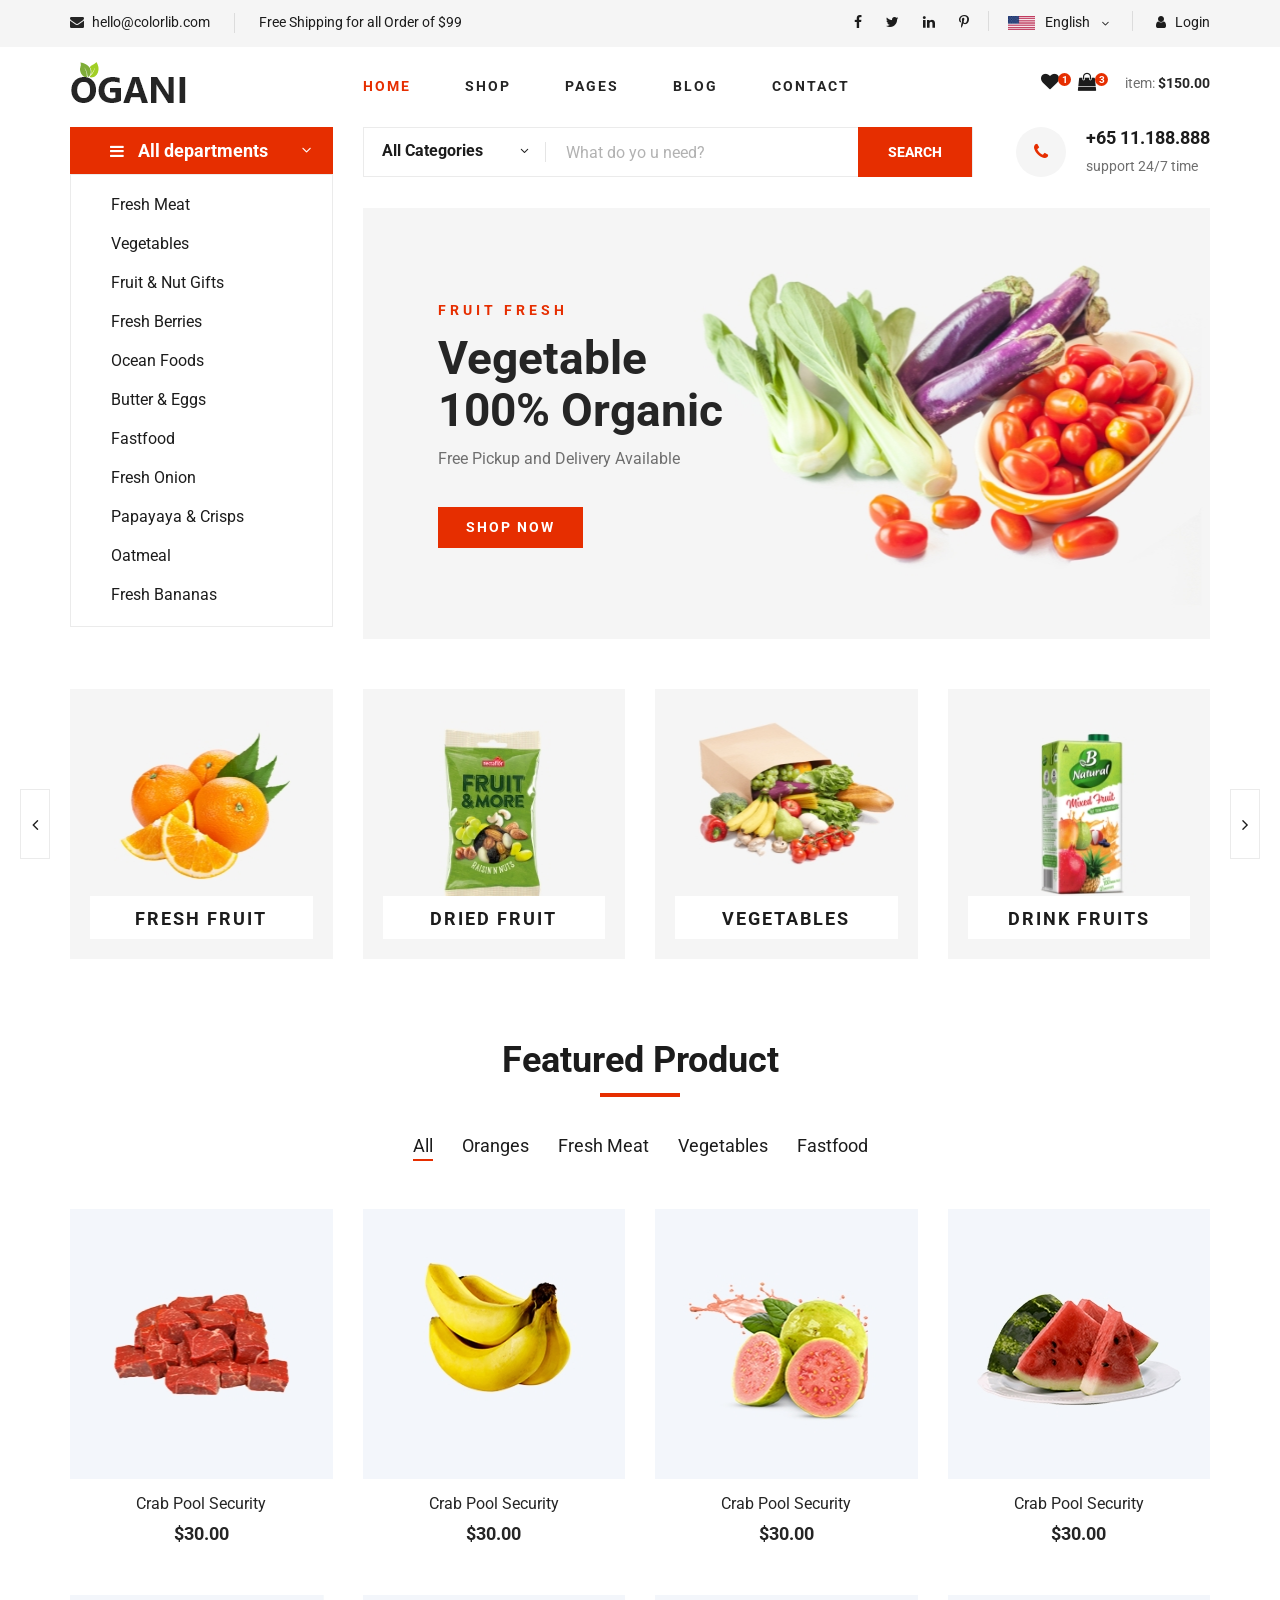
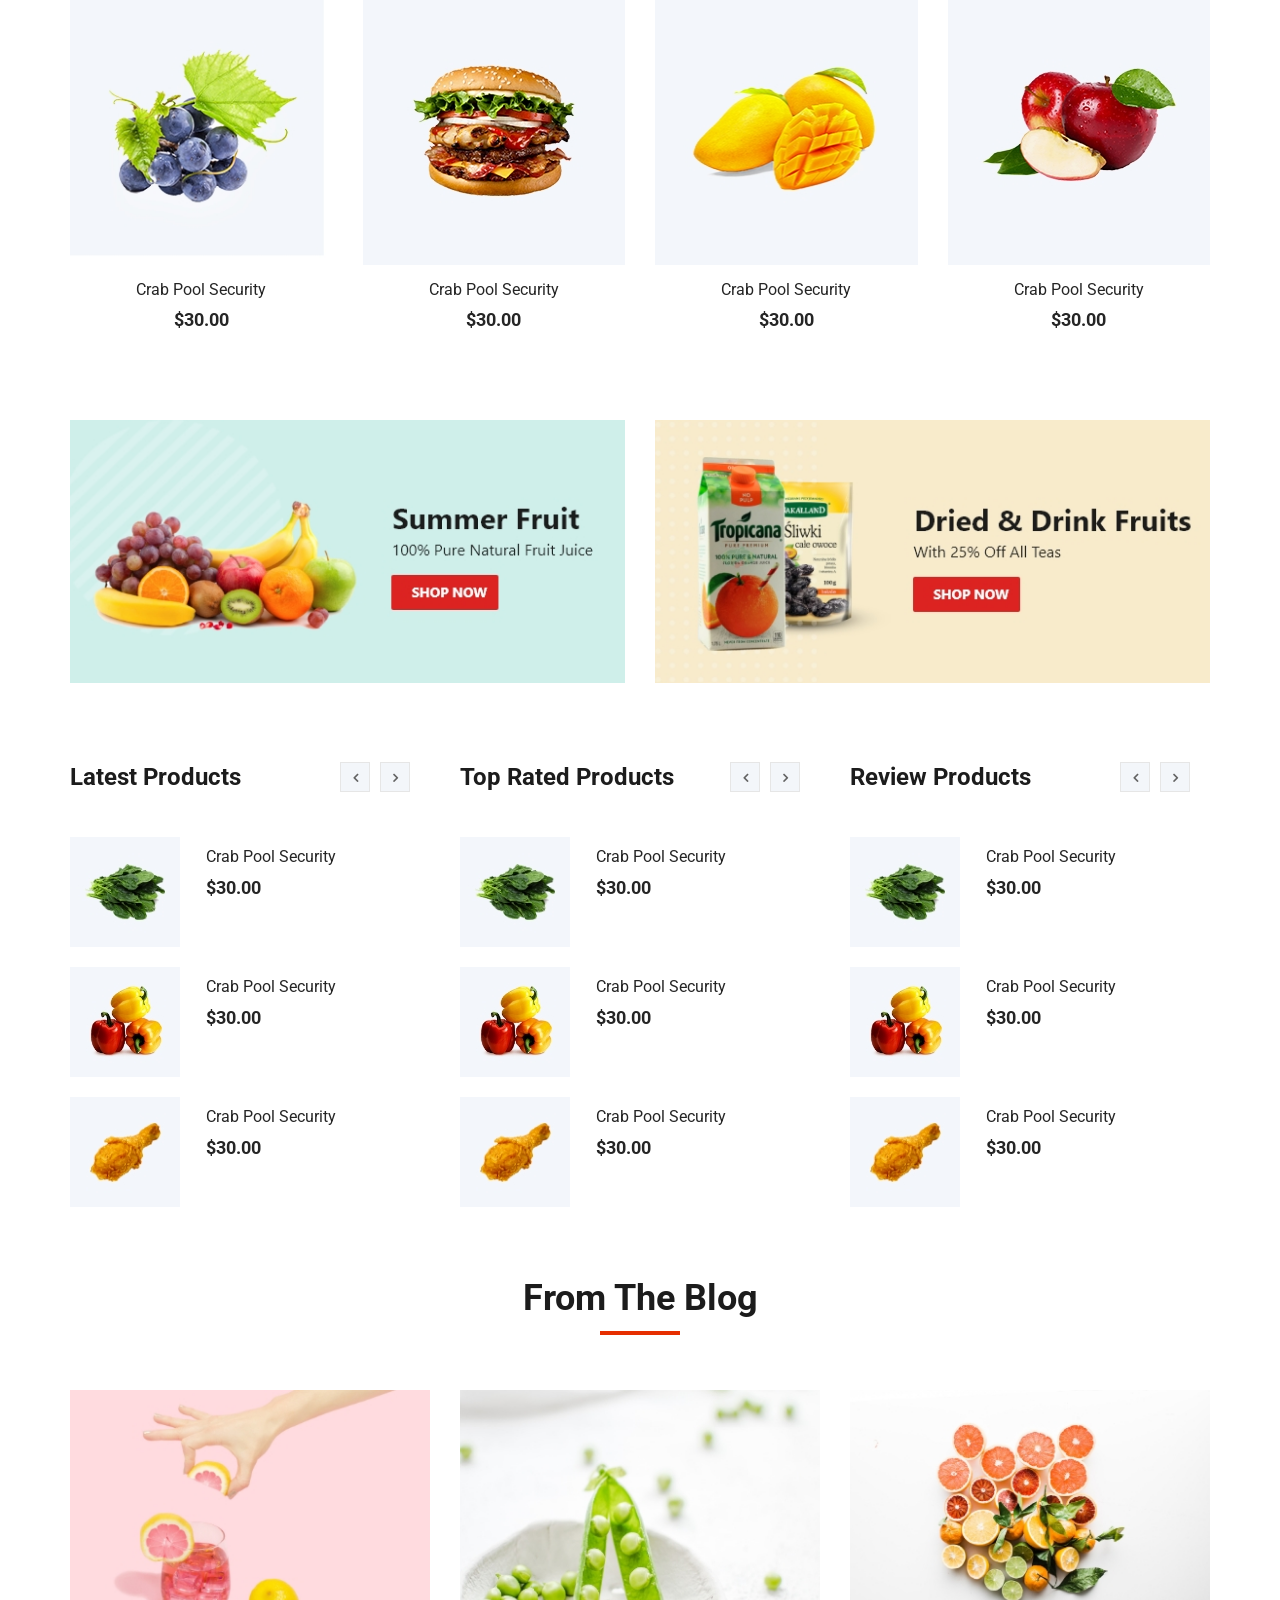
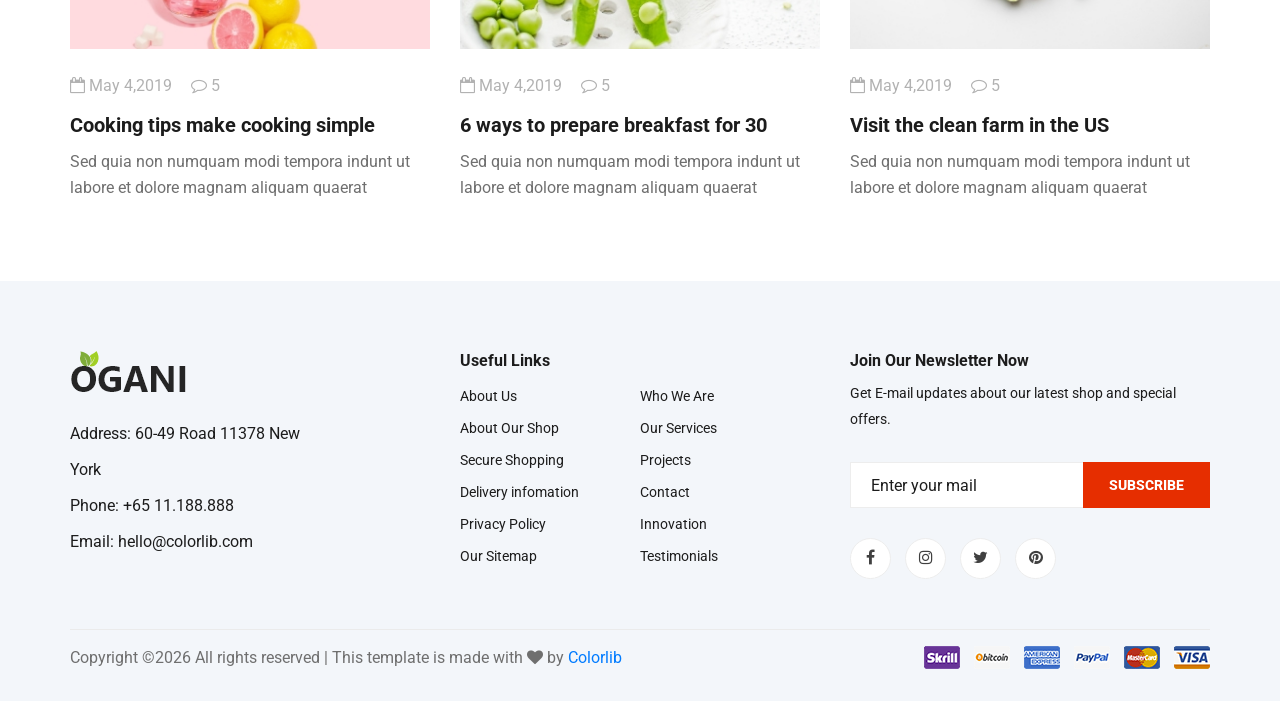
<file: src/main/webapp/index.html>
<!DOCTYPE html>
<html lang="zxx">

<head>
    <meta charset="UTF-8">
    <meta name="description" content="Ogani Template">
    <meta name="keywords" content="Ogani, unica, creative, html">
    <meta name="viewport" content="width=device-width, initial-scale=1.0">
    <meta http-equiv="X-UA-Compatible" content="ie=edge">
    <title>Ogani | Template</title>

    <!-- Google Font -->
    <link href="https://fonts.googleapis.com/css2?family=Roboto:wght@200;300;400;600;900&display=swap" rel="stylesheet">

    <!-- Css Styles -->
    <link rel="stylesheet" href="css/bootstrap.min.css" type="text/css">
    <link rel="stylesheet" href="css/font-awesome.min.css" type="text/css">
    <link rel="stylesheet" href="css/elegant-icons.css" type="text/css">
    <link rel="stylesheet" href="css/nice-select.css" type="text/css">
    <link rel="stylesheet" href="css/jquery-ui.min.css" type="text/css">
    <link rel="stylesheet" href="css/owl.carousel.min.css" type="text/css">
    <link rel="stylesheet" href="css/slicknav.min.css" type="text/css">
    <link rel="stylesheet" href="css/style.css" type="text/css">
</head>

<body>
    <!-- Page Preloder -->
    <div id="preloder">
        <div class="loader"></div>
    </div>

    <!-- Humberger Begin -->
    <div class="humberger__menu__overlay"></div>
    <div class="humberger__menu__wrapper">
        <div class="humberger__menu__logo">
            <a href="#"><img src="img/logo.png" alt=""></a>
        </div>
        <div class="humberger__menu__cart">
            <ul>
                <li><a href="#"><i class="fa fa-heart"></i> <span>1</span></a></li>
                <li><a href="#"><i class="fa fa-shopping-bag"></i> <span>3</span></a></li>
            </ul>
            <div class="header__cart__price">item: <span>$150.00</span></div>
        </div>
        <div class="humberger__menu__widget">
            <div class="header__top__right__language">
                <img src="img/language.png" alt="">
                <div>English</div>
                <span class="arrow_carrot-down"></span>
                <ul>
                    <li><a href="#">Spanis</a></li>
                    <li><a href="#">English</a></li>
                </ul>
            </div>
            <div class="header__top__right__auth">
                <a href="#"><i class="fa fa-user"></i> Login</a>
            </div>
        </div>
        <nav class="humberger__menu__nav mobile-menu">
            <ul>
                <li class="active"><a href="./index.html">Home</a></li>
                <li><a href="./shop-grid.html">Shop</a></li>
                <li><a href="#">Pages</a>
                    <ul class="header__menu__dropdown">
                        <li><a href="./shop-details.html">Shop Details</a></li>
                        <li><a href="./shoping-cart.html">Shoping Cart</a></li>
                        <li><a href="./checkout.html">Check Out</a></li>
                        <li><a href="./blog-details.html">Blog Details</a></li>
                    </ul>
                </li>
                <li><a href="./blog.html">Blog</a></li>
                <li><a href="./contact.html">Contact</a></li>
            </ul>
        </nav>
        <div id="mobile-menu-wrap"></div>
        <div class="header__top__right__social">
            <a href="#"><i class="fa fa-facebook"></i></a>
            <a href="#"><i class="fa fa-twitter"></i></a>
            <a href="#"><i class="fa fa-linkedin"></i></a>
            <a href="#"><i class="fa fa-pinterest-p"></i></a>
        </div>
        <div class="humberger__menu__contact">
            <ul>
                <li><i class="fa fa-envelope"></i> hello@colorlib.com</li>
                <li>Free Shipping for all Order of $99</li>
            </ul>
        </div>
    </div>
    <!-- Humberger End -->

    <!-- Header Section Begin -->
    <header class="header">
        <div class="header__top">
            <div class="container">
                <div class="row">
                    <div class="col-lg-6 col-md-6">
                        <div class="header__top__left">
                            <ul>
                                <li><i class="fa fa-envelope"></i> hello@colorlib.com</li>
                                <li>Free Shipping for all Order of $99</li>
                            </ul>
                        </div>
                    </div>
                    <div class="col-lg-6 col-md-6">
                        <div class="header__top__right">
                            <div class="header__top__right__social">
                                <a href="#"><i class="fa fa-facebook"></i></a>
                                <a href="#"><i class="fa fa-twitter"></i></a>
                                <a href="#"><i class="fa fa-linkedin"></i></a>
                                <a href="#"><i class="fa fa-pinterest-p"></i></a>
                            </div>
                            <div class="header__top__right__language">
                                <img src="img/language.png" alt="">
                                <div>English</div>
                                <span class="arrow_carrot-down"></span>
                                <ul>
                                    <li><a href="#">Spanis</a></li>
                                    <li><a href="#">English</a></li>
                                </ul>
                            </div>
                            <div class="header__top__right__auth">
                                <a href="#"><i class="fa fa-user"></i> Login</a>
                            </div>
                        </div>
                    </div>
                </div>
            </div>
        </div>
        <div class="container">
            <div class="row">
                <div class="col-lg-3">
                    <div class="header__logo">
                        <a href="./index.html"><img src="img/logo.png" alt=""></a>
                    </div>
                </div>
                <div class="col-lg-6">
                    <nav class="header__menu">
                        <ul>
                            <li class="active"><a href="./index.html">Home</a></li>
                            <li><a href="./shop-grid.html">Shop</a></li>
                            <li><a href="#">Pages</a>
                                <ul class="header__menu__dropdown">
                                    <li><a href="./shop-details.html">Shop Details</a></li>
                                    <li><a href="./shoping-cart.html">Shoping Cart</a></li>
                                    <li><a href="./checkout.html">Check Out</a></li>
                                    <li><a href="./blog-details.html">Blog Details</a></li>
                                </ul>
                            </li>
                            <li><a href="./blog.html">Blog</a></li>
                            <li><a href="./contact.html">Contact</a></li>
                        </ul>
                    </nav>
                </div>
                <div class="col-lg-3">
                    <div class="header__cart">
                        <ul>
                            <li><a href="#"><i class="fa fa-heart"></i> <span>1</span></a></li>
                            <li><a href="#"><i class="fa fa-shopping-bag"></i> <span>3</span></a></li>
                        </ul>
                        <div class="header__cart__price">item: <span>$150.00</span></div>
                    </div>
                </div>
            </div>
            <div class="humberger__open">
                <i class="fa fa-bars"></i>
            </div>
        </div>
    </header>
    <!-- Header Section End -->

    <!-- Hero Section Begin -->
    <section class="hero">
        <div class="container">
            <div class="row">
                <div class="col-lg-3">
                    <div class="hero__categories">
                        <div class="hero__categories__all">
                            <i class="fa fa-bars"></i>
                            <span>All departments</span>
                        </div>
                        <ul>
                            <li><a href="#">Fresh Meat</a></li>
                            <li><a href="#">Vegetables</a></li>
                            <li><a href="#">Fruit & Nut Gifts</a></li>
                            <li><a href="#">Fresh Berries</a></li>
                            <li><a href="#">Ocean Foods</a></li>
                            <li><a href="#">Butter & Eggs</a></li>
                            <li><a href="#">Fastfood</a></li>
                            <li><a href="#">Fresh Onion</a></li>
                            <li><a href="#">Papayaya & Crisps</a></li>
                            <li><a href="#">Oatmeal</a></li>
                            <li><a href="#">Fresh Bananas</a></li>
                        </ul>
                    </div>
                </div>
                <div class="col-lg-9">
                    <div class="hero__search">
                        <div class="hero__search__form">
                            <form action="#">
                                <div class="hero__search__categories">
                                    All Categories
                                    <span class="arrow_carrot-down"></span>
                                </div>
                                <input type="text" placeholder="What do yo u need?">
                                <button type="submit" class="site-btn">SEARCH</button>
                            </form>
                        </div>
                        <div class="hero__search__phone">
                            <div class="hero__search__phone__icon">
                                <i class="fa fa-phone"></i>
                            </div>
                            <div class="hero__search__phone__text">
                                <h5>+65 11.188.888</h5>
                                <span>support 24/7 time</span>
                            </div>
                        </div>
                    </div>
                    <div class="hero__item set-bg" data-setbg="img/hero/banner.jpg">
                        <div class="hero__text">
                            <span>FRUIT FRESH</span>
                            <h2>Vegetable <br />100% Organic</h2>
                            <p>Free Pickup and Delivery Available</p>
                            <a href="#" class="primary-btn">SHOP NOW</a>
                        </div>
                    </div>
                </div>
            </div>
        </div>
    </section>
    <!-- Hero Section End -->

    <!-- Categories Section Begin -->
    <section class="categories">
        <div class="container">
            <div class="row">
                <div class="categories__slider owl-carousel">
                    <div class="col-lg-3">
                        <div class="categories__item set-bg" data-setbg="img/categories/cat-1.jpg">
                            <h5><a href="#">Fresh Fruit</a></h5>
                        </div>
                    </div>
                    <div class="col-lg-3">
                        <div class="categories__item set-bg" data-setbg="img/categories/cat-2.jpg">
                            <h5><a href="#">Dried Fruit</a></h5>
                        </div>
                    </div>
                    <div class="col-lg-3">
                        <div class="categories__item set-bg" data-setbg="img/categories/cat-3.jpg">
                            <h5><a href="#">Vegetables</a></h5>
                        </div>
                    </div>
                    <div class="col-lg-3">
                        <div class="categories__item set-bg" data-setbg="img/categories/cat-4.jpg">
                            <h5><a href="#">drink fruits</a></h5>
                        </div>
                    </div>
                    <div class="col-lg-3">
                        <div class="categories__item set-bg" data-setbg="img/categories/cat-5.jpg">
                            <h5><a href="#">drink fruits</a></h5>
                        </div>
                    </div>
                </div>
            </div>
        </div>
    </section>
    <!-- Categories Section End -->

    <!-- Featured Section Begin -->
    <section class="featured spad">
        <div class="container">
            <div class="row">
                <div class="col-lg-12">
                    <div class="section-title">
                        <h2>Featured Product</h2>
                    </div>
                    <div class="featured__controls">
                        <ul>
                            <li class="active" data-filter="*">All</li>
                            <li data-filter=".oranges">Oranges</li>
                            <li data-filter=".fresh-meat">Fresh Meat</li>
                            <li data-filter=".vegetables">Vegetables</li>
                            <li data-filter=".fastfood">Fastfood</li>
                        </ul>
                    </div>
                </div>
            </div>
            <div class="row featured__filter">
                <div class="col-lg-3 col-md-4 col-sm-6 mix oranges fresh-meat">
                    <div class="featured__item">
                        <div class="featured__item__pic set-bg" data-setbg="img/featured/feature-1.jpg">
                            <ul class="featured__item__pic__hover">
                                <li><a href="#"><i class="fa fa-heart"></i></a></li>
                                <li><a href="#"><i class="fa fa-retweet"></i></a></li>
                                <li><a href="#"><i class="fa fa-shopping-cart"></i></a></li>
                            </ul>
                        </div>
                        <div class="featured__item__text">
                            <h6><a href="#">Crab Pool Security</a></h6>
                            <h5>$30.00</h5>
                        </div>
                    </div>
                </div>
                <div class="col-lg-3 col-md-4 col-sm-6 mix vegetables fastfood">
                    <div class="featured__item">
                        <div class="featured__item__pic set-bg" data-setbg="img/featured/feature-2.jpg">
                            <ul class="featured__item__pic__hover">
                                <li><a href="#"><i class="fa fa-heart"></i></a></li>
                                <li><a href="#"><i class="fa fa-retweet"></i></a></li>
                                <li><a href="#"><i class="fa fa-shopping-cart"></i></a></li>
                            </ul>
                        </div>
                        <div class="featured__item__text">
                            <h6><a href="#">Crab Pool Security</a></h6>
                            <h5>$30.00</h5>
                        </div>
                    </div>
                </div>
                <div class="col-lg-3 col-md-4 col-sm-6 mix vegetables fresh-meat">
                    <div class="featured__item">
                        <div class="featured__item__pic set-bg" data-setbg="img/featured/feature-3.jpg">
                            <ul class="featured__item__pic__hover">
                                <li><a href="#"><i class="fa fa-heart"></i></a></li>
                                <li><a href="#"><i class="fa fa-retweet"></i></a></li>
                                <li><a href="#"><i class="fa fa-shopping-cart"></i></a></li>
                            </ul>
                        </div>
                        <div class="featured__item__text">
                            <h6><a href="#">Crab Pool Security</a></h6>
                            <h5>$30.00</h5>
                        </div>
                    </div>
                </div>
                <div class="col-lg-3 col-md-4 col-sm-6 mix fastfood oranges">
                    <div class="featured__item">
                        <div class="featured__item__pic set-bg" data-setbg="img/featured/feature-4.jpg">
                            <ul class="featured__item__pic__hover">
                                <li><a href="#"><i class="fa fa-heart"></i></a></li>
                                <li><a href="#"><i class="fa fa-retweet"></i></a></li>
                                <li><a href="#"><i class="fa fa-shopping-cart"></i></a></li>
                            </ul>
                        </div>
                        <div class="featured__item__text">
                            <h6><a href="#">Crab Pool Security</a></h6>
                            <h5>$30.00</h5>
                        </div>
                    </div>
                </div>
                <div class="col-lg-3 col-md-4 col-sm-6 mix fresh-meat vegetables">
                    <div class="featured__item">
                        <div class="featured__item__pic set-bg" data-setbg="img/featured/feature-5.jpg">
                            <ul class="featured__item__pic__hover">
                                <li><a href="#"><i class="fa fa-heart"></i></a></li>
                                <li><a href="#"><i class="fa fa-retweet"></i></a></li>
                                <li><a href="#"><i class="fa fa-shopping-cart"></i></a></li>
                            </ul>
                        </div>
                        <div class="featured__item__text">
                            <h6><a href="#">Crab Pool Security</a></h6>
                            <h5>$30.00</h5>
                        </div>
                    </div>
                </div>
                <div class="col-lg-3 col-md-4 col-sm-6 mix oranges fastfood">
                    <div class="featured__item">
                        <div class="featured__item__pic set-bg" data-setbg="img/featured/feature-6.jpg">
                            <ul class="featured__item__pic__hover">
                                <li><a href="#"><i class="fa fa-heart"></i></a></li>
                                <li><a href="#"><i class="fa fa-retweet"></i></a></li>
                                <li><a href="#"><i class="fa fa-shopping-cart"></i></a></li>
                            </ul>
                        </div>
                        <div class="featured__item__text">
                            <h6><a href="#">Crab Pool Security</a></h6>
                            <h5>$30.00</h5>
                        </div>
                    </div>
                </div>
                <div class="col-lg-3 col-md-4 col-sm-6 mix fresh-meat vegetables">
                    <div class="featured__item">
                        <div class="featured__item__pic set-bg" data-setbg="img/featured/feature-7.jpg">
                            <ul class="featured__item__pic__hover">
                                <li><a href="#"><i class="fa fa-heart"></i></a></li>
                                <li><a href="#"><i class="fa fa-retweet"></i></a></li>
                                <li><a href="#"><i class="fa fa-shopping-cart"></i></a></li>
                            </ul>
                        </div>
                        <div class="featured__item__text">
                            <h6><a href="#">Crab Pool Security</a></h6>
                            <h5>$30.00</h5>
                        </div>
                    </div>
                </div>
                <div class="col-lg-3 col-md-4 col-sm-6 mix fastfood vegetables">
                    <div class="featured__item">
                        <div class="featured__item__pic set-bg" data-setbg="img/featured/feature-8.jpg">
                            <ul class="featured__item__pic__hover">
                                <li><a href="#"><i class="fa fa-heart"></i></a></li>
                                <li><a href="#"><i class="fa fa-retweet"></i></a></li>
                                <li><a href="#"><i class="fa fa-shopping-cart"></i></a></li>
                            </ul>
                        </div>
                        <div class="featured__item__text">
                            <h6><a href="#">Crab Pool Security</a></h6>
                            <h5>$30.00</h5>
                        </div>
                    </div>
                </div>
            </div>
        </div>
    </section>
    <!-- Featured Section End -->

    <!-- Banner Begin -->
    <div class="banner">
        <div class="container">
            <div class="row">
                <div class="col-lg-6 col-md-6 col-sm-6">
                    <div class="banner__pic">
                        <img src="img/banner/banner-1.jpg" alt="">
                    </div>
                </div>
                <div class="col-lg-6 col-md-6 col-sm-6">
                    <div class="banner__pic">
                        <img src="img/banner/banner-2.jpg" alt="">
                    </div>
                </div>
            </div>
        </div>
    </div>
    <!-- Banner End -->

    <!-- Latest Product Section Begin -->
    <section class="latest-product spad">
        <div class="container">
            <div class="row">
                <div class="col-lg-4 col-md-6">
                    <div class="latest-product__text">
                        <h4>Latest Products</h4>
                        <div class="latest-product__slider owl-carousel">
                            <div class="latest-prdouct__slider__item">
                                <a href="#" class="latest-product__item">
                                    <div class="latest-product__item__pic">
                                        <img src="img/latest-product/lp-1.jpg" alt="">
                                    </div>
                                    <div class="latest-product__item__text">
                                        <h6>Crab Pool Security</h6>
                                        <span>$30.00</span>
                                    </div>
                                </a>
                                <a href="#" class="latest-product__item">
                                    <div class="latest-product__item__pic">
                                        <img src="img/latest-product/lp-2.jpg" alt="">
                                    </div>
                                    <div class="latest-product__item__text">
                                        <h6>Crab Pool Security</h6>
                                        <span>$30.00</span>
                                    </div>
                                </a>
                                <a href="#" class="latest-product__item">
                                    <div class="latest-product__item__pic">
                                        <img src="img/latest-product/lp-3.jpg" alt="">
                                    </div>
                                    <div class="latest-product__item__text">
                                        <h6>Crab Pool Security</h6>
                                        <span>$30.00</span>
                                    </div>
                                </a>
                            </div>
                            <div class="latest-prdouct__slider__item">
                                <a href="#" class="latest-product__item">
                                    <div class="latest-product__item__pic">
                                        <img src="img/latest-product/lp-1.jpg" alt="">
                                    </div>
                                    <div class="latest-product__item__text">
                                        <h6>Crab Pool Security</h6>
                                        <span>$30.00</span>
                                    </div>
                                </a>
                                <a href="#" class="latest-product__item">
                                    <div class="latest-product__item__pic">
                                        <img src="img/latest-product/lp-2.jpg" alt="">
                                    </div>
                                    <div class="latest-product__item__text">
                                        <h6>Crab Pool Security</h6>
                                        <span>$30.00</span>
                                    </div>
                                </a>
                                <a href="#" class="latest-product__item">
                                    <div class="latest-product__item__pic">
                                        <img src="img/latest-product/lp-3.jpg" alt="">
                                    </div>
                                    <div class="latest-product__item__text">
                                        <h6>Crab Pool Security</h6>
                                        <span>$30.00</span>
                                    </div>
                                </a>
                            </div>
                        </div>
                    </div>
                </div>
                <div class="col-lg-4 col-md-6">
                    <div class="latest-product__text">
                        <h4>Top Rated Products</h4>
                        <div class="latest-product__slider owl-carousel">
                            <div class="latest-prdouct__slider__item">
                                <a href="#" class="latest-product__item">
                                    <div class="latest-product__item__pic">
                                        <img src="img/latest-product/lp-1.jpg" alt="">
                                    </div>
                                    <div class="latest-product__item__text">
                                        <h6>Crab Pool Security</h6>
                                        <span>$30.00</span>
                                    </div>
                                </a>
                                <a href="#" class="latest-product__item">
                                    <div class="latest-product__item__pic">
                                        <img src="img/latest-product/lp-2.jpg" alt="">
                                    </div>
                                    <div class="latest-product__item__text">
                                        <h6>Crab Pool Security</h6>
                                        <span>$30.00</span>
                                    </div>
                                </a>
                                <a href="#" class="latest-product__item">
                                    <div class="latest-product__item__pic">
                                        <img src="img/latest-product/lp-3.jpg" alt="">
                                    </div>
                                    <div class="latest-product__item__text">
                                        <h6>Crab Pool Security</h6>
                                        <span>$30.00</span>
                                    </div>
                                </a>
                            </div>
                            <div class="latest-prdouct__slider__item">
                                <a href="#" class="latest-product__item">
                                    <div class="latest-product__item__pic">
                                        <img src="img/latest-product/lp-1.jpg" alt="">
                                    </div>
                                    <div class="latest-product__item__text">
                                        <h6>Crab Pool Security</h6>
                                        <span>$30.00</span>
                                    </div>
                                </a>
                                <a href="#" class="latest-product__item">
                                    <div class="latest-product__item__pic">
                                        <img src="img/latest-product/lp-2.jpg" alt="">
                                    </div>
                                    <div class="latest-product__item__text">
                                        <h6>Crab Pool Security</h6>
                                        <span>$30.00</span>
                                    </div>
                                </a>
                                <a href="#" class="latest-product__item">
                                    <div class="latest-product__item__pic">
                                        <img src="img/latest-product/lp-3.jpg" alt="">
                                    </div>
                                    <div class="latest-product__item__text">
                                        <h6>Crab Pool Security</h6>
                                        <span>$30.00</span>
                                    </div>
                                </a>
                            </div>
                        </div>
                    </div>
                </div>
                <div class="col-lg-4 col-md-6">
                    <div class="latest-product__text">
                        <h4>Review Products</h4>
                        <div class="latest-product__slider owl-carousel">
                            <div class="latest-prdouct__slider__item">
                                <a href="#" class="latest-product__item">
                                    <div class="latest-product__item__pic">
                                        <img src="img/latest-product/lp-1.jpg" alt="">
                                    </div>
                                    <div class="latest-product__item__text">
                                        <h6>Crab Pool Security</h6>
                                        <span>$30.00</span>
                                    </div>
                                </a>
                                <a href="#" class="latest-product__item">
                                    <div class="latest-product__item__pic">
                                        <img src="img/latest-product/lp-2.jpg" alt="">
                                    </div>
                                    <div class="latest-product__item__text">
                                        <h6>Crab Pool Security</h6>
                                        <span>$30.00</span>
                                    </div>
                                </a>
                                <a href="#" class="latest-product__item">
                                    <div class="latest-product__item__pic">
                                        <img src="img/latest-product/lp-3.jpg" alt="">
                                    </div>
                                    <div class="latest-product__item__text">
                                        <h6>Crab Pool Security</h6>
                                        <span>$30.00</span>
                                    </div>
                                </a>
                            </div>
                            <div class="latest-prdouct__slider__item">
                                <a href="#" class="latest-product__item">
                                    <div class="latest-product__item__pic">
                                        <img src="img/latest-product/lp-1.jpg" alt="">
                                    </div>
                                    <div class="latest-product__item__text">
                                        <h6>Crab Pool Security</h6>
                                        <span>$30.00</span>
                                    </div>
                                </a>
                                <a href="#" class="latest-product__item">
                                    <div class="latest-product__item__pic">
                                        <img src="img/latest-product/lp-2.jpg" alt="">
                                    </div>
                                    <div class="latest-product__item__text">
                                        <h6>Crab Pool Security</h6>
                                        <span>$30.00</span>
                                    </div>
                                </a>
                                <a href="#" class="latest-product__item">
                                    <div class="latest-product__item__pic">
                                        <img src="img/latest-product/lp-3.jpg" alt="">
                                    </div>
                                    <div class="latest-product__item__text">
                                        <h6>Crab Pool Security</h6>
                                        <span>$30.00</span>
                                    </div>
                                </a>
                            </div>
                        </div>
                    </div>
                </div>
            </div>
        </div>
    </section>
    <!-- Latest Product Section End -->

    <!-- Blog Section Begin -->
    <section class="from-blog spad">
        <div class="container">
            <div class="row">
                <div class="col-lg-12">
                    <div class="section-title from-blog__title">
                        <h2>From The Blog</h2>
                    </div>
                </div>
            </div>
            <div class="row">
                <div class="col-lg-4 col-md-4 col-sm-6">
                    <div class="blog__item">
                        <div class="blog__item__pic">
                            <img src="img/blog/blog-1.jpg" alt="">
                        </div>
                        <div class="blog__item__text">
                            <ul>
                                <li><i class="fa fa-calendar-o"></i> May 4,2019</li>
                                <li><i class="fa fa-comment-o"></i> 5</li>
                            </ul>
                            <h5><a href="#">Cooking tips make cooking simple</a></h5>
                            <p>Sed quia non numquam modi tempora indunt ut labore et dolore magnam aliquam quaerat </p>
                        </div>
                    </div>
                </div>
                <div class="col-lg-4 col-md-4 col-sm-6">
                    <div class="blog__item">
                        <div class="blog__item__pic">
                            <img src="img/blog/blog-2.jpg" alt="">
                        </div>
                        <div class="blog__item__text">
                            <ul>
                                <li><i class="fa fa-calendar-o"></i> May 4,2019</li>
                                <li><i class="fa fa-comment-o"></i> 5</li>
                            </ul>
                            <h5><a href="#">6 ways to prepare breakfast for 30</a></h5>
                            <p>Sed quia non numquam modi tempora indunt ut labore et dolore magnam aliquam quaerat </p>
                        </div>
                    </div>
                </div>
                <div class="col-lg-4 col-md-4 col-sm-6">
                    <div class="blog__item">
                        <div class="blog__item__pic">
                            <img src="img/blog/blog-3.jpg" alt="">
                        </div>
                        <div class="blog__item__text">
                            <ul>
                                <li><i class="fa fa-calendar-o"></i> May 4,2019</li>
                                <li><i class="fa fa-comment-o"></i> 5</li>
                            </ul>
                            <h5><a href="#">Visit the clean farm in the US</a></h5>
                            <p>Sed quia non numquam modi tempora indunt ut labore et dolore magnam aliquam quaerat </p>
                        </div>
                    </div>
                </div>
            </div>
        </div>
    </section>
    <!-- Blog Section End -->

    <!-- Footer Section Begin -->
    <footer class="footer spad">
        <div class="container">
            <div class="row">
                <div class="col-lg-3 col-md-6 col-sm-6">
                    <div class="footer__about">
                        <div class="footer__about__logo">
                            <a href="./index.html"><img src="img/logo.png" alt=""></a>
                        </div>
                        <ul>
                            <li>Address: 60-49 Road 11378 New York</li>
                            <li>Phone: +65 11.188.888</li>
                            <li>Email: hello@colorlib.com</li>
                        </ul>
                    </div>
                </div>
                <div class="col-lg-4 col-md-6 col-sm-6 offset-lg-1">
                    <div class="footer__widget">
                        <h6>Useful Links</h6>
                        <ul>
                            <li><a href="#">About Us</a></li>
                            <li><a href="#">About Our Shop</a></li>
                            <li><a href="#">Secure Shopping</a></li>
                            <li><a href="#">Delivery infomation</a></li>
                            <li><a href="#">Privacy Policy</a></li>
                            <li><a href="#">Our Sitemap</a></li>
                        </ul>
                        <ul>
                            <li><a href="#">Who We Are</a></li>
                            <li><a href="#">Our Services</a></li>
                            <li><a href="#">Projects</a></li>
                            <li><a href="#">Contact</a></li>
                            <li><a href="#">Innovation</a></li>
                            <li><a href="#">Testimonials</a></li>
                        </ul>
                    </div>
                </div>
                <div class="col-lg-4 col-md-12">
                    <div class="footer__widget">
                        <h6>Join Our Newsletter Now</h6>
                        <p>Get E-mail updates about our latest shop and special offers.</p>
                        <form action="#">
                            <input type="text" placeholder="Enter your mail">
                            <button type="submit" class="site-btn">Subscribe</button>
                        </form>
                        <div class="footer__widget__social">
                            <a href="#"><i class="fa fa-facebook"></i></a>
                            <a href="#"><i class="fa fa-instagram"></i></a>
                            <a href="#"><i class="fa fa-twitter"></i></a>
                            <a href="#"><i class="fa fa-pinterest"></i></a>
                        </div>
                    </div>
                </div>
            </div>
            <div class="row">
                <div class="col-lg-12">
                    <div class="footer__copyright">
                        <div class="footer__copyright__text"><p><!-- Link back to Colorlib can't be removed. Template is licensed under CC BY 3.0. -->
  Copyright &copy;<script>document.write(new Date().getFullYear());</script> All rights reserved | This template is made with <i class="fa fa-heart" aria-hidden="true"></i> by <a href="https://colorlib.com" target="_blank">Colorlib</a>
  <!-- Link back to Colorlib can't be removed. Template is licensed under CC BY 3.0. --></p></div>
                        <div class="footer__copyright__payment"><img src="img/payment-item.png" alt=""></div>
                    </div>
                </div>
            </div>
        </div>
    </footer>
    <!-- Footer Section End -->

    
    <!-- Js Plugins -->
    <script src="js/jquery-3.3.1.min.js"></script>
    <script src="js/bootstrap.min.js"></script>
    <script src="js/jquery.nice-select.min.js"></script>
    <script src="js/jquery-ui.min.js"></script>
    <script src="js/jquery.slicknav.js"></script>
    <script src="js/mixitup.min.js"></script>
    <script src="js/owl.carousel.min.js"></script>
    <script src="js/main.js"></script>



</body>

</html>
</file>
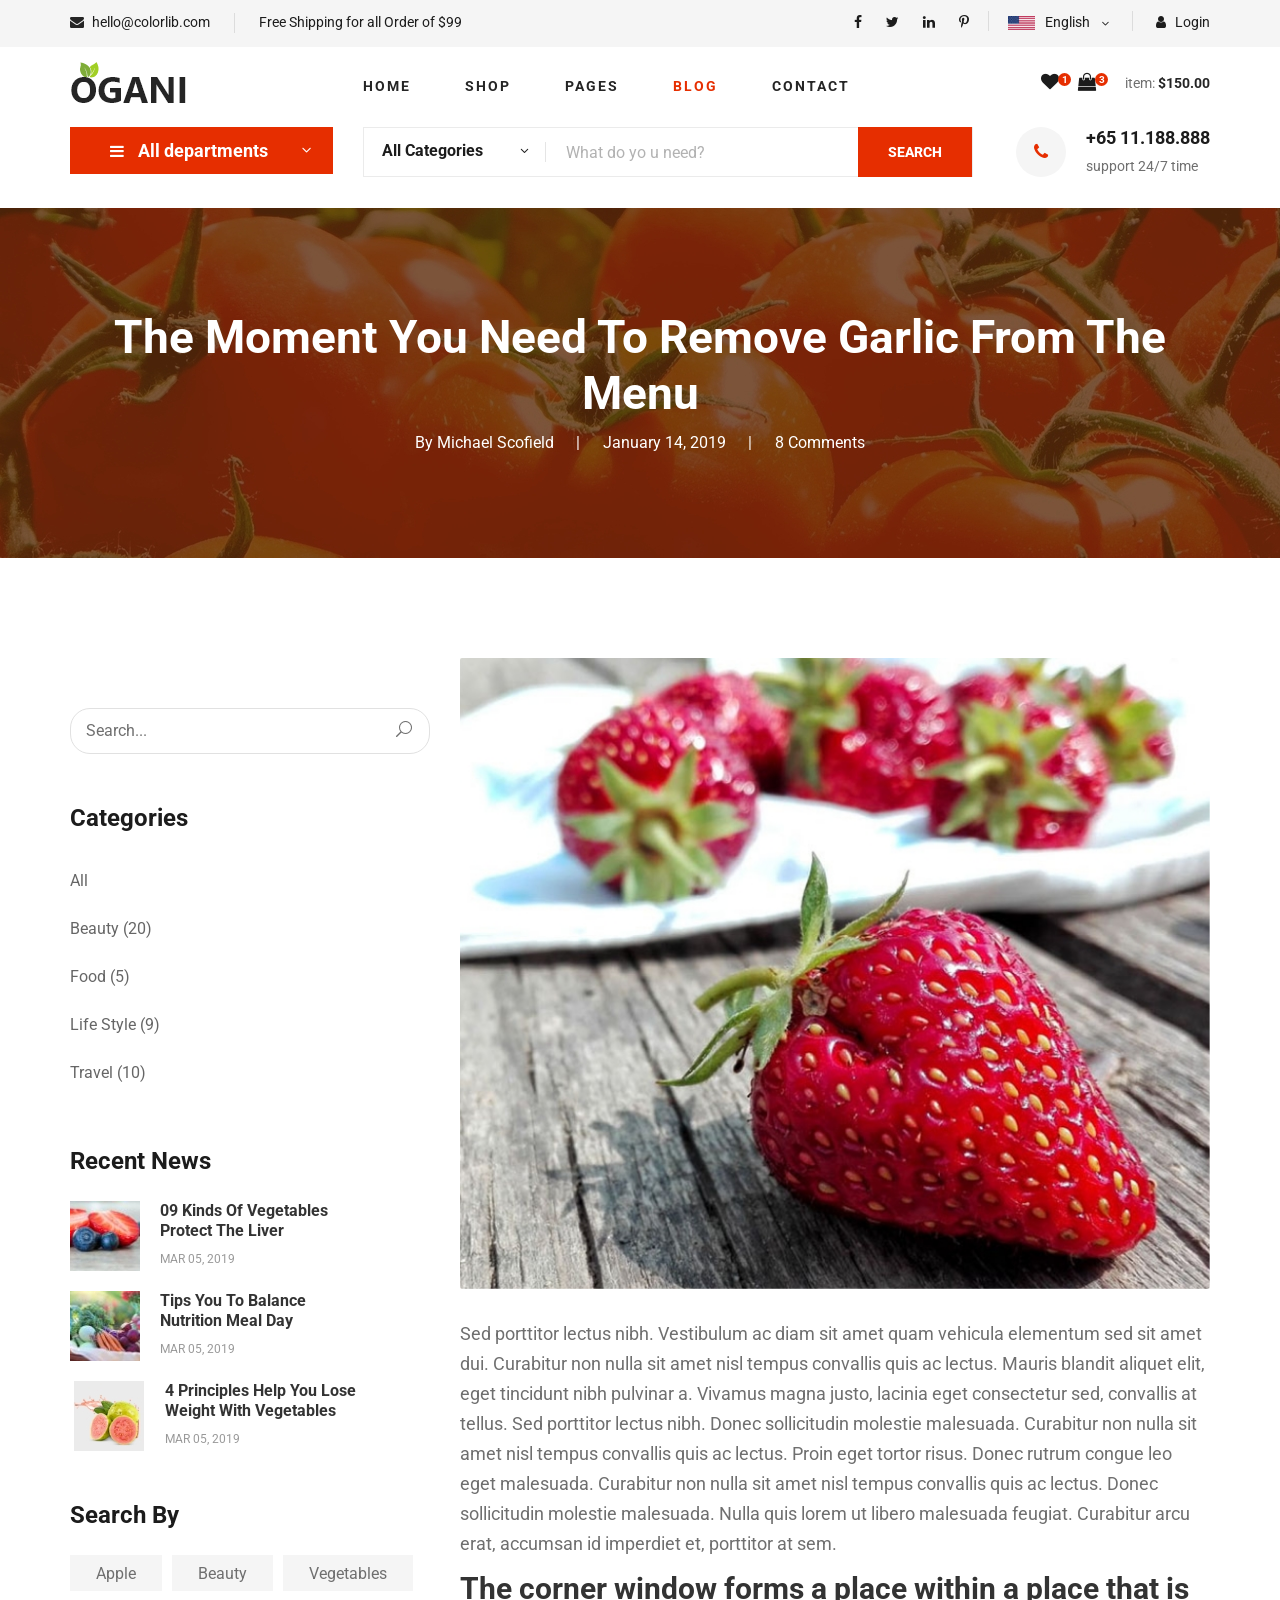
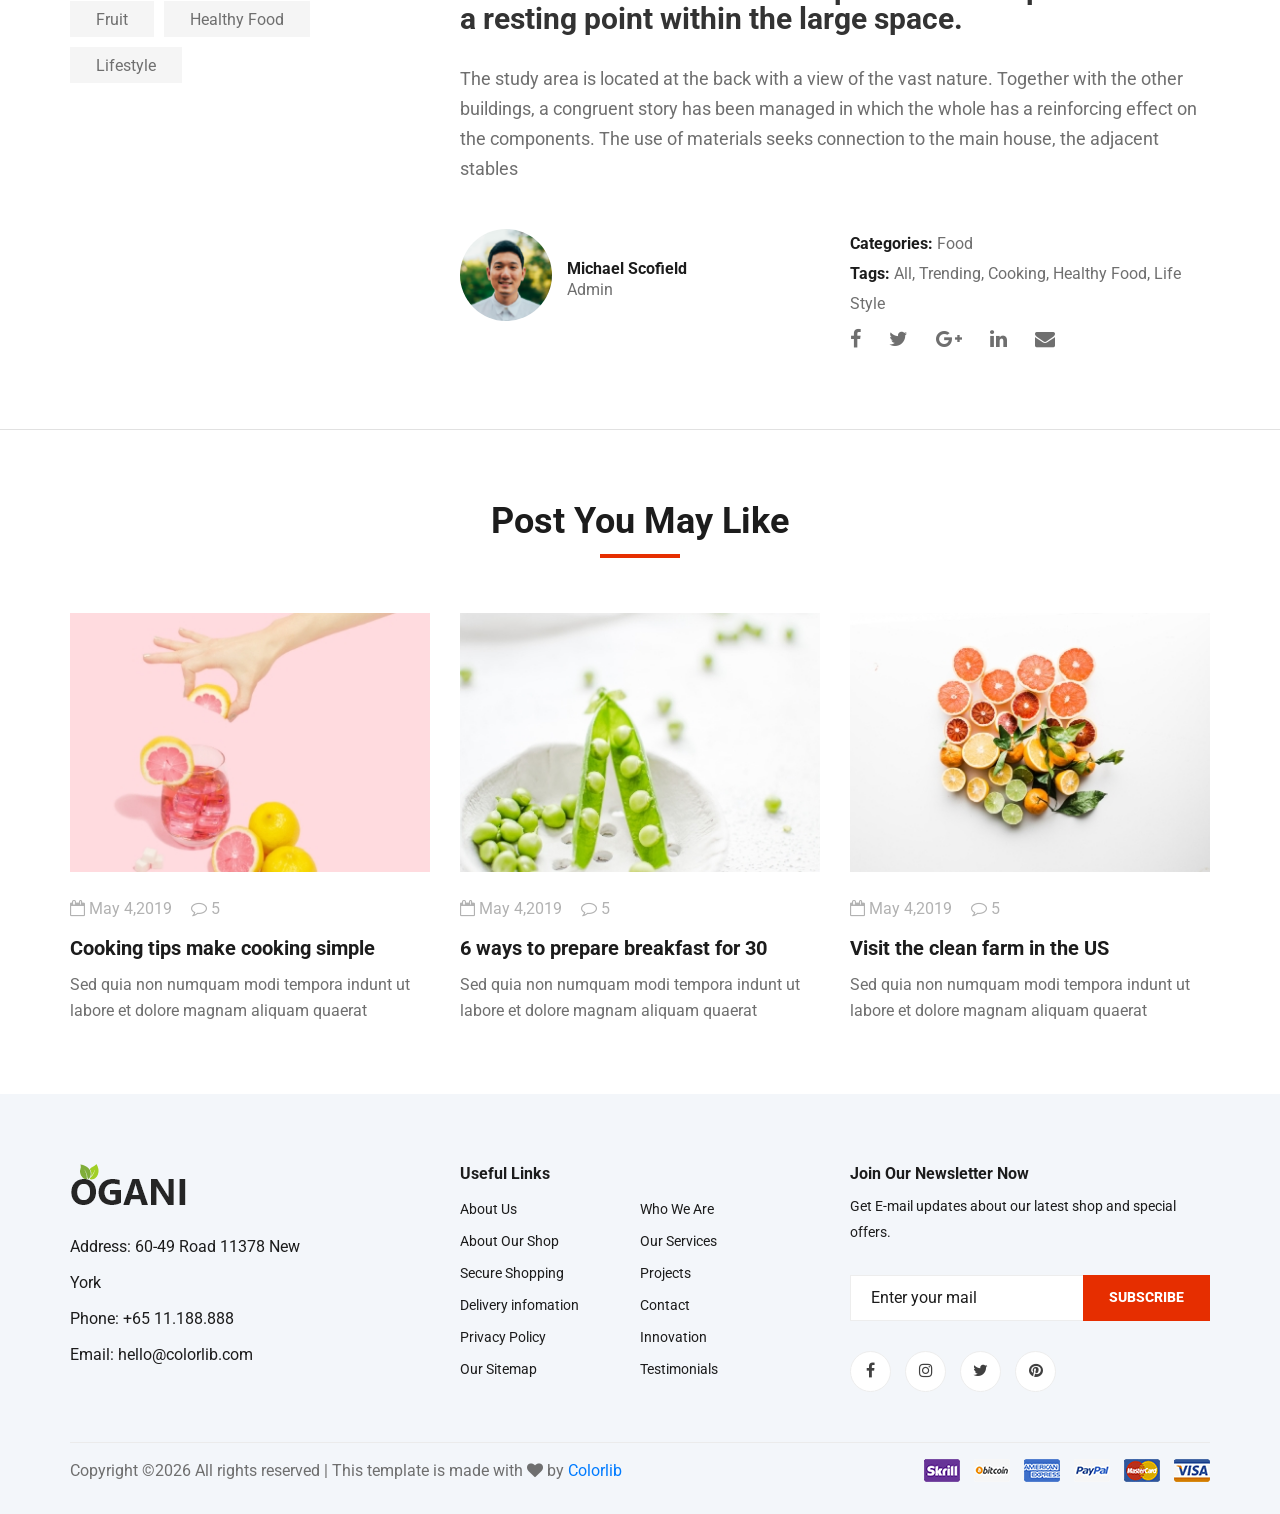
<file: src/main/webapp/blog-details.html>
<!DOCTYPE html>
<html lang="zxx">

<head>
    <meta charset="UTF-8">
    <meta name="description" content="Ogani Template">
    <meta name="keywords" content="Ogani, unica, creative, html">
    <meta name="viewport" content="width=device-width, initial-scale=1.0">
    <meta http-equiv="X-UA-Compatible" content="ie=edge">
    <title>Ogani | Template</title>

    <!-- Google Font -->
    <link href="https://fonts.googleapis.com/css2?family=Roboto:wght@200;300;400;600;900&display=swap" rel="stylesheet">

    <!-- Css Styles -->
    <link rel="stylesheet" href="css/bootstrap.min.css" type="text/css">
    <link rel="stylesheet" href="css/font-awesome.min.css" type="text/css">
    <link rel="stylesheet" href="css/elegant-icons.css" type="text/css">
    <link rel="stylesheet" href="css/nice-select.css" type="text/css">
    <link rel="stylesheet" href="css/jquery-ui.min.css" type="text/css">
    <link rel="stylesheet" href="css/owl.carousel.min.css" type="text/css">
    <link rel="stylesheet" href="css/slicknav.min.css" type="text/css">
    <link rel="stylesheet" href="css/style.css" type="text/css">
</head>

<body>
    <!-- Page Preloder -->
    <div id="preloder">
        <div class="loader"></div>
    </div>

    <!-- Humberger Begin -->
    <div class="humberger__menu__overlay"></div>
    <div class="humberger__menu__wrapper">
        <div class="humberger__menu__logo">
            <a href="#"><img src="img/logo.png" alt=""></a>
        </div>
        <div class="humberger__menu__cart">
            <ul>
                <li><a href="#"><i class="fa fa-heart"></i> <span>1</span></a></li>
                <li><a href="#"><i class="fa fa-shopping-bag"></i> <span>3</span></a></li>
            </ul>
            <div class="header__cart__price">item: <span>$150.00</span></div>
        </div>
        <div class="humberger__menu__widget">
            <div class="header__top__right__language">
                <img src="img/language.png" alt="">
                <div>English</div>
                <span class="arrow_carrot-down"></span>
                <ul>
                    <li><a href="#">Spanis</a></li>
                    <li><a href="#">English</a></li>
                </ul>
            </div>
            <div class="header__top__right__auth">
                <a href="#"><i class="fa fa-user"></i> Login</a>
            </div>
        </div>
        <nav class="humberger__menu__nav mobile-menu">
            <ul>
                <li class="active"><a href="./index.html">Home</a></li>
                <li><a href="./shop-grid.html">Shop</a></li>
                <li><a href="#">Pages</a>
                    <ul class="header__menu__dropdown">
                        <li><a href="./shop-details.html">Shop Details</a></li>
                        <li><a href="./shoping-cart.html">Shoping Cart</a></li>
                        <li><a href="./checkout.html">Check Out</a></li>
                        <li><a href="./blog-details.html">Blog Details</a></li>
                    </ul>
                </li>
                <li><a href="./blog.html">Blog</a></li>
                <li><a href="./contact.html">Contact</a></li>
            </ul>
        </nav>
        <div id="mobile-menu-wrap"></div>
        <div class="header__top__right__social">
            <a href="#"><i class="fa fa-facebook"></i></a>
            <a href="#"><i class="fa fa-twitter"></i></a>
            <a href="#"><i class="fa fa-linkedin"></i></a>
            <a href="#"><i class="fa fa-pinterest-p"></i></a>
        </div>
        <div class="humberger__menu__contact">
            <ul>
                <li><i class="fa fa-envelope"></i> hello@colorlib.com</li>
                <li>Free Shipping for all Order of $99</li>
            </ul>
        </div>
    </div>
    <!-- Humberger End -->

    <!-- Header Section Begin -->
    <header class="header">
        <div class="header__top">
            <div class="container">
                <div class="row">
                    <div class="col-lg-6">
                        <div class="header__top__left">
                            <ul>
                                <li><i class="fa fa-envelope"></i> hello@colorlib.com</li>
                                <li>Free Shipping for all Order of $99</li>
                            </ul>
                        </div>
                    </div>
                    <div class="col-lg-6">
                        <div class="header__top__right">
                            <div class="header__top__right__social">
                                <a href="#"><i class="fa fa-facebook"></i></a>
                                <a href="#"><i class="fa fa-twitter"></i></a>
                                <a href="#"><i class="fa fa-linkedin"></i></a>
                                <a href="#"><i class="fa fa-pinterest-p"></i></a>
                            </div>
                            <div class="header__top__right__language">
                                <img src="img/language.png" alt="">
                                <div>English</div>
                                <span class="arrow_carrot-down"></span>
                                <ul>
                                    <li><a href="#">Spanis</a></li>
                                    <li><a href="#">English</a></li>
                                </ul>
                            </div>
                            <div class="header__top__right__auth">
                                <a href="#"><i class="fa fa-user"></i> Login</a>
                            </div>
                        </div>
                    </div>
                </div>
            </div>
        </div>
        <div class="container">
            <div class="row">
                <div class="col-lg-3">
                    <div class="header__logo">
                        <a href="./index.html"><img src="img/logo.png" alt=""></a>
                    </div>
                </div>
                <div class="col-lg-6">
                    <nav class="header__menu">
                        <ul>
                            <li><a href="./index.html">Home</a></li>
                            <li><a href="./shop-grid.html">Shop</a></li>
                            <li><a href="#">Pages</a>
                                <ul class="header__menu__dropdown">
                                    <li><a href="./shop-details.html">Shop Details</a></li>
                                    <li><a href="./shoping-cart.html">Shoping Cart</a></li>
                                    <li><a href="./checkout.html">Check Out</a></li>
                                    <li><a href="./blog-details.html">Blog Details</a></li>
                                </ul>
                            </li>
                            <li class="active"><a href="./blog.html">Blog</a></li>
                            <li><a href="./contact.html">Contact</a></li>
                        </ul>
                    </nav>
                </div>
                <div class="col-lg-3">
                    <div class="header__cart">
                        <ul>
                            <li><a href="#"><i class="fa fa-heart"></i> <span>1</span></a></li>
                            <li><a href="#"><i class="fa fa-shopping-bag"></i> <span>3</span></a></li>
                        </ul>
                        <div class="header__cart__price">item: <span>$150.00</span></div>
                    </div>
                </div>
            </div>
            <div class="humberger__open">
                <i class="fa fa-bars"></i>
            </div>
        </div>
    </header>
    <!-- Header Section End -->

    <!-- Hero Section Begin -->
    <section class="hero hero-normal">
        <div class="container">
            <div class="row">
                <div class="col-lg-3">
                    <div class="hero__categories">
                        <div class="hero__categories__all">
                            <i class="fa fa-bars"></i>
                            <span>All departments</span>
                        </div>
                        <ul>
                            <li><a href="#">Fresh Meat</a></li>
                            <li><a href="#">Vegetables</a></li>
                            <li><a href="#">Fruit & Nut Gifts</a></li>
                            <li><a href="#">Fresh Berries</a></li>
                            <li><a href="#">Ocean Foods</a></li>
                            <li><a href="#">Butter & Eggs</a></li>
                            <li><a href="#">Fastfood</a></li>
                            <li><a href="#">Fresh Onion</a></li>
                            <li><a href="#">Papayaya & Crisps</a></li>
                            <li><a href="#">Oatmeal</a></li>
                            <li><a href="#">Fresh Bananas</a></li>
                        </ul>
                    </div>
                </div>
                <div class="col-lg-9">
                    <div class="hero__search">
                        <div class="hero__search__form">
                            <form action="#">
                                <div class="hero__search__categories">
                                    All Categories
                                    <span class="arrow_carrot-down"></span>
                                </div>
                                <input type="text" placeholder="What do yo u need?">
                                <button type="submit" class="site-btn">SEARCH</button>
                            </form>
                        </div>
                        <div class="hero__search__phone">
                            <div class="hero__search__phone__icon">
                                <i class="fa fa-phone"></i>
                            </div>
                            <div class="hero__search__phone__text">
                                <h5>+65 11.188.888</h5>
                                <span>support 24/7 time</span>
                            </div>
                        </div>
                    </div>
                </div>
            </div>
        </div>
    </section>
    <!-- Hero Section End -->

    <!-- Blog Details Hero Begin -->
    <section class="blog-details-hero set-bg" data-setbg="img/blog/details/details-hero.jpg">
        <div class="container">
            <div class="row">
                <div class="col-lg-12">
                    <div class="blog__details__hero__text">
                        <h2>The Moment You Need To Remove Garlic From The Menu</h2>
                        <ul>
                            <li>By Michael Scofield</li>
                            <li>January 14, 2019</li>
                            <li>8 Comments</li>
                        </ul>
                    </div>
                </div>
            </div>
        </div>
    </section>
    <!-- Blog Details Hero End -->

    <!-- Blog Details Section Begin -->
    <section class="blog-details spad">
        <div class="container">
            <div class="row">
                <div class="col-lg-4 col-md-5 order-md-1 order-2">
                    <div class="blog__sidebar">
                        <div class="blog__sidebar__search">
                            <form action="#">
                                <input type="text" placeholder="Search...">
                                <button type="submit"><span class="icon_search"></span></button>
                            </form>
                        </div>
                        <div class="blog__sidebar__item">
                            <h4>Categories</h4>
                            <ul>
                                <li><a href="#">All</a></li>
                                <li><a href="#">Beauty (20)</a></li>
                                <li><a href="#">Food (5)</a></li>
                                <li><a href="#">Life Style (9)</a></li>
                                <li><a href="#">Travel (10)</a></li>
                            </ul>
                        </div>
                        <div class="blog__sidebar__item">
                            <h4>Recent News</h4>
                            <div class="blog__sidebar__recent">
                                <a href="#" class="blog__sidebar__recent__item">
                                    <div class="blog__sidebar__recent__item__pic">
                                        <img src="img/blog/sidebar/sr-1.jpg" alt="">
                                    </div>
                                    <div class="blog__sidebar__recent__item__text">
                                        <h6>09 Kinds Of Vegetables<br /> Protect The Liver</h6>
                                        <span>MAR 05, 2019</span>
                                    </div>
                                </a>
                                <a href="#" class="blog__sidebar__recent__item">
                                    <div class="blog__sidebar__recent__item__pic">
                                        <img src="img/blog/sidebar/sr-2.jpg" alt="">
                                    </div>
                                    <div class="blog__sidebar__recent__item__text">
                                        <h6>Tips You To Balance<br /> Nutrition Meal Day</h6>
                                        <span>MAR 05, 2019</span>
                                    </div>
                                </a>
                                <a href="#" class="blog__sidebar__recent__item">
                                    <div class="blog__sidebar__recent__item__pic">
                                        <img src="img/blog/sidebar/sr-3.jpg" alt="">
                                    </div>
                                    <div class="blog__sidebar__recent__item__text">
                                        <h6>4 Principles Help You Lose <br />Weight With Vegetables</h6>
                                        <span>MAR 05, 2019</span>
                                    </div>
                                </a>
                            </div>
                        </div>
                        <div class="blog__sidebar__item">
                            <h4>Search By</h4>
                            <div class="blog__sidebar__item__tags">
                                <a href="#">Apple</a>
                                <a href="#">Beauty</a>
                                <a href="#">Vegetables</a>
                                <a href="#">Fruit</a>
                                <a href="#">Healthy Food</a>
                                <a href="#">Lifestyle</a>
                            </div>
                        </div>
                    </div>
                </div>
                <div class="col-lg-8 col-md-7 order-md-1 order-1">
                    <div class="blog__details__text">
                        <img src="img/blog/details/details-pic.jpg" alt="">
                        <p>Sed porttitor lectus nibh. Vestibulum ac diam sit amet quam vehicula elementum sed sit amet
                            dui. Curabitur non nulla sit amet nisl tempus convallis quis ac lectus. Mauris blandit
                            aliquet elit, eget tincidunt nibh pulvinar a. Vivamus magna justo, lacinia eget consectetur
                            sed, convallis at tellus. Sed porttitor lectus nibh. Donec sollicitudin molestie malesuada.
                            Curabitur non nulla sit amet nisl tempus convallis quis ac lectus. Proin eget tortor risus.
                            Donec rutrum congue leo eget malesuada. Curabitur non nulla sit amet nisl tempus convallis
                            quis ac lectus. Donec sollicitudin molestie malesuada. Nulla quis lorem ut libero malesuada
                            feugiat. Curabitur arcu erat, accumsan id imperdiet et, porttitor at sem.</p>
                        <h3>The corner window forms a place within a place that is a resting point within the large
                            space.</h3>
                        <p>The study area is located at the back with a view of the vast nature. Together with the other
                            buildings, a congruent story has been managed in which the whole has a reinforcing effect on
                            the components. The use of materials seeks connection to the main house, the adjacent
                            stables</p>
                    </div>
                    <div class="blog__details__content">
                        <div class="row">
                            <div class="col-lg-6">
                                <div class="blog__details__author">
                                    <div class="blog__details__author__pic">
                                        <img src="img/blog/details/details-author.jpg" alt="">
                                    </div>
                                    <div class="blog__details__author__text">
                                        <h6>Michael Scofield</h6>
                                        <span>Admin</span>
                                    </div>
                                </div>
                            </div>
                            <div class="col-lg-6">
                                <div class="blog__details__widget">
                                    <ul>
                                        <li><span>Categories:</span> Food</li>
                                        <li><span>Tags:</span> All, Trending, Cooking, Healthy Food, Life Style</li>
                                    </ul>
                                    <div class="blog__details__social">
                                        <a href="#"><i class="fa fa-facebook"></i></a>
                                        <a href="#"><i class="fa fa-twitter"></i></a>
                                        <a href="#"><i class="fa fa-google-plus"></i></a>
                                        <a href="#"><i class="fa fa-linkedin"></i></a>
                                        <a href="#"><i class="fa fa-envelope"></i></a>
                                    </div>
                                </div>
                            </div>
                        </div>
                    </div>
                </div>
            </div>
        </div>
    </section>
    <!-- Blog Details Section End -->

    <!-- Related Blog Section Begin -->
    <section class="related-blog spad">
        <div class="container">
            <div class="row">
                <div class="col-lg-12">
                    <div class="section-title related-blog-title">
                        <h2>Post You May Like</h2>
                    </div>
                </div>
            </div>
            <div class="row">
                <div class="col-lg-4 col-md-4 col-sm-6">
                    <div class="blog__item">
                        <div class="blog__item__pic">
                            <img src="img/blog/blog-1.jpg" alt="">
                        </div>
                        <div class="blog__item__text">
                            <ul>
                                <li><i class="fa fa-calendar-o"></i> May 4,2019</li>
                                <li><i class="fa fa-comment-o"></i> 5</li>
                            </ul>
                            <h5><a href="#">Cooking tips make cooking simple</a></h5>
                            <p>Sed quia non numquam modi tempora indunt ut labore et dolore magnam aliquam quaerat </p>
                        </div>
                    </div>
                </div>
                <div class="col-lg-4 col-md-4 col-sm-6">
                    <div class="blog__item">
                        <div class="blog__item__pic">
                            <img src="img/blog/blog-2.jpg" alt="">
                        </div>
                        <div class="blog__item__text">
                            <ul>
                                <li><i class="fa fa-calendar-o"></i> May 4,2019</li>
                                <li><i class="fa fa-comment-o"></i> 5</li>
                            </ul>
                            <h5><a href="#">6 ways to prepare breakfast for 30</a></h5>
                            <p>Sed quia non numquam modi tempora indunt ut labore et dolore magnam aliquam quaerat </p>
                        </div>
                    </div>
                </div>
                <div class="col-lg-4 col-md-4 col-sm-6">
                    <div class="blog__item">
                        <div class="blog__item__pic">
                            <img src="img/blog/blog-3.jpg" alt="">
                        </div>
                        <div class="blog__item__text">
                            <ul>
                                <li><i class="fa fa-calendar-o"></i> May 4,2019</li>
                                <li><i class="fa fa-comment-o"></i> 5</li>
                            </ul>
                            <h5><a href="#">Visit the clean farm in the US</a></h5>
                            <p>Sed quia non numquam modi tempora indunt ut labore et dolore magnam aliquam quaerat </p>
                        </div>
                    </div>
                </div>
            </div>
        </div>
    </section>
    <!-- Related Blog Section End -->

    <!-- Footer Section Begin -->
    <footer class="footer spad">
        <div class="container">
            <div class="row">
                <div class="col-lg-3 col-md-6 col-sm-6">
                    <div class="footer__about">
                        <div class="footer__about__logo">
                            <a href="./index.html"><img src="img/logo.png" alt=""></a>
                        </div>
                        <ul>
                            <li>Address: 60-49 Road 11378 New York</li>
                            <li>Phone: +65 11.188.888</li>
                            <li>Email: hello@colorlib.com</li>
                        </ul>
                    </div>
                </div>
                <div class="col-lg-4 col-md-6 col-sm-6 offset-lg-1">
                    <div class="footer__widget">
                        <h6>Useful Links</h6>
                        <ul>
                            <li><a href="#">About Us</a></li>
                            <li><a href="#">About Our Shop</a></li>
                            <li><a href="#">Secure Shopping</a></li>
                            <li><a href="#">Delivery infomation</a></li>
                            <li><a href="#">Privacy Policy</a></li>
                            <li><a href="#">Our Sitemap</a></li>
                        </ul>
                        <ul>
                            <li><a href="#">Who We Are</a></li>
                            <li><a href="#">Our Services</a></li>
                            <li><a href="#">Projects</a></li>
                            <li><a href="#">Contact</a></li>
                            <li><a href="#">Innovation</a></li>
                            <li><a href="#">Testimonials</a></li>
                        </ul>
                    </div>
                </div>
                <div class="col-lg-4 col-md-12">
                    <div class="footer__widget">
                        <h6>Join Our Newsletter Now</h6>
                        <p>Get E-mail updates about our latest shop and special offers.</p>
                        <form action="#">
                            <input type="text" placeholder="Enter your mail">
                            <button type="submit" class="site-btn">Subscribe</button>
                        </form>
                        <div class="footer__widget__social">
                            <a href="#"><i class="fa fa-facebook"></i></a>
                            <a href="#"><i class="fa fa-instagram"></i></a>
                            <a href="#"><i class="fa fa-twitter"></i></a>
                            <a href="#"><i class="fa fa-pinterest"></i></a>
                        </div>
                    </div>
                </div>
            </div>
            <div class="row">
                <div class="col-lg-12">
                    <div class="footer__copyright">
                        <div class="footer__copyright__text"><p><!-- Link back to Colorlib can't be removed. Template is licensed under CC BY 3.0. -->
  Copyright &copy;<script>document.write(new Date().getFullYear());</script> All rights reserved | This template is made with <i class="fa fa-heart" aria-hidden="true"></i> by <a href="https://colorlib.com" target="_blank">Colorlib</a>
  <!-- Link back to Colorlib can't be removed. Template is licensed under CC BY 3.0. --></p></div>
                        <div class="footer__copyright__payment"><img src="img/payment-item.png" alt=""></div>
                    </div>
                </div>
            </div>
        </div>
    </footer>
    <!-- Footer Section End -->

    <!-- Js Plugins -->
    <script src="js/jquery-3.3.1.min.js"></script>
    <script src="js/bootstrap.min.js"></script>
    <script src="js/jquery.nice-select.min.js"></script>
    <script src="js/jquery-ui.min.js"></script>
    <script src="js/jquery.slicknav.js"></script>
    <script src="js/mixitup.min.js"></script>
    <script src="js/owl.carousel.min.js"></script>
    <script src="js/main.js"></script>



</body>

</html>
</file>
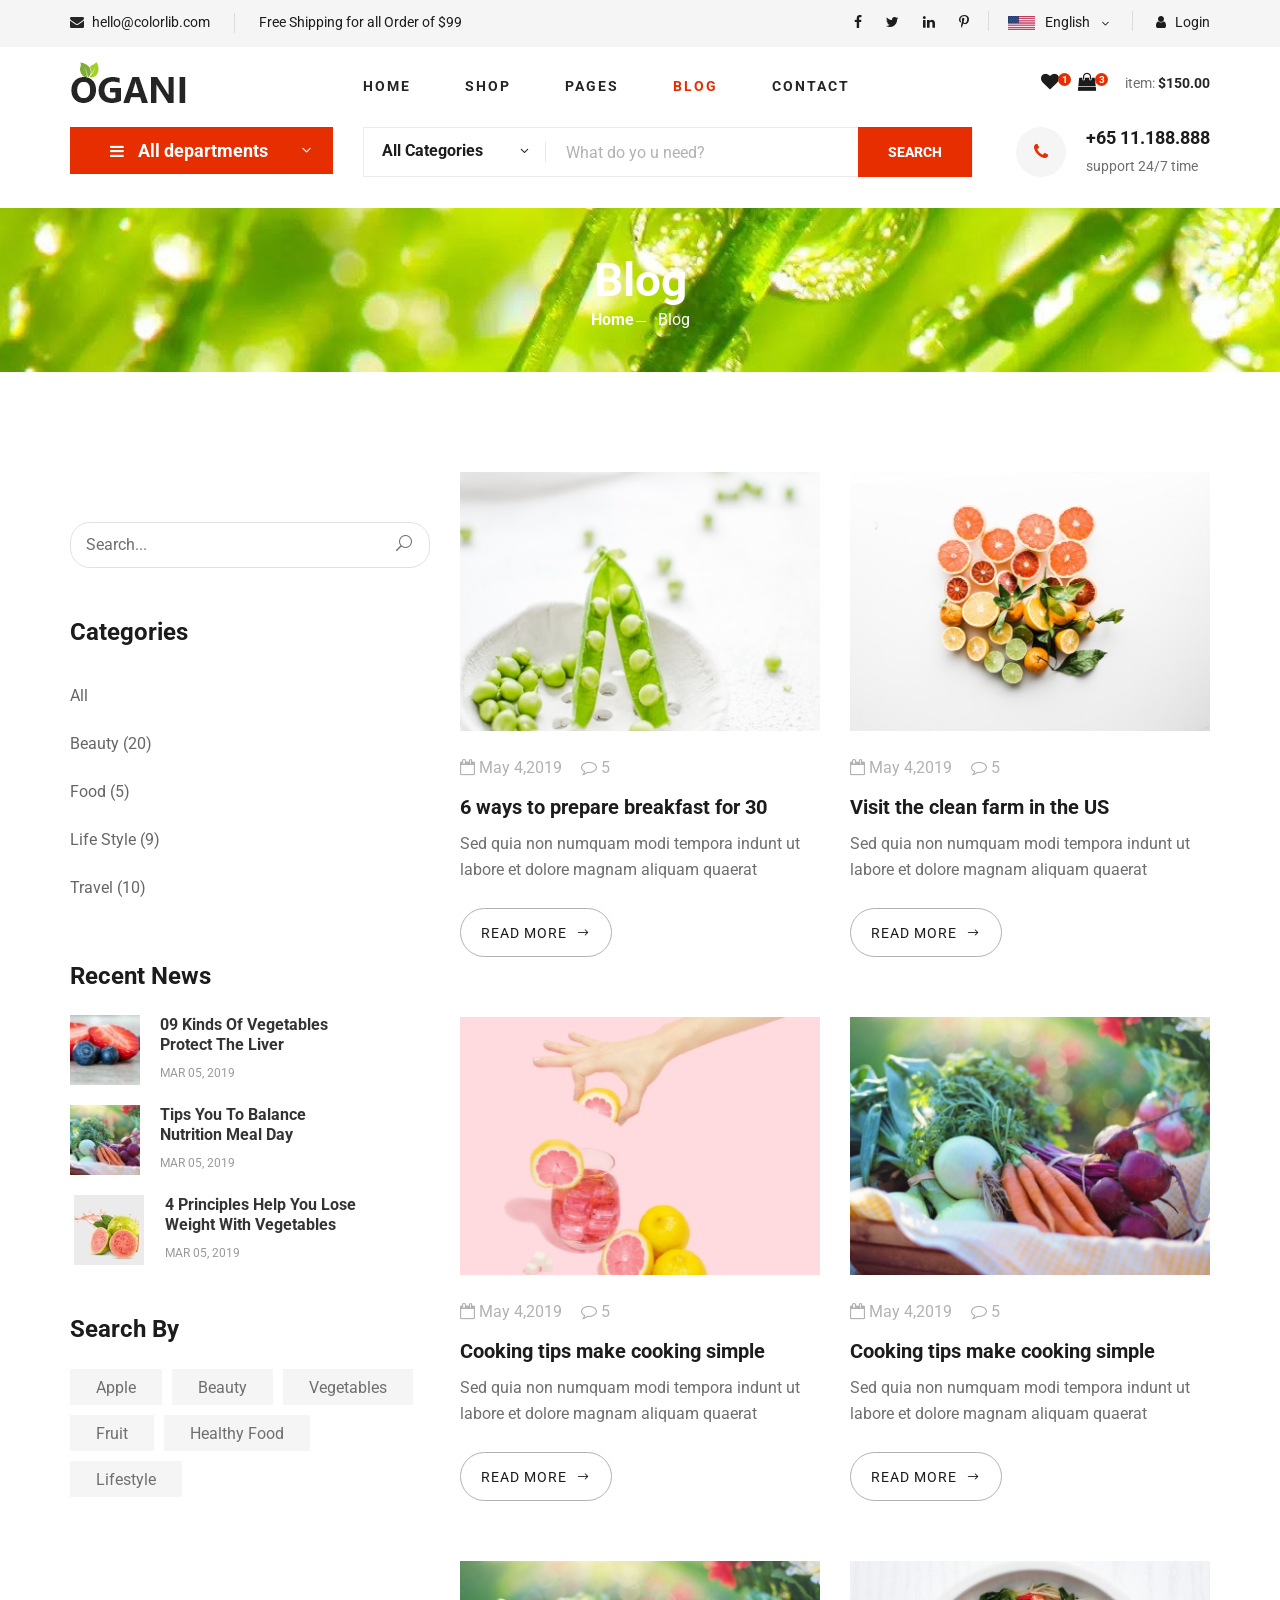
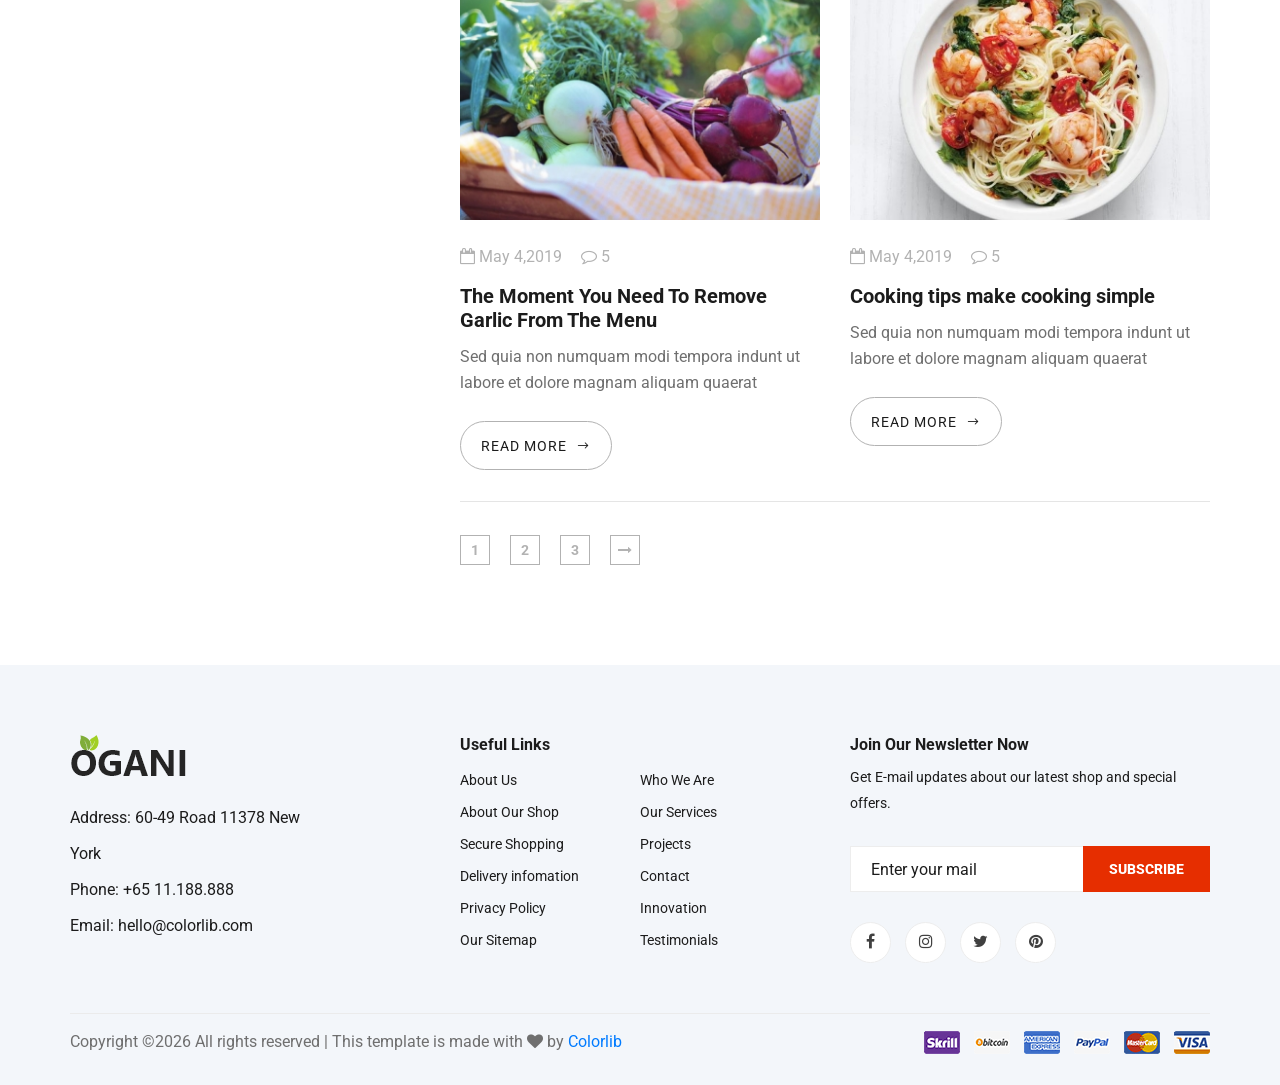
<file: src/main/webapp/blog.html>
<!DOCTYPE html>
<html lang="zxx">

<head>
    <meta charset="UTF-8">
    <meta name="description" content="Ogani Template">
    <meta name="keywords" content="Ogani, unica, creative, html">
    <meta name="viewport" content="width=device-width, initial-scale=1.0">
    <meta http-equiv="X-UA-Compatible" content="ie=edge">
    <title>Ogani | Template</title>

    <!-- Google Font -->
    <link href="https://fonts.googleapis.com/css2?family=Roboto:wght@200;300;400;600;900&display=swap" rel="stylesheet">

    <!-- Css Styles -->
    <link rel="stylesheet" href="css/bootstrap.min.css" type="text/css">
    <link rel="stylesheet" href="css/font-awesome.min.css" type="text/css">
    <link rel="stylesheet" href="css/elegant-icons.css" type="text/css">
    <link rel="stylesheet" href="css/nice-select.css" type="text/css">
    <link rel="stylesheet" href="css/jquery-ui.min.css" type="text/css">
    <link rel="stylesheet" href="css/owl.carousel.min.css" type="text/css">
    <link rel="stylesheet" href="css/slicknav.min.css" type="text/css">
    <link rel="stylesheet" href="css/style.css" type="text/css">
</head>

<body>
    <!-- Page Preloder -->
    <div id="preloder">
        <div class="loader"></div>
    </div>

    <!-- Humberger Begin -->
    <div class="humberger__menu__overlay"></div>
    <div class="humberger__menu__wrapper">
        <div class="humberger__menu__logo">
            <a href="#"><img src="img/logo.png" alt=""></a>
        </div>
        <div class="humberger__menu__cart">
            <ul>
                <li><a href="#"><i class="fa fa-heart"></i> <span>1</span></a></li>
                <li><a href="#"><i class="fa fa-shopping-bag"></i> <span>3</span></a></li>
            </ul>
            <div class="header__cart__price">item: <span>$150.00</span></div>
        </div>
        <div class="humberger__menu__widget">
            <div class="header__top__right__language">
                <img src="img/language.png" alt="">
                <div>English</div>
                <span class="arrow_carrot-down"></span>
                <ul>
                    <li><a href="#">Spanis</a></li>
                    <li><a href="#">English</a></li>
                </ul>
            </div>
            <div class="header__top__right__auth">
                <a href="#"><i class="fa fa-user"></i> Login</a>
            </div>
        </div>
        <nav class="humberger__menu__nav mobile-menu">
            <ul>
                <li class="active"><a href="./index.html">Home</a></li>
                <li><a href="./shop-grid.html">Shop</a></li>
                <li><a href="#">Pages</a>
                    <ul class="header__menu__dropdown">
                        <li><a href="./shop-details.html">Shop Details</a></li>
                        <li><a href="./shoping-cart.html">Shoping Cart</a></li>
                        <li><a href="./checkout.html">Check Out</a></li>
                        <li><a href="./blog-details.html">Blog Details</a></li>
                    </ul>
                </li>
                <li><a href="./blog.html">Blog</a></li>
                <li><a href="./contact.html">Contact</a></li>
            </ul>
        </nav>
        <div id="mobile-menu-wrap"></div>
        <div class="header__top__right__social">
            <a href="#"><i class="fa fa-facebook"></i></a>
            <a href="#"><i class="fa fa-twitter"></i></a>
            <a href="#"><i class="fa fa-linkedin"></i></a>
            <a href="#"><i class="fa fa-pinterest-p"></i></a>
        </div>
        <div class="humberger__menu__contact">
            <ul>
                <li><i class="fa fa-envelope"></i> hello@colorlib.com</li>
                <li>Free Shipping for all Order of $99</li>
            </ul>
        </div>
    </div>
    <!-- Humberger End -->

    <!-- Header Section Begin -->
    <header class="header">
        <div class="header__top">
            <div class="container">
                <div class="row">
                    <div class="col-lg-6">
                        <div class="header__top__left">
                            <ul>
                                <li><i class="fa fa-envelope"></i> hello@colorlib.com</li>
                                <li>Free Shipping for all Order of $99</li>
                            </ul>
                        </div>
                    </div>
                    <div class="col-lg-6">
                        <div class="header__top__right">
                            <div class="header__top__right__social">
                                <a href="#"><i class="fa fa-facebook"></i></a>
                                <a href="#"><i class="fa fa-twitter"></i></a>
                                <a href="#"><i class="fa fa-linkedin"></i></a>
                                <a href="#"><i class="fa fa-pinterest-p"></i></a>
                            </div>
                            <div class="header__top__right__language">
                                <img src="img/language.png" alt="">
                                <div>English</div>
                                <span class="arrow_carrot-down"></span>
                                <ul>
                                    <li><a href="#">Spanis</a></li>
                                    <li><a href="#">English</a></li>
                                </ul>
                            </div>
                            <div class="header__top__right__auth">
                                <a href="#"><i class="fa fa-user"></i> Login</a>
                            </div>
                        </div>
                    </div>
                </div>
            </div>
        </div>
        <div class="container">
            <div class="row">
                <div class="col-lg-3">
                    <div class="header__logo">
                        <a href="./index.html"><img src="img/logo.png" alt=""></a>
                    </div>
                </div>
                <div class="col-lg-6">
                    <nav class="header__menu">
                        <ul>
                            <li><a href="./index.html">Home</a></li>
                            <li><a href="./shop-grid.html">Shop</a></li>
                            <li><a href="#">Pages</a>
                                <ul class="header__menu__dropdown">
                                    <li><a href="./shop-details.html">Shop Details</a></li>
                                    <li><a href="./shoping-cart.html">Shoping Cart</a></li>
                                    <li><a href="./checkout.html">Check Out</a></li>
                                    <li><a href="./blog-details.html">Blog Details</a></li>
                                </ul>
                            </li>
                            <li class="active"><a href="./blog.html">Blog</a></li>
                            <li><a href="./contact.html">Contact</a></li>
                        </ul>
                    </nav>
                </div>
                <div class="col-lg-3">
                    <div class="header__cart">
                        <ul>
                            <li><a href="#"><i class="fa fa-heart"></i> <span>1</span></a></li>
                            <li><a href="#"><i class="fa fa-shopping-bag"></i> <span>3</span></a></li>
                        </ul>
                        <div class="header__cart__price">item: <span>$150.00</span></div>
                    </div>
                </div>
            </div>
            <div class="humberger__open">
                <i class="fa fa-bars"></i>
            </div>
        </div>
    </header>
    <!-- Header Section End -->

    <!-- Hero Section Begin -->
    <section class="hero hero-normal">
        <div class="container">
            <div class="row">
                <div class="col-lg-3">
                    <div class="hero__categories">
                        <div class="hero__categories__all">
                            <i class="fa fa-bars"></i>
                            <span>All departments</span>
                        </div>
                        <ul>
                            <li><a href="#">Fresh Meat</a></li>
                            <li><a href="#">Vegetables</a></li>
                            <li><a href="#">Fruit & Nut Gifts</a></li>
                            <li><a href="#">Fresh Berries</a></li>
                            <li><a href="#">Ocean Foods</a></li>
                            <li><a href="#">Butter & Eggs</a></li>
                            <li><a href="#">Fastfood</a></li>
                            <li><a href="#">Fresh Onion</a></li>
                            <li><a href="#">Papayaya & Crisps</a></li>
                            <li><a href="#">Oatmeal</a></li>
                            <li><a href="#">Fresh Bananas</a></li>
                        </ul>
                    </div>
                </div>
                <div class="col-lg-9">
                    <div class="hero__search">
                        <div class="hero__search__form">
                            <form action="#">
                                <div class="hero__search__categories">
                                    All Categories
                                    <span class="arrow_carrot-down"></span>
                                </div>
                                <input type="text" placeholder="What do yo u need?">
                                <button type="submit" class="site-btn">SEARCH</button>
                            </form>
                        </div>
                        <div class="hero__search__phone">
                            <div class="hero__search__phone__icon">
                                <i class="fa fa-phone"></i>
                            </div>
                            <div class="hero__search__phone__text">
                                <h5>+65 11.188.888</h5>
                                <span>support 24/7 time</span>
                            </div>
                        </div>
                    </div>
                </div>
            </div>
        </div>
    </section>
    <!-- Hero Section End -->

    <!-- Breadcrumb Section Begin -->
    <section class="breadcrumb-section set-bg" data-setbg="img/breadcrumb.jpg">
        <div class="container">
            <div class="row">
                <div class="col-lg-12 text-center">
                    <div class="breadcrumb__text">
                        <h2>Blog</h2>
                        <div class="breadcrumb__option">
                            <a href="./index.html">Home</a>
                            <span>Blog</span>
                        </div>
                    </div>
                </div>
            </div>
        </div>
    </section>
    <!-- Breadcrumb Section End -->

    <!-- Blog Section Begin -->
    <section class="blog spad">
        <div class="container">
            <div class="row">
                <div class="col-lg-4 col-md-5">
                    <div class="blog__sidebar">
                        <div class="blog__sidebar__search">
                            <form action="#">
                                <input type="text" placeholder="Search...">
                                <button type="submit"><span class="icon_search"></span></button>
                            </form>
                        </div>
                        <div class="blog__sidebar__item">
                            <h4>Categories</h4>
                            <ul>
                                <li><a href="#">All</a></li>
                                <li><a href="#">Beauty (20)</a></li>
                                <li><a href="#">Food (5)</a></li>
                                <li><a href="#">Life Style (9)</a></li>
                                <li><a href="#">Travel (10)</a></li>
                            </ul>
                        </div>
                        <div class="blog__sidebar__item">
                            <h4>Recent News</h4>
                            <div class="blog__sidebar__recent">
                                <a href="#" class="blog__sidebar__recent__item">
                                    <div class="blog__sidebar__recent__item__pic">
                                        <img src="img/blog/sidebar/sr-1.jpg" alt="">
                                    </div>
                                    <div class="blog__sidebar__recent__item__text">
                                        <h6>09 Kinds Of Vegetables<br /> Protect The Liver</h6>
                                        <span>MAR 05, 2019</span>
                                    </div>
                                </a>
                                <a href="#" class="blog__sidebar__recent__item">
                                    <div class="blog__sidebar__recent__item__pic">
                                        <img src="img/blog/sidebar/sr-2.jpg" alt="">
                                    </div>
                                    <div class="blog__sidebar__recent__item__text">
                                        <h6>Tips You To Balance<br /> Nutrition Meal Day</h6>
                                        <span>MAR 05, 2019</span>
                                    </div>
                                </a>
                                <a href="#" class="blog__sidebar__recent__item">
                                    <div class="blog__sidebar__recent__item__pic">
                                        <img src="img/blog/sidebar/sr-3.jpg" alt="">
                                    </div>
                                    <div class="blog__sidebar__recent__item__text">
                                        <h6>4 Principles Help You Lose <br />Weight With Vegetables</h6>
                                        <span>MAR 05, 2019</span>
                                    </div>
                                </a>
                            </div>
                        </div>
                        <div class="blog__sidebar__item">
                            <h4>Search By</h4>
                            <div class="blog__sidebar__item__tags">
                                <a href="#">Apple</a>
                                <a href="#">Beauty</a>
                                <a href="#">Vegetables</a>
                                <a href="#">Fruit</a>
                                <a href="#">Healthy Food</a>
                                <a href="#">Lifestyle</a>
                            </div>
                        </div>
                    </div>
                </div>
                <div class="col-lg-8 col-md-7">
                    <div class="row">
                        <div class="col-lg-6 col-md-6 col-sm-6">
                            <div class="blog__item">
                                <div class="blog__item__pic">
                                    <img src="img/blog/blog-2.jpg" alt="">
                                </div>
                                <div class="blog__item__text">
                                    <ul>
                                        <li><i class="fa fa-calendar-o"></i> May 4,2019</li>
                                        <li><i class="fa fa-comment-o"></i> 5</li>
                                    </ul>
                                    <h5><a href="#">6 ways to prepare breakfast for 30</a></h5>
                                    <p>Sed quia non numquam modi tempora indunt ut labore et dolore magnam aliquam
                                        quaerat </p>
                                    <a href="#" class="blog__btn">READ MORE <span class="arrow_right"></span></a>
                                </div>
                            </div>
                        </div>
                        <div class="col-lg-6 col-md-6 col-sm-6">
                            <div class="blog__item">
                                <div class="blog__item__pic">
                                    <img src="img/blog/blog-3.jpg" alt="">
                                </div>
                                <div class="blog__item__text">
                                    <ul>
                                        <li><i class="fa fa-calendar-o"></i> May 4,2019</li>
                                        <li><i class="fa fa-comment-o"></i> 5</li>
                                    </ul>
                                    <h5><a href="#">Visit the clean farm in the US</a></h5>
                                    <p>Sed quia non numquam modi tempora indunt ut labore et dolore magnam aliquam
                                        quaerat </p>
                                    <a href="#" class="blog__btn">READ MORE <span class="arrow_right"></span></a>
                                </div>
                            </div>
                        </div>
                        <div class="col-lg-6 col-md-6 col-sm-6">
                            <div class="blog__item">
                                <div class="blog__item__pic">
                                    <img src="img/blog/blog-1.jpg" alt="">
                                </div>
                                <div class="blog__item__text">
                                    <ul>
                                        <li><i class="fa fa-calendar-o"></i> May 4,2019</li>
                                        <li><i class="fa fa-comment-o"></i> 5</li>
                                    </ul>
                                    <h5><a href="#">Cooking tips make cooking simple</a></h5>
                                    <p>Sed quia non numquam modi tempora indunt ut labore et dolore magnam aliquam
                                        quaerat </p>
                                    <a href="#" class="blog__btn">READ MORE <span class="arrow_right"></span></a>
                                </div>
                            </div>
                        </div>
                        <div class="col-lg-6 col-md-6 col-sm-6">
                            <div class="blog__item">
                                <div class="blog__item__pic">
                                    <img src="img/blog/blog-4.jpg" alt="">
                                </div>
                                <div class="blog__item__text">
                                    <ul>
                                        <li><i class="fa fa-calendar-o"></i> May 4,2019</li>
                                        <li><i class="fa fa-comment-o"></i> 5</li>
                                    </ul>
                                    <h5><a href="#">Cooking tips make cooking simple</a></h5>
                                    <p>Sed quia non numquam modi tempora indunt ut labore et dolore magnam aliquam
                                        quaerat </p>
                                    <a href="#" class="blog__btn">READ MORE <span class="arrow_right"></span></a>
                                </div>
                            </div>
                        </div>
                        <div class="col-lg-6 col-md-6 col-sm-6">
                            <div class="blog__item">
                                <div class="blog__item__pic">
                                    <img src="img/blog/blog-4.jpg" alt="">
                                </div>
                                <div class="blog__item__text">
                                    <ul>
                                        <li><i class="fa fa-calendar-o"></i> May 4,2019</li>
                                        <li><i class="fa fa-comment-o"></i> 5</li>
                                    </ul>
                                    <h5><a href="#">The Moment You Need To Remove Garlic From The Menu</a></h5>
                                    <p>Sed quia non numquam modi tempora indunt ut labore et dolore magnam aliquam
                                        quaerat </p>
                                    <a href="#" class="blog__btn">READ MORE <span class="arrow_right"></span></a>
                                </div>
                            </div>
                        </div>
                        <div class="col-lg-6 col-md-6 col-sm-6">
                            <div class="blog__item">
                                <div class="blog__item__pic">
                                    <img src="img/blog/blog-6.jpg" alt="">
                                </div>
                                <div class="blog__item__text">
                                    <ul>
                                        <li><i class="fa fa-calendar-o"></i> May 4,2019</li>
                                        <li><i class="fa fa-comment-o"></i> 5</li>
                                    </ul>
                                    <h5><a href="#">Cooking tips make cooking simple</a></h5>
                                    <p>Sed quia non numquam modi tempora indunt ut labore et dolore magnam aliquam
                                        quaerat </p>
                                    <a href="#" class="blog__btn">READ MORE <span class="arrow_right"></span></a>
                                </div>
                            </div>
                        </div>
                        <div class="col-lg-12">
                            <div class="product__pagination blog__pagination">
                                <a href="#">1</a>
                                <a href="#">2</a>
                                <a href="#">3</a>
                                <a href="#"><i class="fa fa-long-arrow-right"></i></a>
                            </div>
                        </div>
                    </div>
                </div>
            </div>
        </div>
    </section>
    <!-- Blog Section End -->

    <!-- Footer Section Begin -->
    <footer class="footer spad">
        <div class="container">
            <div class="row">
                <div class="col-lg-3 col-md-6 col-sm-6">
                    <div class="footer__about">
                        <div class="footer__about__logo">
                            <a href="./index.html"><img src="img/logo.png" alt=""></a>
                        </div>
                        <ul>
                            <li>Address: 60-49 Road 11378 New York</li>
                            <li>Phone: +65 11.188.888</li>
                            <li>Email: hello@colorlib.com</li>
                        </ul>
                    </div>
                </div>
                <div class="col-lg-4 col-md-6 col-sm-6 offset-lg-1">
                    <div class="footer__widget">
                        <h6>Useful Links</h6>
                        <ul>
                            <li><a href="#">About Us</a></li>
                            <li><a href="#">About Our Shop</a></li>
                            <li><a href="#">Secure Shopping</a></li>
                            <li><a href="#">Delivery infomation</a></li>
                            <li><a href="#">Privacy Policy</a></li>
                            <li><a href="#">Our Sitemap</a></li>
                        </ul>
                        <ul>
                            <li><a href="#">Who We Are</a></li>
                            <li><a href="#">Our Services</a></li>
                            <li><a href="#">Projects</a></li>
                            <li><a href="#">Contact</a></li>
                            <li><a href="#">Innovation</a></li>
                            <li><a href="#">Testimonials</a></li>
                        </ul>
                    </div>
                </div>
                <div class="col-lg-4 col-md-12">
                    <div class="footer__widget">
                        <h6>Join Our Newsletter Now</h6>
                        <p>Get E-mail updates about our latest shop and special offers.</p>
                        <form action="#">
                            <input type="text" placeholder="Enter your mail">
                            <button type="submit" class="site-btn">Subscribe</button>
                        </form>
                        <div class="footer__widget__social">
                            <a href="#"><i class="fa fa-facebook"></i></a>
                            <a href="#"><i class="fa fa-instagram"></i></a>
                            <a href="#"><i class="fa fa-twitter"></i></a>
                            <a href="#"><i class="fa fa-pinterest"></i></a>
                        </div>
                    </div>
                </div>
            </div>
            <div class="row">
                <div class="col-lg-12">
                    <div class="footer__copyright">
                        <div class="footer__copyright__text"><p><!-- Link back to Colorlib can't be removed. Template is licensed under CC BY 3.0. -->
  Copyright &copy;<script>document.write(new Date().getFullYear());</script> All rights reserved | This template is made with <i class="fa fa-heart" aria-hidden="true"></i> by <a href="https://colorlib.com" target="_blank">Colorlib</a>
  <!-- Link back to Colorlib can't be removed. Template is licensed under CC BY 3.0. --></p></div>
                        <div class="footer__copyright__payment"><img src="img/payment-item.png" alt=""></div>
                    </div>
                </div>
            </div>
        </div>
    </footer>
    <!-- Footer Section End -->

    <!-- Js Plugins -->
    <script src="js/jquery-3.3.1.min.js"></script>
    <script src="js/bootstrap.min.js"></script>
    <script src="js/jquery.nice-select.min.js"></script>
    <script src="js/jquery-ui.min.js"></script>
    <script src="js/jquery.slicknav.js"></script>
    <script src="js/mixitup.min.js"></script>
    <script src="js/owl.carousel.min.js"></script>
    <script src="js/main.js"></script>



</body>

</html>
</file>
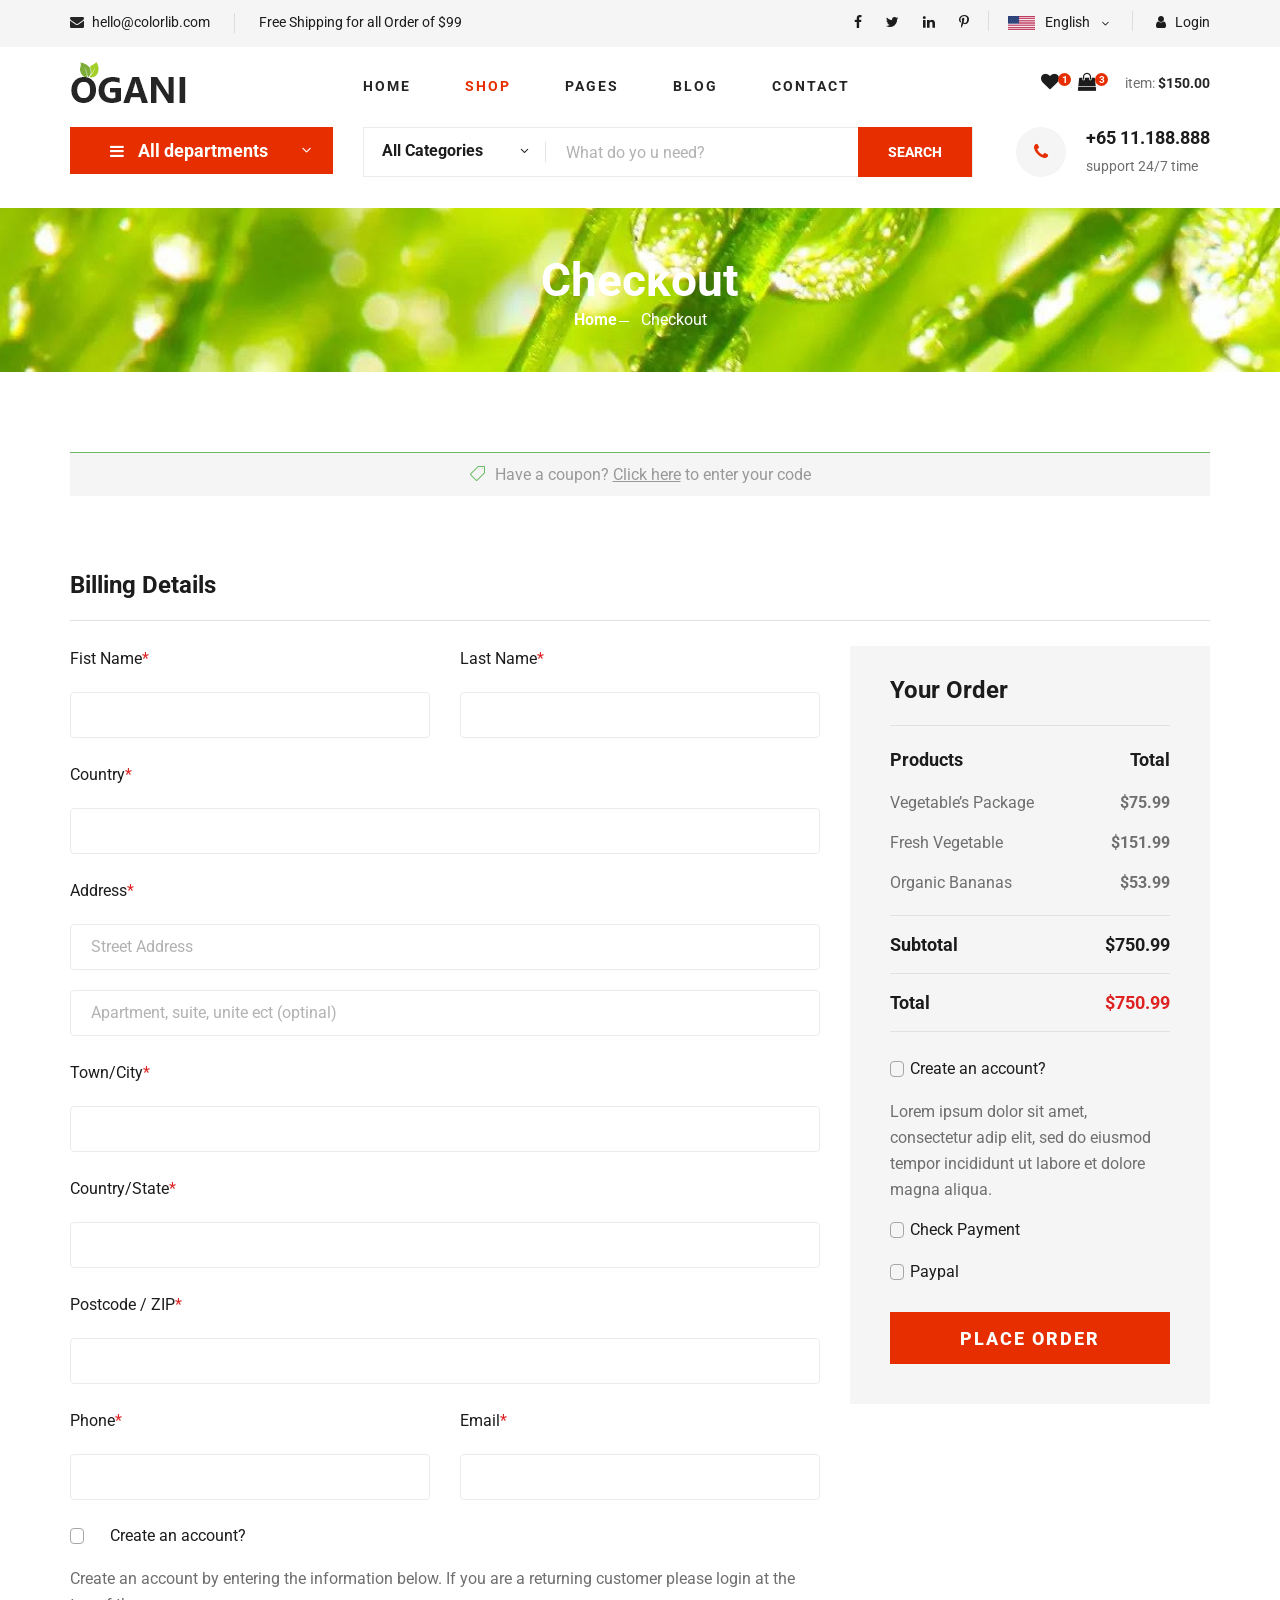
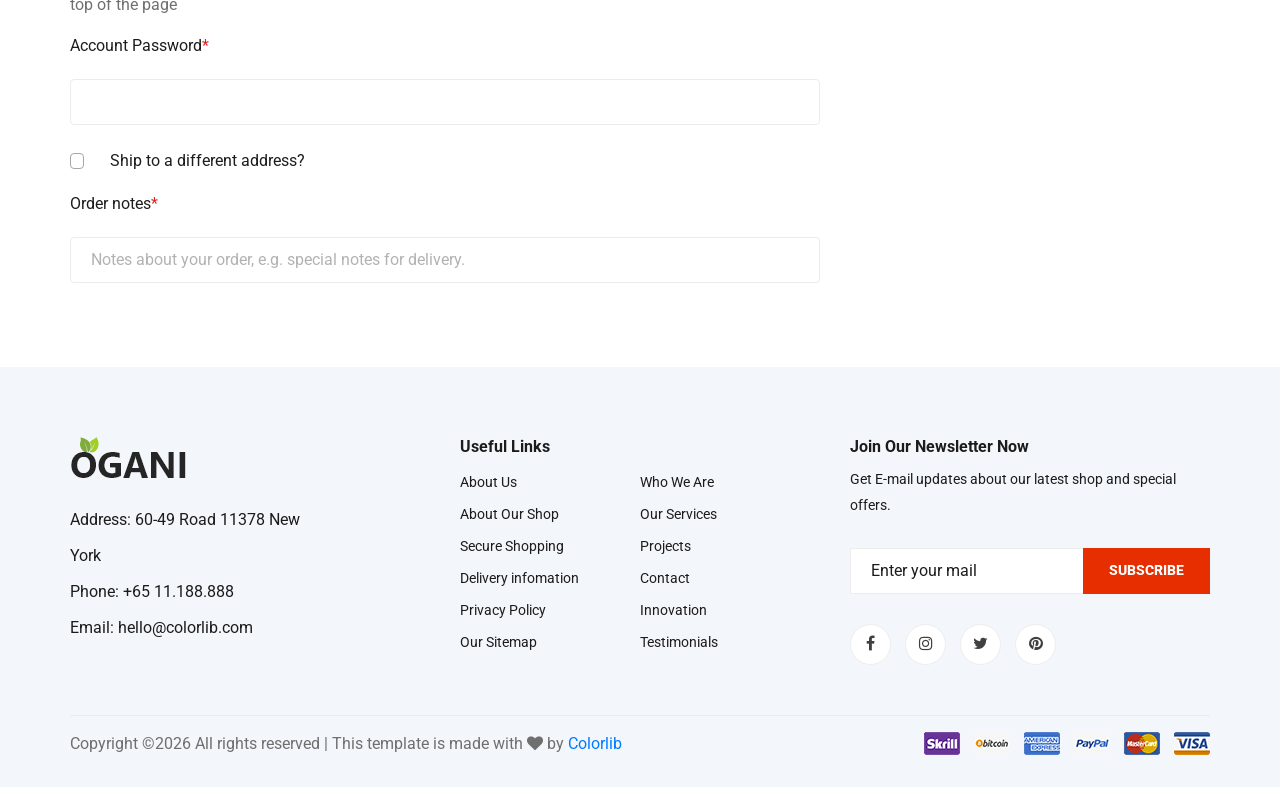
<file: src/main/webapp/checkout.html>
<!DOCTYPE html>
<html lang="zxx">

<head>
    <meta charset="UTF-8">
    <meta name="description" content="Ogani Template">
    <meta name="keywords" content="Ogani, unica, creative, html">
    <meta name="viewport" content="width=device-width, initial-scale=1.0">
    <meta http-equiv="X-UA-Compatible" content="ie=edge">
    <title>Ogani | Template</title>

    <!-- Google Font -->
    <link href="https://fonts.googleapis.com/css2?family=Roboto:wght@200;300;400;600;900&display=swap" rel="stylesheet">

    <!-- Css Styles -->
    <link rel="stylesheet" href="css/bootstrap.min.css" type="text/css">
    <link rel="stylesheet" href="css/font-awesome.min.css" type="text/css">
    <link rel="stylesheet" href="css/elegant-icons.css" type="text/css">
    <link rel="stylesheet" href="css/nice-select.css" type="text/css">
    <link rel="stylesheet" href="css/jquery-ui.min.css" type="text/css">
    <link rel="stylesheet" href="css/owl.carousel.min.css" type="text/css">
    <link rel="stylesheet" href="css/slicknav.min.css" type="text/css">
    <link rel="stylesheet" href="css/style.css" type="text/css">
</head>

<body>
    <!-- Page Preloder -->
    <div id="preloder">
        <div class="loader"></div>
    </div>

    <!-- Humberger Begin -->
    <div class="humberger__menu__overlay"></div>
    <div class="humberger__menu__wrapper">
        <div class="humberger__menu__logo">
            <a href="#"><img src="img/logo.png" alt=""></a>
        </div>
        <div class="humberger__menu__cart">
            <ul>
                <li><a href="#"><i class="fa fa-heart"></i> <span>1</span></a></li>
                <li><a href="#"><i class="fa fa-shopping-bag"></i> <span>3</span></a></li>
            </ul>
            <div class="header__cart__price">item: <span>$150.00</span></div>
        </div>
        <div class="humberger__menu__widget">
            <div class="header__top__right__language">
                <img src="img/language.png" alt="">
                <div>English</div>
                <span class="arrow_carrot-down"></span>
                <ul>
                    <li><a href="#">Spanis</a></li>
                    <li><a href="#">English</a></li>
                </ul>
            </div>
            <div class="header__top__right__auth">
                <a href="#"><i class="fa fa-user"></i> Login</a>
            </div>
        </div>
        <nav class="humberger__menu__nav mobile-menu">
            <ul>
                <li class="active"><a href="./index.html">Home</a></li>
                <li><a href="./shop-grid.html">Shop</a></li>
                <li><a href="#">Pages</a>
                    <ul class="header__menu__dropdown">
                        <li><a href="./shop-details.html">Shop Details</a></li>
                        <li><a href="./shoping-cart.html">Shoping Cart</a></li>
                        <li><a href="./checkout.html">Check Out</a></li>
                        <li><a href="./blog-details.html">Blog Details</a></li>
                    </ul>
                </li>
                <li><a href="./blog.html">Blog</a></li>
                <li><a href="./contact.html">Contact</a></li>
            </ul>
        </nav>
        <div id="mobile-menu-wrap"></div>
        <div class="header__top__right__social">
            <a href="#"><i class="fa fa-facebook"></i></a>
            <a href="#"><i class="fa fa-twitter"></i></a>
            <a href="#"><i class="fa fa-linkedin"></i></a>
            <a href="#"><i class="fa fa-pinterest-p"></i></a>
        </div>
        <div class="humberger__menu__contact">
            <ul>
                <li><i class="fa fa-envelope"></i> hello@colorlib.com</li>
                <li>Free Shipping for all Order of $99</li>
            </ul>
        </div>
    </div>
    <!-- Humberger End -->

    <!-- Header Section Begin -->
    <header class="header">
        <div class="header__top">
            <div class="container">
                <div class="row">
                    <div class="col-lg-6">
                        <div class="header__top__left">
                            <ul>
                                <li><i class="fa fa-envelope"></i> hello@colorlib.com</li>
                                <li>Free Shipping for all Order of $99</li>
                            </ul>
                        </div>
                    </div>
                    <div class="col-lg-6">
                        <div class="header__top__right">
                            <div class="header__top__right__social">
                                <a href="#"><i class="fa fa-facebook"></i></a>
                                <a href="#"><i class="fa fa-twitter"></i></a>
                                <a href="#"><i class="fa fa-linkedin"></i></a>
                                <a href="#"><i class="fa fa-pinterest-p"></i></a>
                            </div>
                            <div class="header__top__right__language">
                                <img src="img/language.png" alt="">
                                <div>English</div>
                                <span class="arrow_carrot-down"></span>
                                <ul>
                                    <li><a href="#">Spanis</a></li>
                                    <li><a href="#">English</a></li>
                                </ul>
                            </div>
                            <div class="header__top__right__auth">
                                <a href="#"><i class="fa fa-user"></i> Login</a>
                            </div>
                        </div>
                    </div>
                </div>
            </div>
        </div>
        <div class="container">
            <div class="row">
                <div class="col-lg-3">
                    <div class="header__logo">
                        <a href="./index.html"><img src="img/logo.png" alt=""></a>
                    </div>
                </div>
                <div class="col-lg-6">
                    <nav class="header__menu">
                        <ul>
                            <li><a href="./index.html">Home</a></li>
                            <li class="active"><a href="./shop-grid.html">Shop</a></li>
                            <li><a href="#">Pages</a>
                                <ul class="header__menu__dropdown">
                                    <li><a href="./shop-details.html">Shop Details</a></li>
                                    <li><a href="./shoping-cart.html">Shoping Cart</a></li>
                                    <li><a href="./checkout.html">Check Out</a></li>
                                    <li><a href="./blog-details.html">Blog Details</a></li>
                                </ul>
                            </li>
                            <li><a href="./blog.html">Blog</a></li>
                            <li><a href="./contact.html">Contact</a></li>
                        </ul>
                    </nav>
                </div>
                <div class="col-lg-3">
                    <div class="header__cart">
                        <ul>
                            <li><a href="#"><i class="fa fa-heart"></i> <span>1</span></a></li>
                            <li><a href="#"><i class="fa fa-shopping-bag"></i> <span>3</span></a></li>
                        </ul>
                        <div class="header__cart__price">item: <span>$150.00</span></div>
                    </div>
                </div>
            </div>
            <div class="humberger__open">
                <i class="fa fa-bars"></i>
            </div>
        </div>
    </header>
    <!-- Header Section End -->

    <!-- Hero Section Begin -->
    <section class="hero hero-normal">
        <div class="container">
            <div class="row">
                <div class="col-lg-3">
                    <div class="hero__categories">
                        <div class="hero__categories__all">
                            <i class="fa fa-bars"></i>
                            <span>All departments</span>
                        </div>
                        <ul>
                            <li><a href="#">Fresh Meat</a></li>
                            <li><a href="#">Vegetables</a></li>
                            <li><a href="#">Fruit & Nut Gifts</a></li>
                            <li><a href="#">Fresh Berries</a></li>
                            <li><a href="#">Ocean Foods</a></li>
                            <li><a href="#">Butter & Eggs</a></li>
                            <li><a href="#">Fastfood</a></li>
                            <li><a href="#">Fresh Onion</a></li>
                            <li><a href="#">Papayaya & Crisps</a></li>
                            <li><a href="#">Oatmeal</a></li>
                            <li><a href="#">Fresh Bananas</a></li>
                        </ul>
                    </div>
                </div>
                <div class="col-lg-9">
                    <div class="hero__search">
                        <div class="hero__search__form">
                            <form action="#">
                                <div class="hero__search__categories">
                                    All Categories
                                    <span class="arrow_carrot-down"></span>
                                </div>
                                <input type="text" placeholder="What do yo u need?">
                                <button type="submit" class="site-btn">SEARCH</button>
                            </form>
                        </div>
                        <div class="hero__search__phone">
                            <div class="hero__search__phone__icon">
                                <i class="fa fa-phone"></i>
                            </div>
                            <div class="hero__search__phone__text">
                                <h5>+65 11.188.888</h5>
                                <span>support 24/7 time</span>
                            </div>
                        </div>
                    </div>
                </div>
            </div>
        </div>
    </section>
    <!-- Hero Section End -->

    <!-- Breadcrumb Section Begin -->
    <section class="breadcrumb-section set-bg" data-setbg="img/breadcrumb.jpg">
        <div class="container">
            <div class="row">
                <div class="col-lg-12 text-center">
                    <div class="breadcrumb__text">
                        <h2>Checkout</h2>
                        <div class="breadcrumb__option">
                            <a href="./index.html">Home</a>
                            <span>Checkout</span>
                        </div>
                    </div>
                </div>
            </div>
        </div>
    </section>
    <!-- Breadcrumb Section End -->

    <!-- Checkout Section Begin -->
    <section class="checkout spad">
        <div class="container">
            <div class="row">
                <div class="col-lg-12">
                    <h6><span class="icon_tag_alt"></span> Have a coupon? <a href="#">Click here</a> to enter your code
                    </h6>
                </div>
            </div>
            <div class="checkout__form">
                <h4>Billing Details</h4>
                <form action="#">
                    <div class="row">
                        <div class="col-lg-8 col-md-6">
                            <div class="row">
                                <div class="col-lg-6">
                                    <div class="checkout__input">
                                        <p>Fist Name<span>*</span></p>
                                        <input type="text">
                                    </div>
                                </div>
                                <div class="col-lg-6">
                                    <div class="checkout__input">
                                        <p>Last Name<span>*</span></p>
                                        <input type="text">
                                    </div>
                                </div>
                            </div>
                            <div class="checkout__input">
                                <p>Country<span>*</span></p>
                                <input type="text">
                            </div>
                            <div class="checkout__input">
                                <p>Address<span>*</span></p>
                                <input type="text" placeholder="Street Address" class="checkout__input__add">
                                <input type="text" placeholder="Apartment, suite, unite ect (optinal)">
                            </div>
                            <div class="checkout__input">
                                <p>Town/City<span>*</span></p>
                                <input type="text">
                            </div>
                            <div class="checkout__input">
                                <p>Country/State<span>*</span></p>
                                <input type="text">
                            </div>
                            <div class="checkout__input">
                                <p>Postcode / ZIP<span>*</span></p>
                                <input type="text">
                            </div>
                            <div class="row">
                                <div class="col-lg-6">
                                    <div class="checkout__input">
                                        <p>Phone<span>*</span></p>
                                        <input type="text">
                                    </div>
                                </div>
                                <div class="col-lg-6">
                                    <div class="checkout__input">
                                        <p>Email<span>*</span></p>
                                        <input type="text">
                                    </div>
                                </div>
                            </div>
                            <div class="checkout__input__checkbox">
                                <label for="acc">
                                    Create an account?
                                    <input type="checkbox" id="acc">
                                    <span class="checkmark"></span>
                                </label>
                            </div>
                            <p>Create an account by entering the information below. If you are a returning customer
                                please login at the top of the page</p>
                            <div class="checkout__input">
                                <p>Account Password<span>*</span></p>
                                <input type="text">
                            </div>
                            <div class="checkout__input__checkbox">
                                <label for="diff-acc">
                                    Ship to a different address?
                                    <input type="checkbox" id="diff-acc">
                                    <span class="checkmark"></span>
                                </label>
                            </div>
                            <div class="checkout__input">
                                <p>Order notes<span>*</span></p>
                                <input type="text"
                                    placeholder="Notes about your order, e.g. special notes for delivery.">
                            </div>
                        </div>
                        <div class="col-lg-4 col-md-6">
                            <div class="checkout__order">
                                <h4>Your Order</h4>
                                <div class="checkout__order__products">Products <span>Total</span></div>
                                <ul>
                                    <li>Vegetable’s Package <span>$75.99</span></li>
                                    <li>Fresh Vegetable <span>$151.99</span></li>
                                    <li>Organic Bananas <span>$53.99</span></li>
                                </ul>
                                <div class="checkout__order__subtotal">Subtotal <span>$750.99</span></div>
                                <div class="checkout__order__total">Total <span>$750.99</span></div>
                                <div class="checkout__input__checkbox">
                                    <label for="acc-or">
                                        Create an account?
                                        <input type="checkbox" id="acc-or">
                                        <span class="checkmark"></span>
                                    </label>
                                </div>
                                <p>Lorem ipsum dolor sit amet, consectetur adip elit, sed do eiusmod tempor incididunt
                                    ut labore et dolore magna aliqua.</p>
                                <div class="checkout__input__checkbox">
                                    <label for="payment">
                                        Check Payment
                                        <input type="checkbox" id="payment">
                                        <span class="checkmark"></span>
                                    </label>
                                </div>
                                <div class="checkout__input__checkbox">
                                    <label for="paypal">
                                        Paypal
                                        <input type="checkbox" id="paypal">
                                        <span class="checkmark"></span>
                                    </label>
                                </div>
                                <button type="submit" class="site-btn">PLACE ORDER</button>
                            </div>
                        </div>
                    </div>
                </form>
            </div>
        </div>
    </section>
    <!-- Checkout Section End -->

    <!-- Footer Section Begin -->
    <footer class="footer spad">
        <div class="container">
            <div class="row">
                <div class="col-lg-3 col-md-6 col-sm-6">
                    <div class="footer__about">
                        <div class="footer__about__logo">
                            <a href="./index.html"><img src="img/logo.png" alt=""></a>
                        </div>
                        <ul>
                            <li>Address: 60-49 Road 11378 New York</li>
                            <li>Phone: +65 11.188.888</li>
                            <li>Email: hello@colorlib.com</li>
                        </ul>
                    </div>
                </div>
                <div class="col-lg-4 col-md-6 col-sm-6 offset-lg-1">
                    <div class="footer__widget">
                        <h6>Useful Links</h6>
                        <ul>
                            <li><a href="#">About Us</a></li>
                            <li><a href="#">About Our Shop</a></li>
                            <li><a href="#">Secure Shopping</a></li>
                            <li><a href="#">Delivery infomation</a></li>
                            <li><a href="#">Privacy Policy</a></li>
                            <li><a href="#">Our Sitemap</a></li>
                        </ul>
                        <ul>
                            <li><a href="#">Who We Are</a></li>
                            <li><a href="#">Our Services</a></li>
                            <li><a href="#">Projects</a></li>
                            <li><a href="#">Contact</a></li>
                            <li><a href="#">Innovation</a></li>
                            <li><a href="#">Testimonials</a></li>
                        </ul>
                    </div>
                </div>
                <div class="col-lg-4 col-md-12">
                    <div class="footer__widget">
                        <h6>Join Our Newsletter Now</h6>
                        <p>Get E-mail updates about our latest shop and special offers.</p>
                        <form action="#">
                            <input type="text" placeholder="Enter your mail">
                            <button type="submit" class="site-btn">Subscribe</button>
                        </form>
                        <div class="footer__widget__social">
                            <a href="#"><i class="fa fa-facebook"></i></a>
                            <a href="#"><i class="fa fa-instagram"></i></a>
                            <a href="#"><i class="fa fa-twitter"></i></a>
                            <a href="#"><i class="fa fa-pinterest"></i></a>
                        </div>
                    </div>
                </div>
            </div>
            <div class="row">
                <div class="col-lg-12">
                    <div class="footer__copyright">
                        <div class="footer__copyright__text"><p><!-- Link back to Colorlib can't be removed. Template is licensed under CC BY 3.0. -->
  Copyright &copy;<script>document.write(new Date().getFullYear());</script> All rights reserved | This template is made with <i class="fa fa-heart" aria-hidden="true"></i> by <a href="https://colorlib.com" target="_blank">Colorlib</a>
  <!-- Link back to Colorlib can't be removed. Template is licensed under CC BY 3.0. --></p></div>
                        <div class="footer__copyright__payment"><img src="img/payment-item.png" alt=""></div>
                    </div>
                </div>
            </div>
        </div>
    </footer>
    <!-- Footer Section End -->

    <!-- Js Plugins -->
    <script src="js/jquery-3.3.1.min.js"></script>
    <script src="js/bootstrap.min.js"></script>
    <script src="js/jquery.nice-select.min.js"></script>
    <script src="js/jquery-ui.min.js"></script>
    <script src="js/jquery.slicknav.js"></script>
    <script src="js/mixitup.min.js"></script>
    <script src="js/owl.carousel.min.js"></script>
    <script src="js/main.js"></script>

 

</body>

</html>
</file>
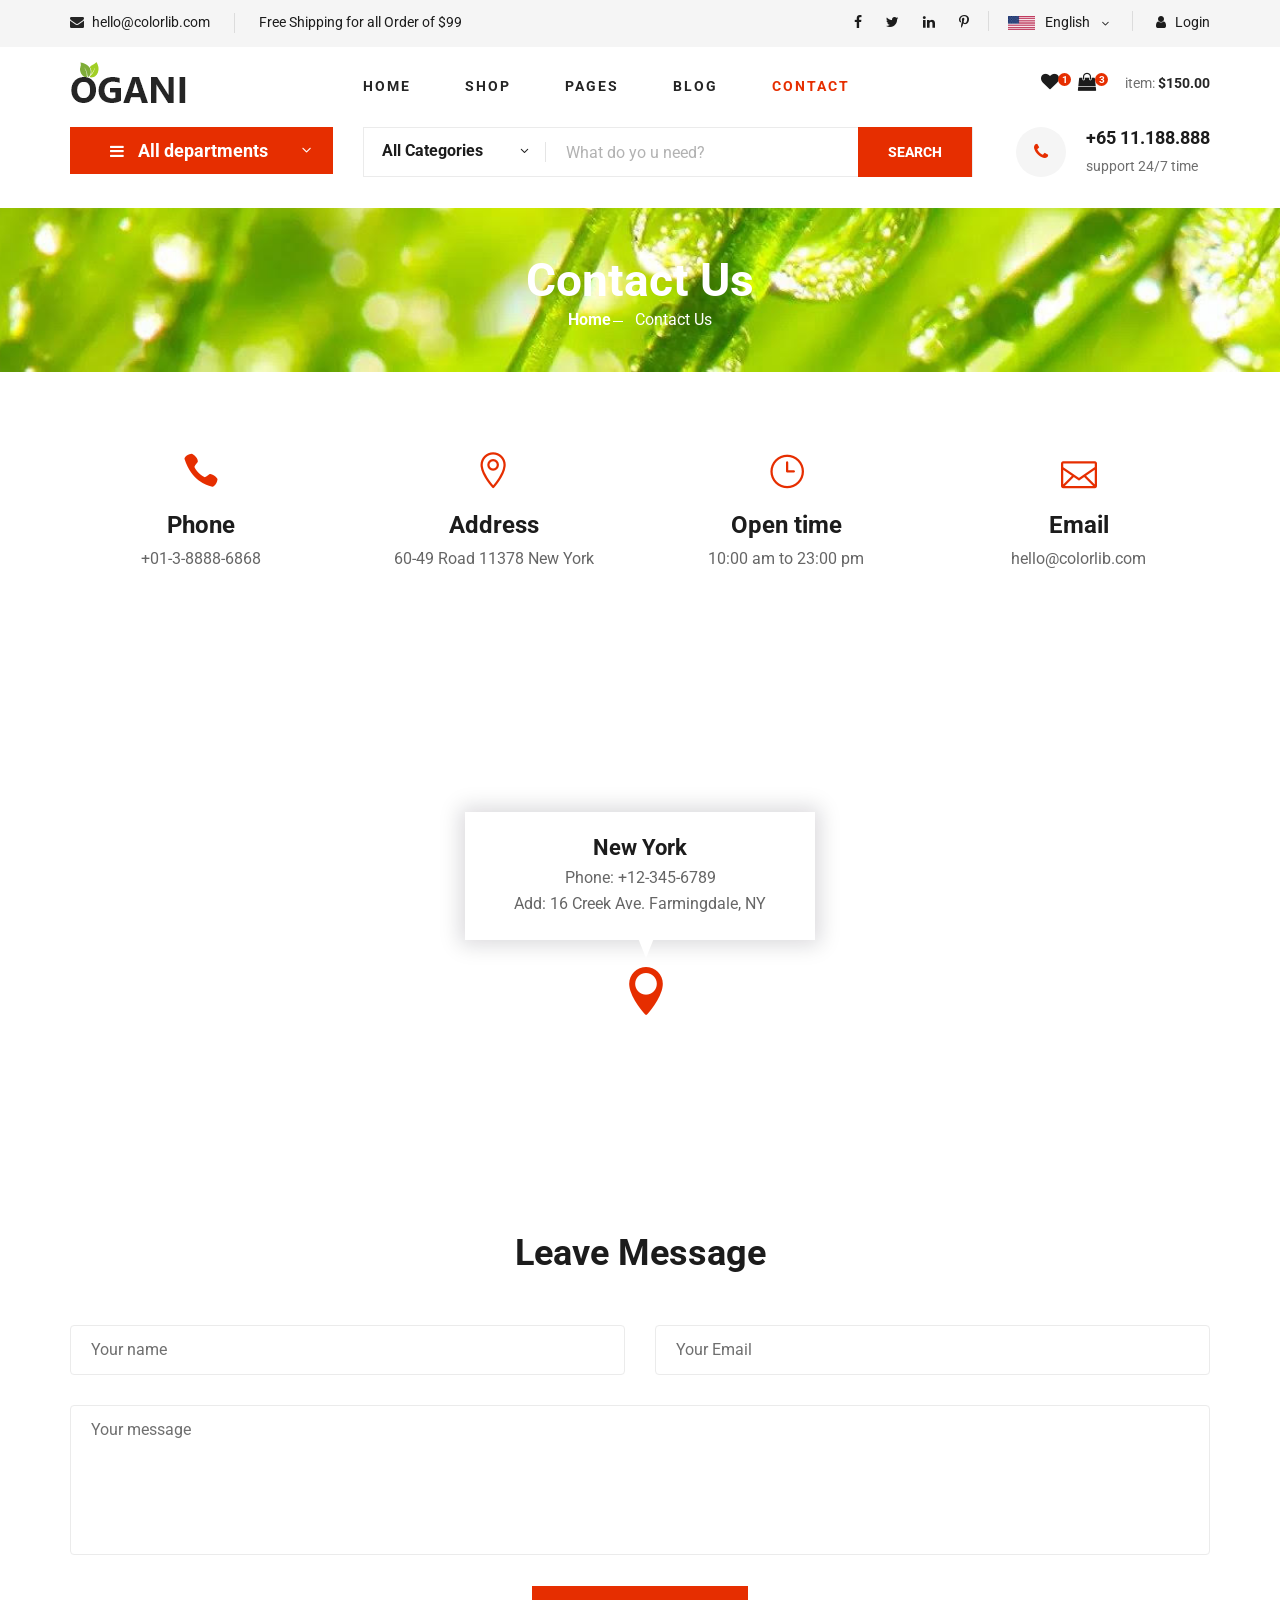
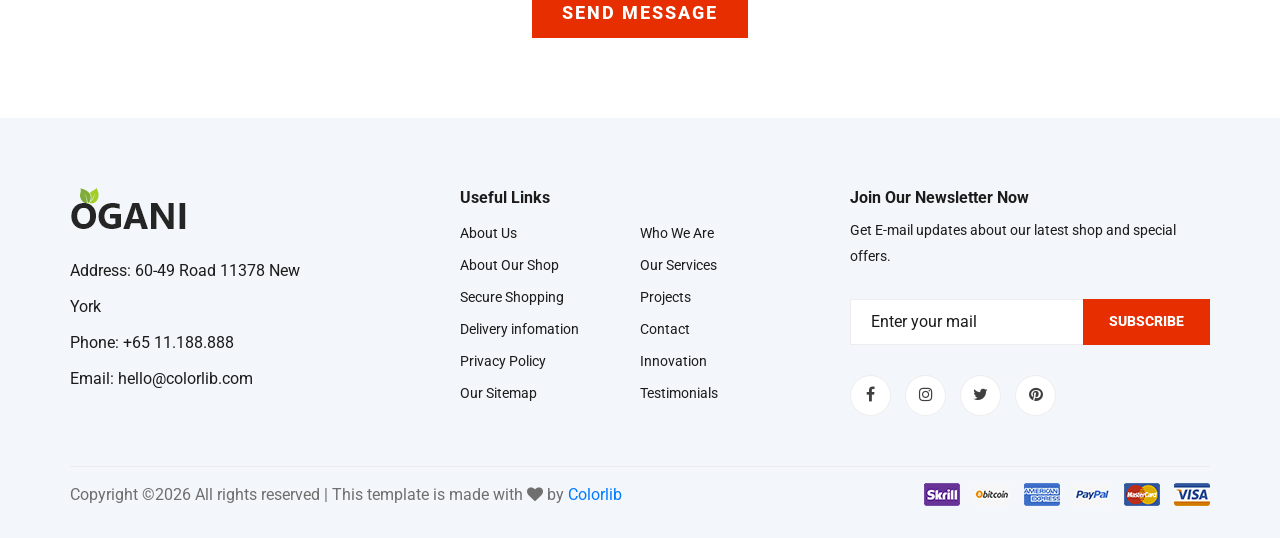
<file: src/main/webapp/contact.html>
<!DOCTYPE html>
<html lang="zxx">

<head>
    <meta charset="UTF-8">
    <meta name="description" content="Ogani Template">
    <meta name="keywords" content="Ogani, unica, creative, html">
    <meta name="viewport" content="width=device-width, initial-scale=1.0">
    <meta http-equiv="X-UA-Compatible" content="ie=edge">
    <title>Ogani | Template</title>

    <!-- Google Font -->
    <link href="https://fonts.googleapis.com/css2?family=Roboto:wght@200;300;400;600;900&display=swap" rel="stylesheet">

    <!-- Css Styles -->
    <link rel="stylesheet" href="css/bootstrap.min.css" type="text/css">
    <link rel="stylesheet" href="css/font-awesome.min.css" type="text/css">
    <link rel="stylesheet" href="css/elegant-icons.css" type="text/css">
    <link rel="stylesheet" href="css/nice-select.css" type="text/css">
    <link rel="stylesheet" href="css/jquery-ui.min.css" type="text/css">
    <link rel="stylesheet" href="css/owl.carousel.min.css" type="text/css">
    <link rel="stylesheet" href="css/slicknav.min.css" type="text/css">
    <link rel="stylesheet" href="css/style.css" type="text/css">
</head>

<body>
    <!-- Page Preloder -->
    <div id="preloder">
        <div class="loader"></div>
    </div>

    <!-- Humberger Begin -->
    <div class="humberger__menu__overlay"></div>
    <div class="humberger__menu__wrapper">
        <div class="humberger__menu__logo">
            <a href="#"><img src="img/logo.png" alt=""></a>
        </div>
        <div class="humberger__menu__cart">
            <ul>
                <li><a href="#"><i class="fa fa-heart"></i> <span>1</span></a></li>
                <li><a href="#"><i class="fa fa-shopping-bag"></i> <span>3</span></a></li>
            </ul>
            <div class="header__cart__price">item: <span>$150.00</span></div>
        </div>
        <div class="humberger__menu__widget">
            <div class="header__top__right__language">
                <img src="img/language.png" alt="">
                <div>English</div>
                <span class="arrow_carrot-down"></span>
                <ul>
                    <li><a href="#">Spanis</a></li>
                    <li><a href="#">English</a></li>
                </ul>
            </div>
            <div class="header__top__right__auth">
                <a href="#"><i class="fa fa-user"></i> Login</a>
            </div>
        </div>
        <nav class="humberger__menu__nav mobile-menu">
            <ul>
                <li class="active"><a href="./index.html">Home</a></li>
                <li><a href="./shop-grid.html">Shop</a></li>
                <li><a href="#">Pages</a>
                    <ul class="header__menu__dropdown">
                        <li><a href="./shop-details.html">Shop Details</a></li>
                        <li><a href="./shoping-cart.html">Shoping Cart</a></li>
                        <li><a href="./checkout.html">Check Out</a></li>
                        <li><a href="./blog-details.html">Blog Details</a></li>
                    </ul>
                </li>
                <li><a href="./blog.html">Blog</a></li>
                <li><a href="./contact.html">Contact</a></li>
            </ul>
        </nav>
        <div id="mobile-menu-wrap"></div>
        <div class="header__top__right__social">
            <a href="#"><i class="fa fa-facebook"></i></a>
            <a href="#"><i class="fa fa-twitter"></i></a>
            <a href="#"><i class="fa fa-linkedin"></i></a>
            <a href="#"><i class="fa fa-pinterest-p"></i></a>
        </div>
        <div class="humberger__menu__contact">
            <ul>
                <li><i class="fa fa-envelope"></i> hello@colorlib.com</li>
                <li>Free Shipping for all Order of $99</li>
            </ul>
        </div>
    </div>
    <!-- Humberger End -->

    <!-- Header Section Begin -->
    <header class="header">
        <div class="header__top">
            <div class="container">
                <div class="row">
                    <div class="col-lg-6">
                        <div class="header__top__left">
                            <ul>
                                <li><i class="fa fa-envelope"></i> hello@colorlib.com</li>
                                <li>Free Shipping for all Order of $99</li>
                            </ul>
                        </div>
                    </div>
                    <div class="col-lg-6">
                        <div class="header__top__right">
                            <div class="header__top__right__social">
                                <a href="#"><i class="fa fa-facebook"></i></a>
                                <a href="#"><i class="fa fa-twitter"></i></a>
                                <a href="#"><i class="fa fa-linkedin"></i></a>
                                <a href="#"><i class="fa fa-pinterest-p"></i></a>
                            </div>
                            <div class="header__top__right__language">
                                <img src="img/language.png" alt="">
                                <div>English</div>
                                <span class="arrow_carrot-down"></span>
                                <ul>
                                    <li><a href="#">Spanis</a></li>
                                    <li><a href="#">English</a></li>
                                </ul>
                            </div>
                            <div class="header__top__right__auth">
                                <a href="#"><i class="fa fa-user"></i> Login</a>
                            </div>
                        </div>
                    </div>
                </div>
            </div>
        </div>
        <div class="container">
            <div class="row">
                <div class="col-lg-3">
                    <div class="header__logo">
                        <a href="./index.html"><img src="img/logo.png" alt=""></a>
                    </div>
                </div>
                <div class="col-lg-6">
                    <nav class="header__menu">
                        <ul>
                            <li><a href="./index.html">Home</a></li>
                            <li><a href="./shop-grid.html">Shop</a></li>
                            <li><a href="#">Pages</a>
                                <ul class="header__menu__dropdown">
                                    <li><a href="./shop-details.html">Shop Details</a></li>
                                    <li><a href="./shoping-cart.html">Shoping Cart</a></li>
                                    <li><a href="./checkout.html">Check Out</a></li>
                                    <li><a href="./blog-details.html">Blog Details</a></li>
                                </ul>
                            </li>
                            <li><a href="./blog.html">Blog</a></li>
                            <li class="active"><a href="./contact.html">Contact</a></li>
                        </ul>
                    </nav>
                </div>
                <div class="col-lg-3">
                    <div class="header__cart">
                        <ul>
                            <li><a href="#"><i class="fa fa-heart"></i> <span>1</span></a></li>
                            <li><a href="#"><i class="fa fa-shopping-bag"></i> <span>3</span></a></li>
                        </ul>
                        <div class="header__cart__price">item: <span>$150.00</span></div>
                    </div>
                </div>
            </div>
            <div class="humberger__open">
                <i class="fa fa-bars"></i>
            </div>
        </div>
    </header>
    <!-- Header Section End -->

    <!-- Hero Section Begin -->
    <section class="hero hero-normal">
        <div class="container">
            <div class="row">
                <div class="col-lg-3">
                    <div class="hero__categories">
                        <div class="hero__categories__all">
                            <i class="fa fa-bars"></i>
                            <span>All departments</span>
                        </div>
                        <ul>
                            <li><a href="#">Fresh Meat</a></li>
                            <li><a href="#">Vegetables</a></li>
                            <li><a href="#">Fruit & Nut Gifts</a></li>
                            <li><a href="#">Fresh Berries</a></li>
                            <li><a href="#">Ocean Foods</a></li>
                            <li><a href="#">Butter & Eggs</a></li>
                            <li><a href="#">Fastfood</a></li>
                            <li><a href="#">Fresh Onion</a></li>
                            <li><a href="#">Papayaya & Crisps</a></li>
                            <li><a href="#">Oatmeal</a></li>
                            <li><a href="#">Fresh Bananas</a></li>
                        </ul>
                    </div>
                </div>
                <div class="col-lg-9">
                    <div class="hero__search">
                        <div class="hero__search__form">
                            <form action="#">
                                <div class="hero__search__categories">
                                    All Categories
                                    <span class="arrow_carrot-down"></span>
                                </div>
                                <input type="text" placeholder="What do yo u need?">
                                <button type="submit" class="site-btn">SEARCH</button>
                            </form>
                        </div>
                        <div class="hero__search__phone">
                            <div class="hero__search__phone__icon">
                                <i class="fa fa-phone"></i>
                            </div>
                            <div class="hero__search__phone__text">
                                <h5>+65 11.188.888</h5>
                                <span>support 24/7 time</span>
                            </div>
                        </div>
                    </div>
                </div>
            </div>
        </div>
    </section>
    <!-- Hero Section End -->

    <!-- Breadcrumb Section Begin -->
    <section class="breadcrumb-section set-bg" data-setbg="img/breadcrumb.jpg">
        <div class="container">
            <div class="row">
                <div class="col-lg-12 text-center">
                    <div class="breadcrumb__text">
                        <h2>Contact Us</h2>
                        <div class="breadcrumb__option">
                            <a href="./index.html">Home</a>
                            <span>Contact Us</span>
                        </div>
                    </div>
                </div>
            </div>
        </div>
    </section>
    <!-- Breadcrumb Section End -->

    <!-- Contact Section Begin -->
    <section class="contact spad">
        <div class="container">
            <div class="row">
                <div class="col-lg-3 col-md-3 col-sm-6 text-center">
                    <div class="contact__widget">
                        <span class="icon_phone"></span>
                        <h4>Phone</h4>
                        <p>+01-3-8888-6868</p>
                    </div>
                </div>
                <div class="col-lg-3 col-md-3 col-sm-6 text-center">
                    <div class="contact__widget">
                        <span class="icon_pin_alt"></span>
                        <h4>Address</h4>
                        <p>60-49 Road 11378 New York</p>
                    </div>
                </div>
                <div class="col-lg-3 col-md-3 col-sm-6 text-center">
                    <div class="contact__widget">
                        <span class="icon_clock_alt"></span>
                        <h4>Open time</h4>
                        <p>10:00 am to 23:00 pm</p>
                    </div>
                </div>
                <div class="col-lg-3 col-md-3 col-sm-6 text-center">
                    <div class="contact__widget">
                        <span class="icon_mail_alt"></span>
                        <h4>Email</h4>
                        <p>hello@colorlib.com</p>
                    </div>
                </div>
            </div>
        </div>
    </section>
    <!-- Contact Section End -->

    <!-- Map Begin -->
    <div class="map">
        <iframe
            src="https://www.google.com/maps/embed?pb=!1m18!1m12!1m3!1d49116.39176087041!2d-86.41867791216099!3d39.69977417971648!2m3!1f0!2f0!3f0!3m2!1i1024!2i768!4f13.1!3m3!1m2!1s0x886ca48c841038a1%3A0x70cfba96bf847f0!2sPlainfield%2C%20IN%2C%20USA!5e0!3m2!1sen!2sbd!4v1586106673811!5m2!1sen!2sbd"
            height="500" style="border:0;" allowfullscreen="" aria-hidden="false" tabindex="0"></iframe>
        <div class="map-inside">
            <i class="icon_pin"></i>
            <div class="inside-widget">
                <h4>New York</h4>
                <ul>
                    <li>Phone: +12-345-6789</li>
                    <li>Add: 16 Creek Ave. Farmingdale, NY</li>
                </ul>
            </div>
        </div>
    </div>
    <!-- Map End -->

    <!-- Contact Form Begin -->
    <div class="contact-form spad">
        <div class="container">
            <div class="row">
                <div class="col-lg-12">
                    <div class="contact__form__title">
                        <h2>Leave Message</h2>
                    </div>
                </div>
            </div>
            <form action="#">
                <div class="row">
                    <div class="col-lg-6 col-md-6">
                        <input type="text" placeholder="Your name">
                    </div>
                    <div class="col-lg-6 col-md-6">
                        <input type="text" placeholder="Your Email">
                    </div>
                    <div class="col-lg-12 text-center">
                        <textarea placeholder="Your message"></textarea>
                        <button type="submit" class="site-btn">SEND MESSAGE</button>
                    </div>
                </div>
            </form>
        </div>
    </div>
    <!-- Contact Form End -->

    <!-- Footer Section Begin -->
    <footer class="footer spad">
        <div class="container">
            <div class="row">
                <div class="col-lg-3 col-md-6 col-sm-6">
                    <div class="footer__about">
                        <div class="footer__about__logo">
                            <a href="./index.html"><img src="img/logo.png" alt=""></a>
                        </div>
                        <ul>
                            <li>Address: 60-49 Road 11378 New York</li>
                            <li>Phone: +65 11.188.888</li>
                            <li>Email: hello@colorlib.com</li>
                        </ul>
                    </div>
                </div>
                <div class="col-lg-4 col-md-6 col-sm-6 offset-lg-1">
                    <div class="footer__widget">
                        <h6>Useful Links</h6>
                        <ul>
                            <li><a href="#">About Us</a></li>
                            <li><a href="#">About Our Shop</a></li>
                            <li><a href="#">Secure Shopping</a></li>
                            <li><a href="#">Delivery infomation</a></li>
                            <li><a href="#">Privacy Policy</a></li>
                            <li><a href="#">Our Sitemap</a></li>
                        </ul>
                        <ul>
                            <li><a href="#">Who We Are</a></li>
                            <li><a href="#">Our Services</a></li>
                            <li><a href="#">Projects</a></li>
                            <li><a href="#">Contact</a></li>
                            <li><a href="#">Innovation</a></li>
                            <li><a href="#">Testimonials</a></li>
                        </ul>
                    </div>
                </div>
                <div class="col-lg-4 col-md-12">
                    <div class="footer__widget">
                        <h6>Join Our Newsletter Now</h6>
                        <p>Get E-mail updates about our latest shop and special offers.</p>
                        <form action="#">
                            <input type="text" placeholder="Enter your mail">
                            <button type="submit" class="site-btn">Subscribe</button>
                        </form>
                        <div class="footer__widget__social">
                            <a href="#"><i class="fa fa-facebook"></i></a>
                            <a href="#"><i class="fa fa-instagram"></i></a>
                            <a href="#"><i class="fa fa-twitter"></i></a>
                            <a href="#"><i class="fa fa-pinterest"></i></a>
                        </div>
                    </div>
                </div>
            </div>
            <div class="row">
                <div class="col-lg-12">
                    <div class="footer__copyright">
                        <div class="footer__copyright__text"><p><!-- Link back to Colorlib can't be removed. Template is licensed under CC BY 3.0. -->
  Copyright &copy;<script>document.write(new Date().getFullYear());</script> All rights reserved | This template is made with <i class="fa fa-heart" aria-hidden="true"></i> by <a href="https://colorlib.com" target="_blank">Colorlib</a>
  <!-- Link back to Colorlib can't be removed. Template is licensed under CC BY 3.0. --></p></div>
                        <div class="footer__copyright__payment"><img src="img/payment-item.png" alt=""></div>
                    </div>
                </div>
            </div>
        </div>
    </footer>
    <!-- Footer Section End -->

    <!-- Js Plugins -->
    <script src="js/jquery-3.3.1.min.js"></script>
    <script src="js/bootstrap.min.js"></script>
    <script src="js/jquery.nice-select.min.js"></script>
    <script src="js/jquery-ui.min.js"></script>
    <script src="js/jquery.slicknav.js"></script>
    <script src="js/mixitup.min.js"></script>
    <script src="js/owl.carousel.min.js"></script>
    <script src="js/main.js"></script>



</body>

</html>
</file>
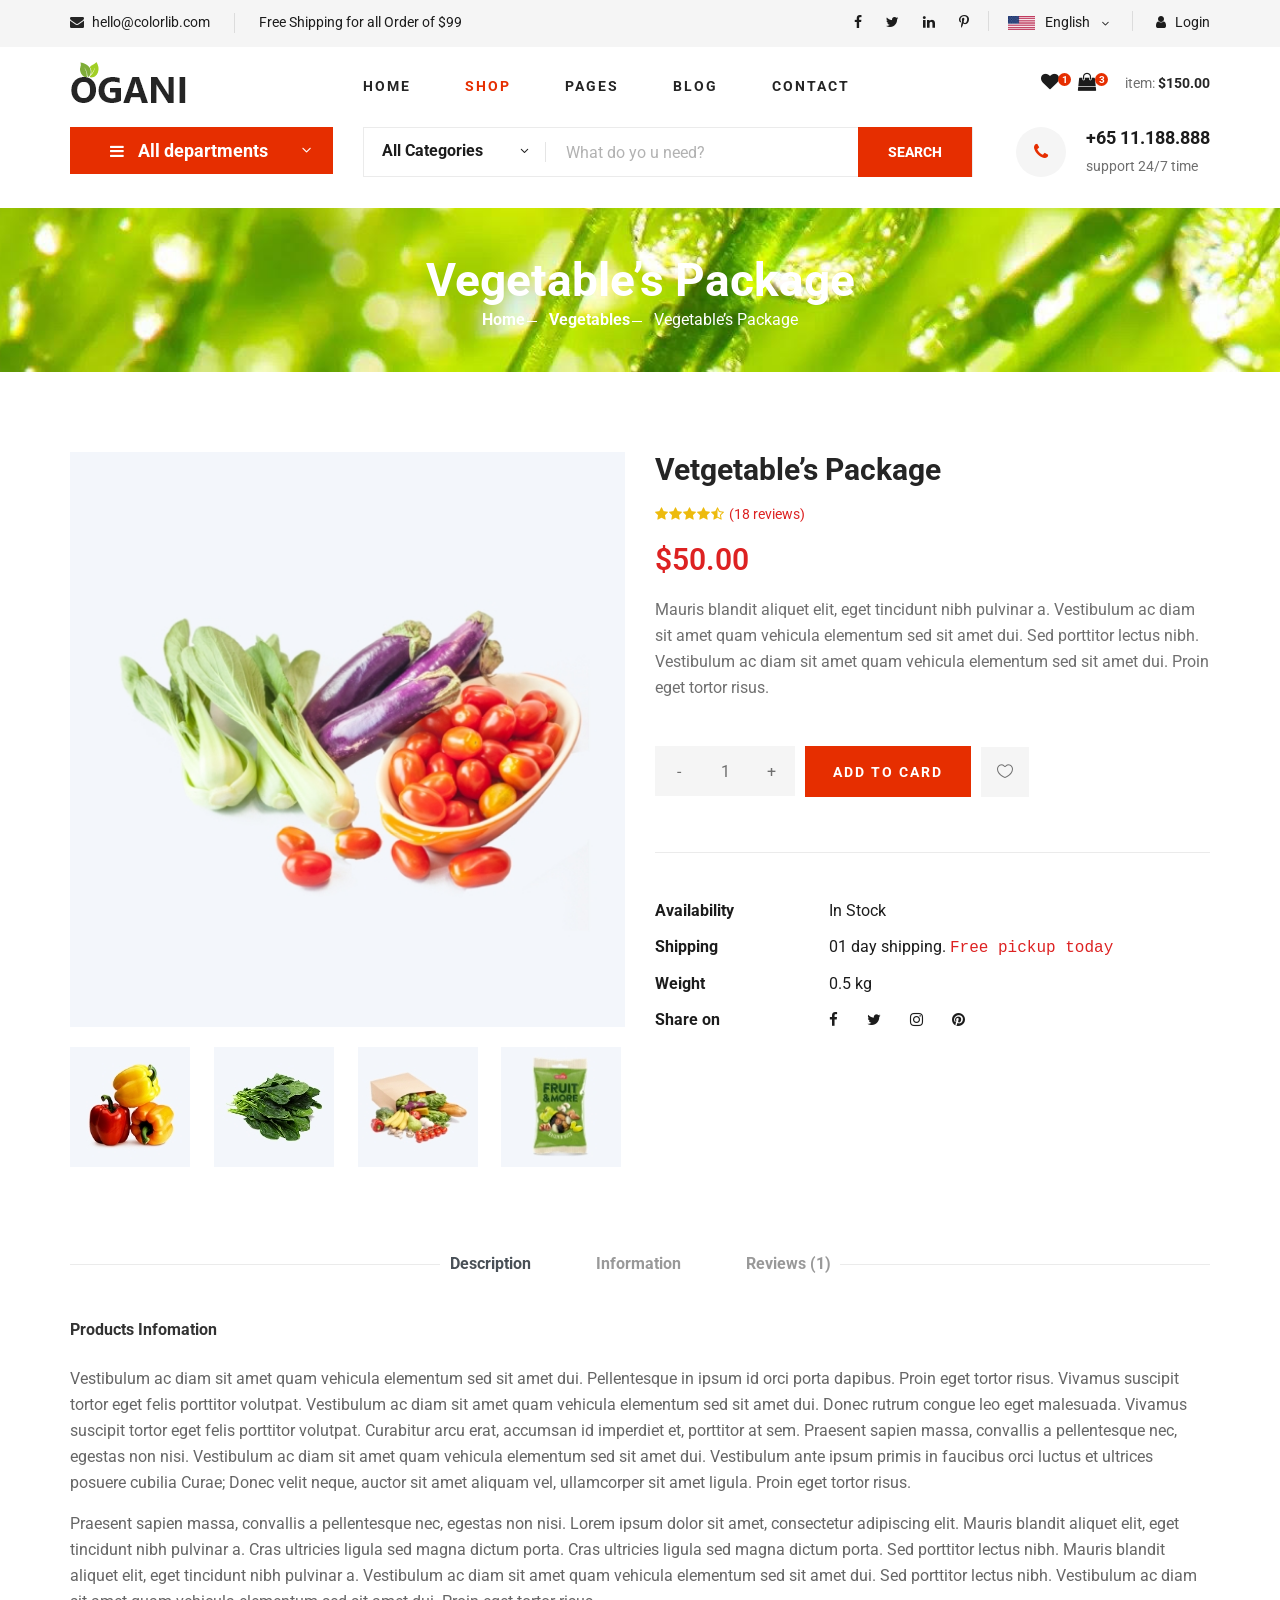
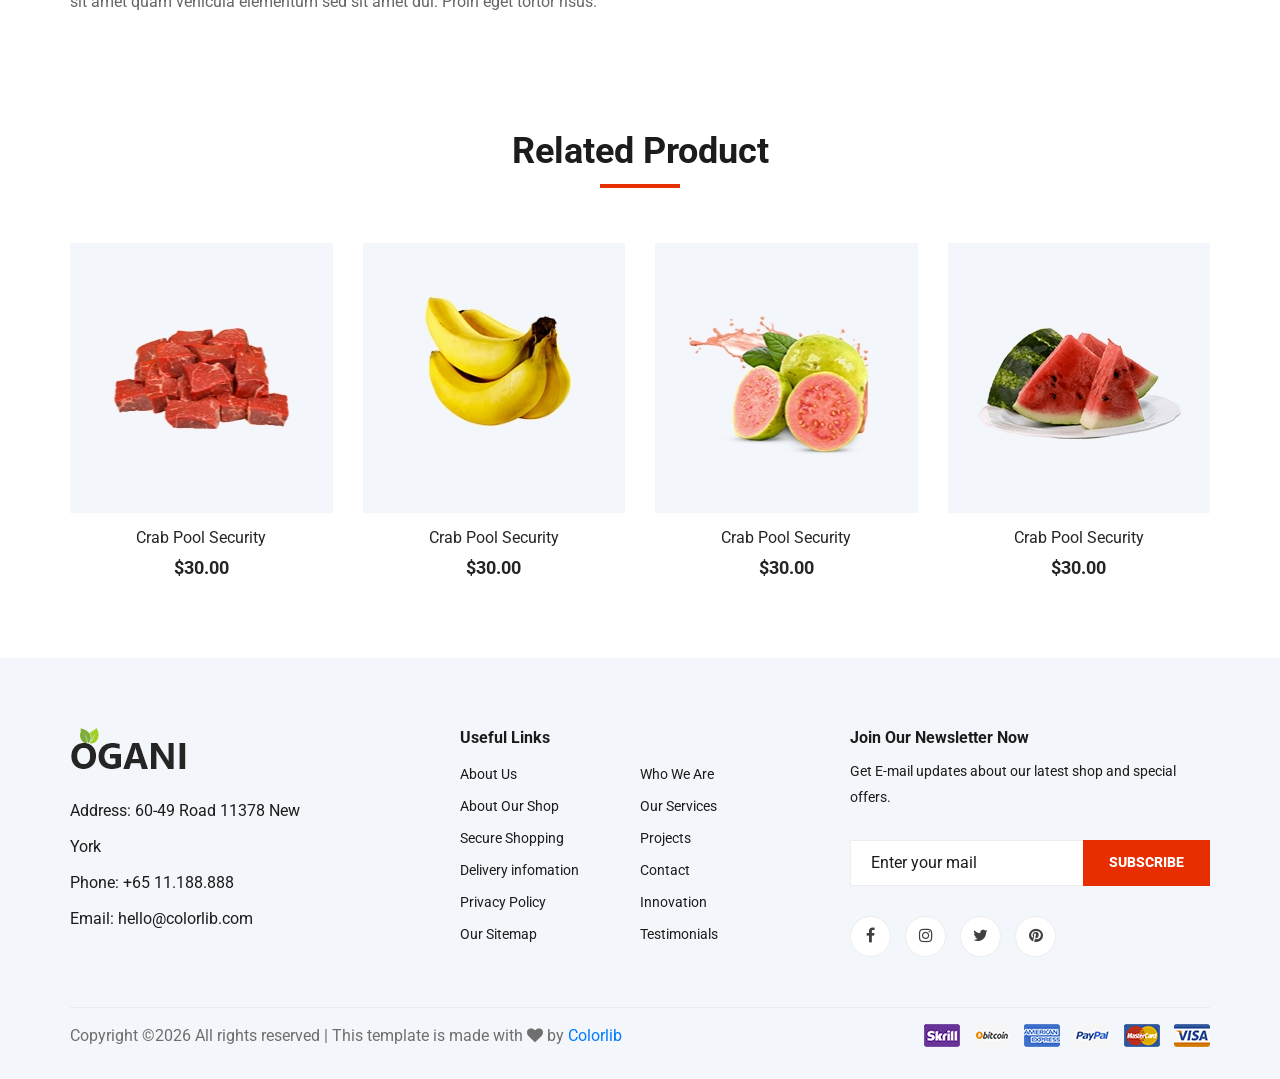
<file: src/main/webapp/shop-details.html>
<!DOCTYPE html>
<html lang="zxx">

<head>
    <meta charset="UTF-8">
    <meta name="description" content="Ogani Template">
    <meta name="keywords" content="Ogani, unica, creative, html">
    <meta name="viewport" content="width=device-width, initial-scale=1.0">
    <meta http-equiv="X-UA-Compatible" content="ie=edge">
    <title>Ogani | Template</title>

    <!-- Google Font -->
    <link href="https://fonts.googleapis.com/css2?family=Roboto:wght@200;300;400;600;900&display=swap" rel="stylesheet">

    <!-- Css Styles -->
    <link rel="stylesheet" href="css/bootstrap.min.css" type="text/css">
    <link rel="stylesheet" href="css/font-awesome.min.css" type="text/css">
    <link rel="stylesheet" href="css/elegant-icons.css" type="text/css">
    <link rel="stylesheet" href="css/nice-select.css" type="text/css">
    <link rel="stylesheet" href="css/jquery-ui.min.css" type="text/css">
    <link rel="stylesheet" href="css/owl.carousel.min.css" type="text/css">
    <link rel="stylesheet" href="css/slicknav.min.css" type="text/css">
    <link rel="stylesheet" href="css/style.css" type="text/css">
</head>

<body>
    <!-- Page Preloder -->
    <div id="preloder">
        <div class="loader"></div>
    </div>

    <!-- Humberger Begin -->
    <div class="humberger__menu__overlay"></div>
    <div class="humberger__menu__wrapper">
        <div class="humberger__menu__logo">
            <a href="#"><img src="img/logo.png" alt=""></a>
        </div>
        <div class="humberger__menu__cart">
            <ul>
                <li><a href="#"><i class="fa fa-heart"></i> <span>1</span></a></li>
                <li><a href="#"><i class="fa fa-shopping-bag"></i> <span>3</span></a></li>
            </ul>
            <div class="header__cart__price">item: <span>$150.00</span></div>
        </div>
        <div class="humberger__menu__widget">
            <div class="header__top__right__language">
                <img src="img/language.png" alt="">
                <div>English</div>
                <span class="arrow_carrot-down"></span>
                <ul>
                    <li><a href="#">Spanis</a></li>
                    <li><a href="#">English</a></li>
                </ul>
            </div>
            <div class="header__top__right__auth">
                <a href="#"><i class="fa fa-user"></i> Login</a>
            </div>
        </div>
        <nav class="humberger__menu__nav mobile-menu">
            <ul>
                <li class="active"><a href="./index.html">Home</a></li>
                <li><a href="./shop-grid.html">Shop</a></li>
                <li><a href="#">Pages</a>
                    <ul class="header__menu__dropdown">
                        <li><a href="./shop-details.html">Shop Details</a></li>
                        <li><a href="./shoping-cart.html">Shoping Cart</a></li>
                        <li><a href="./checkout.html">Check Out</a></li>
                        <li><a href="./blog-details.html">Blog Details</a></li>
                    </ul>
                </li>
                <li><a href="./blog.html">Blog</a></li>
                <li><a href="./contact.html">Contact</a></li>
            </ul>
        </nav>
        <div id="mobile-menu-wrap"></div>
        <div class="header__top__right__social">
            <a href="#"><i class="fa fa-facebook"></i></a>
            <a href="#"><i class="fa fa-twitter"></i></a>
            <a href="#"><i class="fa fa-linkedin"></i></a>
            <a href="#"><i class="fa fa-pinterest-p"></i></a>
        </div>
        <div class="humberger__menu__contact">
            <ul>
                <li><i class="fa fa-envelope"></i> hello@colorlib.com</li>
                <li>Free Shipping for all Order of $99</li>
            </ul>
        </div>
    </div>
    <!-- Humberger End -->

    <!-- Header Section Begin -->
    <header class="header">
        <div class="header__top">
            <div class="container">
                <div class="row">
                    <div class="col-lg-6">
                        <div class="header__top__left">
                            <ul>
                                <li><i class="fa fa-envelope"></i> hello@colorlib.com</li>
                                <li>Free Shipping for all Order of $99</li>
                            </ul>
                        </div>
                    </div>
                    <div class="col-lg-6">
                        <div class="header__top__right">
                            <div class="header__top__right__social">
                                <a href="#"><i class="fa fa-facebook"></i></a>
                                <a href="#"><i class="fa fa-twitter"></i></a>
                                <a href="#"><i class="fa fa-linkedin"></i></a>
                                <a href="#"><i class="fa fa-pinterest-p"></i></a>
                            </div>
                            <div class="header__top__right__language">
                                <img src="img/language.png" alt="">
                                <div>English</div>
                                <span class="arrow_carrot-down"></span>
                                <ul>
                                    <li><a href="#">Spanis</a></li>
                                    <li><a href="#">English</a></li>
                                </ul>
                            </div>
                            <div class="header__top__right__auth">
                                <a href="#"><i class="fa fa-user"></i> Login</a>
                            </div>
                        </div>
                    </div>
                </div>
            </div>
        </div>
        <div class="container">
            <div class="row">
                <div class="col-lg-3">
                    <div class="header__logo">
                        <a href="./index.html"><img src="img/logo.png" alt=""></a>
                    </div>
                </div>
                <div class="col-lg-6">
                    <nav class="header__menu">
                        <ul>
                            <li><a href="./index.html">Home</a></li>
                            <li class="active"><a href="./shop-grid.html">Shop</a></li>
                            <li><a href="#">Pages</a>
                                <ul class="header__menu__dropdown">
                                    <li><a href="./shop-details.html">Shop Details</a></li>
                                    <li><a href="./shoping-cart.html">Shoping Cart</a></li>
                                    <li><a href="./checkout.html">Check Out</a></li>
                                    <li><a href="./blog-details.html">Blog Details</a></li>
                                </ul>
                            </li>
                            <li><a href="./blog.html">Blog</a></li>
                            <li><a href="./contact.html">Contact</a></li>
                        </ul>
                    </nav>
                </div>
                <div class="col-lg-3">
                    <div class="header__cart">
                        <ul>
                            <li><a href="#"><i class="fa fa-heart"></i> <span>1</span></a></li>
                            <li><a href="#"><i class="fa fa-shopping-bag"></i> <span>3</span></a></li>
                        </ul>
                        <div class="header__cart__price">item: <span>$150.00</span></div>
                    </div>
                </div>
            </div>
            <div class="humberger__open">
                <i class="fa fa-bars"></i>
            </div>
        </div>
    </header>
    <!-- Header Section End -->

    <!-- Hero Section Begin -->
    <section class="hero hero-normal">
        <div class="container">
            <div class="row">
                <div class="col-lg-3">
                    <div class="hero__categories">
                        <div class="hero__categories__all">
                            <i class="fa fa-bars"></i>
                            <span>All departments</span>
                        </div>
                        <ul>
                            <li><a href="#">Fresh Meat</a></li>
                            <li><a href="#">Vegetables</a></li>
                            <li><a href="#">Fruit & Nut Gifts</a></li>
                            <li><a href="#">Fresh Berries</a></li>
                            <li><a href="#">Ocean Foods</a></li>
                            <li><a href="#">Butter & Eggs</a></li>
                            <li><a href="#">Fastfood</a></li>
                            <li><a href="#">Fresh Onion</a></li>
                            <li><a href="#">Papayaya & Crisps</a></li>
                            <li><a href="#">Oatmeal</a></li>
                            <li><a href="#">Fresh Bananas</a></li>
                        </ul>
                    </div>
                </div>
                <div class="col-lg-9">
                    <div class="hero__search">
                        <div class="hero__search__form">
                            <form action="#">
                                <div class="hero__search__categories">
                                    All Categories
                                    <span class="arrow_carrot-down"></span>
                                </div>
                                <input type="text" placeholder="What do yo u need?">
                                <button type="submit" class="site-btn">SEARCH</button>
                            </form>
                        </div>
                        <div class="hero__search__phone">
                            <div class="hero__search__phone__icon">
                                <i class="fa fa-phone"></i>
                            </div>
                            <div class="hero__search__phone__text">
                                <h5>+65 11.188.888</h5>
                                <span>support 24/7 time</span>
                            </div>
                        </div>
                    </div>
                </div>
            </div>
        </div>
    </section>
    <!-- Hero Section End -->

    <!-- Breadcrumb Section Begin -->
    <section class="breadcrumb-section set-bg" data-setbg="img/breadcrumb.jpg">
        <div class="container">
            <div class="row">
                <div class="col-lg-12 text-center">
                    <div class="breadcrumb__text">
                        <h2>Vegetable’s Package</h2>
                        <div class="breadcrumb__option">
                            <a href="./index.html">Home</a>
                            <a href="./index.html">Vegetables</a>
                            <span>Vegetable’s Package</span>
                        </div>
                    </div>
                </div>
            </div>
        </div>
    </section>
    <!-- Breadcrumb Section End -->

    <!-- Product Details Section Begin -->
    <section class="product-details spad">
        <div class="container">
            <div class="row">
                <div class="col-lg-6 col-md-6">
                    <div class="product__details__pic">
                        <div class="product__details__pic__item">
                            <img class="product__details__pic__item--large"
                                src="img/product/details/product-details-1.jpg" alt="">
                        </div>
                        <div class="product__details__pic__slider owl-carousel">
                            <img data-imgbigurl="img/product/details/product-details-2.jpg"
                                src="img/product/details/thumb-1.jpg" alt="">
                            <img data-imgbigurl="img/product/details/product-details-3.jpg"
                                src="img/product/details/thumb-2.jpg" alt="">
                            <img data-imgbigurl="img/product/details/product-details-5.jpg"
                                src="img/product/details/thumb-3.jpg" alt="">
                            <img data-imgbigurl="img/product/details/product-details-4.jpg"
                                src="img/product/details/thumb-4.jpg" alt="">
                        </div>
                    </div>
                </div>
                <div class="col-lg-6 col-md-6">
                    <div class="product__details__text">
                        <h3>Vetgetable’s Package</h3>
                        <div class="product__details__rating">
                            <i class="fa fa-star"></i>
                            <i class="fa fa-star"></i>
                            <i class="fa fa-star"></i>
                            <i class="fa fa-star"></i>
                            <i class="fa fa-star-half-o"></i>
                            <span>(18 reviews)</span>
                        </div>
                        <div class="product__details__price">$50.00</div>
                        <p>Mauris blandit aliquet elit, eget tincidunt nibh pulvinar a. Vestibulum ac diam sit amet quam
                            vehicula elementum sed sit amet dui. Sed porttitor lectus nibh. Vestibulum ac diam sit amet
                            quam vehicula elementum sed sit amet dui. Proin eget tortor risus.</p>
                        <div class="product__details__quantity">
                            <div class="quantity">
                                <div class="pro-qty">
                                    <input type="text" value="1">
                                </div>
                            </div>
                        </div>
                        <a href="#" class="primary-btn">ADD TO CARD</a>
                        <a href="#" class="heart-icon"><span class="icon_heart_alt"></span></a>
                        <ul>
                            <li><b>Availability</b> <span>In Stock</span></li>
                            <li><b>Shipping</b> <span>01 day shipping. <samp>Free pickup today</samp></span></li>
                            <li><b>Weight</b> <span>0.5 kg</span></li>
                            <li><b>Share on</b>
                                <div class="share">
                                    <a href="#"><i class="fa fa-facebook"></i></a>
                                    <a href="#"><i class="fa fa-twitter"></i></a>
                                    <a href="#"><i class="fa fa-instagram"></i></a>
                                    <a href="#"><i class="fa fa-pinterest"></i></a>
                                </div>
                            </li>
                        </ul>
                    </div>
                </div>
                <div class="col-lg-12">
                    <div class="product__details__tab">
                        <ul class="nav nav-tabs" role="tablist">
                            <li class="nav-item">
                                <a class="nav-link active" data-toggle="tab" href="#tabs-1" role="tab"
                                    aria-selected="true">Description</a>
                            </li>
                            <li class="nav-item">
                                <a class="nav-link" data-toggle="tab" href="#tabs-2" role="tab"
                                    aria-selected="false">Information</a>
                            </li>
                            <li class="nav-item">
                                <a class="nav-link" data-toggle="tab" href="#tabs-3" role="tab"
                                    aria-selected="false">Reviews <span>(1)</span></a>
                            </li>
                        </ul>
                        <div class="tab-content">
                            <div class="tab-pane active" id="tabs-1" role="tabpanel">
                                <div class="product__details__tab__desc">
                                    <h6>Products Infomation</h6>
                                    <p>Vestibulum ac diam sit amet quam vehicula elementum sed sit amet dui.
                                        Pellentesque in ipsum id orci porta dapibus. Proin eget tortor risus. Vivamus
                                        suscipit tortor eget felis porttitor volutpat. Vestibulum ac diam sit amet quam
                                        vehicula elementum sed sit amet dui. Donec rutrum congue leo eget malesuada.
                                        Vivamus suscipit tortor eget felis porttitor volutpat. Curabitur arcu erat,
                                        accumsan id imperdiet et, porttitor at sem. Praesent sapien massa, convallis a
                                        pellentesque nec, egestas non nisi. Vestibulum ac diam sit amet quam vehicula
                                        elementum sed sit amet dui. Vestibulum ante ipsum primis in faucibus orci luctus
                                        et ultrices posuere cubilia Curae; Donec velit neque, auctor sit amet aliquam
                                        vel, ullamcorper sit amet ligula. Proin eget tortor risus.</p>
                                        <p>Praesent sapien massa, convallis a pellentesque nec, egestas non nisi. Lorem
                                        ipsum dolor sit amet, consectetur adipiscing elit. Mauris blandit aliquet
                                        elit, eget tincidunt nibh pulvinar a. Cras ultricies ligula sed magna dictum
                                        porta. Cras ultricies ligula sed magna dictum porta. Sed porttitor lectus
                                        nibh. Mauris blandit aliquet elit, eget tincidunt nibh pulvinar a.
                                        Vestibulum ac diam sit amet quam vehicula elementum sed sit amet dui. Sed
                                        porttitor lectus nibh. Vestibulum ac diam sit amet quam vehicula elementum
                                        sed sit amet dui. Proin eget tortor risus.</p>
                                </div>
                            </div>
                            <div class="tab-pane" id="tabs-2" role="tabpanel">
                                <div class="product__details__tab__desc">
                                    <h6>Products Infomation</h6>
                                    <p>Vestibulum ac diam sit amet quam vehicula elementum sed sit amet dui.
                                        Pellentesque in ipsum id orci porta dapibus. Proin eget tortor risus.
                                        Vivamus suscipit tortor eget felis porttitor volutpat. Vestibulum ac diam
                                        sit amet quam vehicula elementum sed sit amet dui. Donec rutrum congue leo
                                        eget malesuada. Vivamus suscipit tortor eget felis porttitor volutpat.
                                        Curabitur arcu erat, accumsan id imperdiet et, porttitor at sem. Praesent
                                        sapien massa, convallis a pellentesque nec, egestas non nisi. Vestibulum ac
                                        diam sit amet quam vehicula elementum sed sit amet dui. Vestibulum ante
                                        ipsum primis in faucibus orci luctus et ultrices posuere cubilia Curae;
                                        Donec velit neque, auctor sit amet aliquam vel, ullamcorper sit amet ligula.
                                        Proin eget tortor risus.</p>
                                    <p>Praesent sapien massa, convallis a pellentesque nec, egestas non nisi. Lorem
                                        ipsum dolor sit amet, consectetur adipiscing elit. Mauris blandit aliquet
                                        elit, eget tincidunt nibh pulvinar a. Cras ultricies ligula sed magna dictum
                                        porta. Cras ultricies ligula sed magna dictum porta. Sed porttitor lectus
                                        nibh. Mauris blandit aliquet elit, eget tincidunt nibh pulvinar a.</p>
                                </div>
                            </div>
                            <div class="tab-pane" id="tabs-3" role="tabpanel">
                                <div class="product__details__tab__desc">
                                    <h6>Products Infomation</h6>
                                    <p>Vestibulum ac diam sit amet quam vehicula elementum sed sit amet dui.
                                        Pellentesque in ipsum id orci porta dapibus. Proin eget tortor risus.
                                        Vivamus suscipit tortor eget felis porttitor volutpat. Vestibulum ac diam
                                        sit amet quam vehicula elementum sed sit amet dui. Donec rutrum congue leo
                                        eget malesuada. Vivamus suscipit tortor eget felis porttitor volutpat.
                                        Curabitur arcu erat, accumsan id imperdiet et, porttitor at sem. Praesent
                                        sapien massa, convallis a pellentesque nec, egestas non nisi. Vestibulum ac
                                        diam sit amet quam vehicula elementum sed sit amet dui. Vestibulum ante
                                        ipsum primis in faucibus orci luctus et ultrices posuere cubilia Curae;
                                        Donec velit neque, auctor sit amet aliquam vel, ullamcorper sit amet ligula.
                                        Proin eget tortor risus.</p>
                                </div>
                            </div>
                        </div>
                    </div>
                </div>
            </div>
        </div>
    </section>
    <!-- Product Details Section End -->

    <!-- Related Product Section Begin -->
    <section class="related-product">
        <div class="container">
            <div class="row">
                <div class="col-lg-12">
                    <div class="section-title related__product__title">
                        <h2>Related Product</h2>
                    </div>
                </div>
            </div>
            <div class="row">
                <div class="col-lg-3 col-md-4 col-sm-6">
                    <div class="product__item">
                        <div class="product__item__pic set-bg" data-setbg="img/product/product-1.jpg">
                            <ul class="product__item__pic__hover">
                                <li><a href="#"><i class="fa fa-heart"></i></a></li>
                                <li><a href="#"><i class="fa fa-retweet"></i></a></li>
                                <li><a href="#"><i class="fa fa-shopping-cart"></i></a></li>
                            </ul>
                        </div>
                        <div class="product__item__text">
                            <h6><a href="#">Crab Pool Security</a></h6>
                            <h5>$30.00</h5>
                        </div>
                    </div>
                </div>
                <div class="col-lg-3 col-md-4 col-sm-6">
                    <div class="product__item">
                        <div class="product__item__pic set-bg" data-setbg="img/product/product-2.jpg">
                            <ul class="product__item__pic__hover">
                                <li><a href="#"><i class="fa fa-heart"></i></a></li>
                                <li><a href="#"><i class="fa fa-retweet"></i></a></li>
                                <li><a href="#"><i class="fa fa-shopping-cart"></i></a></li>
                            </ul>
                        </div>
                        <div class="product__item__text">
                            <h6><a href="#">Crab Pool Security</a></h6>
                            <h5>$30.00</h5>
                        </div>
                    </div>
                </div>
                <div class="col-lg-3 col-md-4 col-sm-6">
                    <div class="product__item">
                        <div class="product__item__pic set-bg" data-setbg="img/product/product-3.jpg">
                            <ul class="product__item__pic__hover">
                                <li><a href="#"><i class="fa fa-heart"></i></a></li>
                                <li><a href="#"><i class="fa fa-retweet"></i></a></li>
                                <li><a href="#"><i class="fa fa-shopping-cart"></i></a></li>
                            </ul>
                        </div>
                        <div class="product__item__text">
                            <h6><a href="#">Crab Pool Security</a></h6>
                            <h5>$30.00</h5>
                        </div>
                    </div>
                </div>
                <div class="col-lg-3 col-md-4 col-sm-6">
                    <div class="product__item">
                        <div class="product__item__pic set-bg" data-setbg="img/product/product-7.jpg">
                            <ul class="product__item__pic__hover">
                                <li><a href="#"><i class="fa fa-heart"></i></a></li>
                                <li><a href="#"><i class="fa fa-retweet"></i></a></li>
                                <li><a href="#"><i class="fa fa-shopping-cart"></i></a></li>
                            </ul>
                        </div>
                        <div class="product__item__text">
                            <h6><a href="#">Crab Pool Security</a></h6>
                            <h5>$30.00</h5>
                        </div>
                    </div>
                </div>
            </div>
        </div>
    </section>
    <!-- Related Product Section End -->

    <!-- Footer Section Begin -->
    <footer class="footer spad">
        <div class="container">
            <div class="row">
                <div class="col-lg-3 col-md-6 col-sm-6">
                    <div class="footer__about">
                        <div class="footer__about__logo">
                            <a href="./index.html"><img src="img/logo.png" alt=""></a>
                        </div>
                        <ul>
                            <li>Address: 60-49 Road 11378 New York</li>
                            <li>Phone: +65 11.188.888</li>
                            <li>Email: hello@colorlib.com</li>
                        </ul>
                    </div>
                </div>
                <div class="col-lg-4 col-md-6 col-sm-6 offset-lg-1">
                    <div class="footer__widget">
                        <h6>Useful Links</h6>
                        <ul>
                            <li><a href="#">About Us</a></li>
                            <li><a href="#">About Our Shop</a></li>
                            <li><a href="#">Secure Shopping</a></li>
                            <li><a href="#">Delivery infomation</a></li>
                            <li><a href="#">Privacy Policy</a></li>
                            <li><a href="#">Our Sitemap</a></li>
                        </ul>
                        <ul>
                            <li><a href="#">Who We Are</a></li>
                            <li><a href="#">Our Services</a></li>
                            <li><a href="#">Projects</a></li>
                            <li><a href="#">Contact</a></li>
                            <li><a href="#">Innovation</a></li>
                            <li><a href="#">Testimonials</a></li>
                        </ul>
                    </div>
                </div>
                <div class="col-lg-4 col-md-12">
                    <div class="footer__widget">
                        <h6>Join Our Newsletter Now</h6>
                        <p>Get E-mail updates about our latest shop and special offers.</p>
                        <form action="#">
                            <input type="text" placeholder="Enter your mail">
                            <button type="submit" class="site-btn">Subscribe</button>
                        </form>
                        <div class="footer__widget__social">
                            <a href="#"><i class="fa fa-facebook"></i></a>
                            <a href="#"><i class="fa fa-instagram"></i></a>
                            <a href="#"><i class="fa fa-twitter"></i></a>
                            <a href="#"><i class="fa fa-pinterest"></i></a>
                        </div>
                    </div>
                </div>
            </div>
            <div class="row">
                <div class="col-lg-12">
                    <div class="footer__copyright">
                        <div class="footer__copyright__text"><p><!-- Link back to Colorlib can't be removed. Template is licensed under CC BY 3.0. -->
  Copyright &copy;<script>document.write(new Date().getFullYear());</script> All rights reserved | This template is made with <i class="fa fa-heart" aria-hidden="true"></i> by <a href="https://colorlib.com" target="_blank">Colorlib</a>
  <!-- Link back to Colorlib can't be removed. Template is licensed under CC BY 3.0. --></p></div>
                        <div class="footer__copyright__payment"><img src="img/payment-item.png" alt=""></div>
                    </div>
                </div>
            </div>
        </div>
    </footer>
    <!-- Footer Section End -->

    <!-- Js Plugins -->
    <script src="js/jquery-3.3.1.min.js"></script>
    <script src="js/bootstrap.min.js"></script>
    <script src="js/jquery.nice-select.min.js"></script>
    <script src="js/jquery-ui.min.js"></script>
    <script src="js/jquery.slicknav.js"></script>
    <script src="js/mixitup.min.js"></script>
    <script src="js/owl.carousel.min.js"></script>
    <script src="js/main.js"></script>


</body>

</html>
</file>
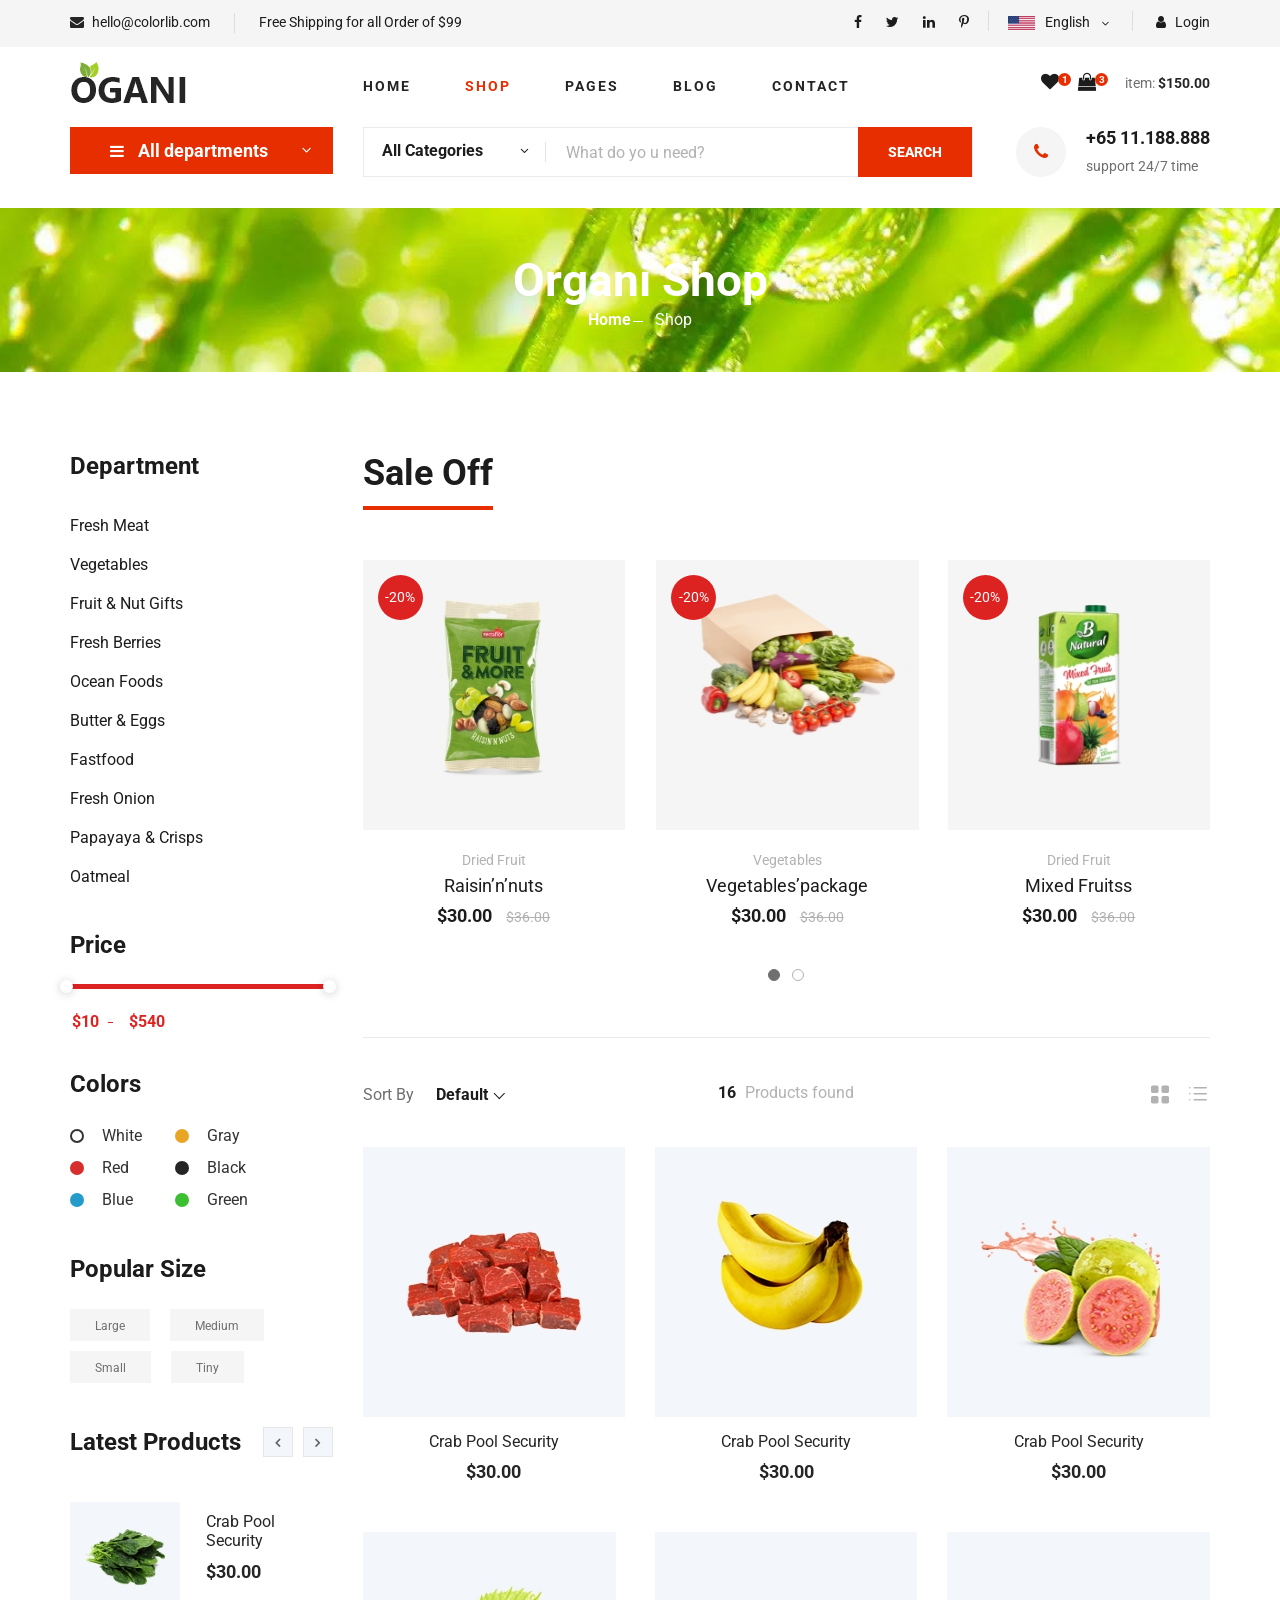
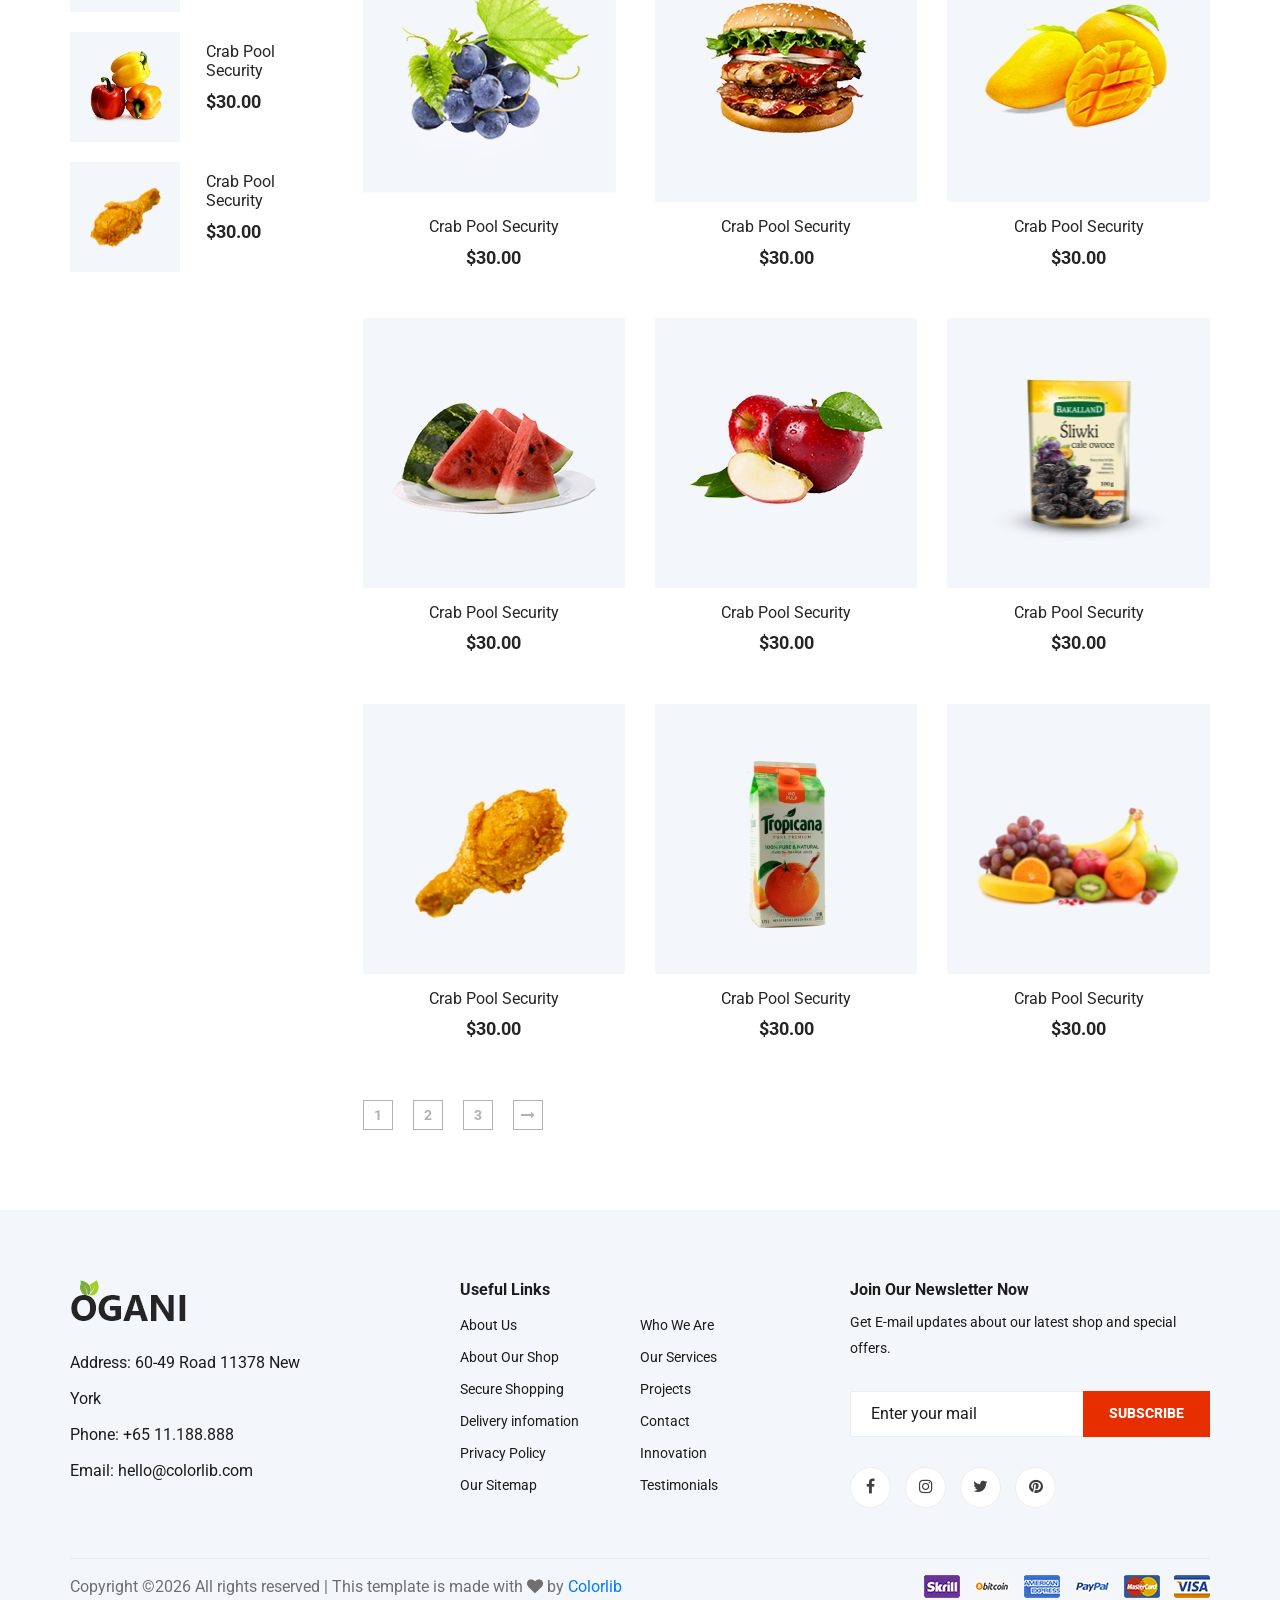
<file: src/main/webapp/shop-grid.html>
<!DOCTYPE html>
<html lang="zxx">

<head>
    <meta charset="UTF-8">
    <meta name="description" content="Ogani Template">
    <meta name="keywords" content="Ogani, unica, creative, html">
    <meta name="viewport" content="width=device-width, initial-scale=1.0">
    <meta http-equiv="X-UA-Compatible" content="ie=edge">
    <title>Ogani | Template</title>

    <!-- Google Font -->
    <link href="https://fonts.googleapis.com/css2?family=Roboto:wght@200;300;400;600;900&display=swap" rel="stylesheet">

    <!-- Css Styles -->
    <link rel="stylesheet" href="css/bootstrap.min.css" type="text/css">
    <link rel="stylesheet" href="css/font-awesome.min.css" type="text/css">
    <link rel="stylesheet" href="css/elegant-icons.css" type="text/css">
    <link rel="stylesheet" href="css/nice-select.css" type="text/css">
    <link rel="stylesheet" href="css/jquery-ui.min.css" type="text/css">
    <link rel="stylesheet" href="css/owl.carousel.min.css" type="text/css">
    <link rel="stylesheet" href="css/slicknav.min.css" type="text/css">
    <link rel="stylesheet" href="css/style.css" type="text/css">
</head>

<body>
    <!-- Page Preloder -->
    <div id="preloder">
        <div class="loader"></div>
    </div>

    <!-- Humberger Begin -->
    <div class="humberger__menu__overlay"></div>
    <div class="humberger__menu__wrapper">
        <div class="humberger__menu__logo">
            <a href="#"><img src="img/logo.png" alt=""></a>
        </div>
        <div class="humberger__menu__cart">
            <ul>
                <li><a href="#"><i class="fa fa-heart"></i> <span>1</span></a></li>
                <li><a href="#"><i class="fa fa-shopping-bag"></i> <span>3</span></a></li>
            </ul>
            <div class="header__cart__price">item: <span>$150.00</span></div>
        </div>
        <div class="humberger__menu__widget">
            <div class="header__top__right__language">
                <img src="img/language.png" alt="">
                <div>English</div>
                <span class="arrow_carrot-down"></span>
                <ul>
                    <li><a href="#">Spanis</a></li>
                    <li><a href="#">English</a></li>
                </ul>
            </div>
            <div class="header__top__right__auth">
                <a href="#"><i class="fa fa-user"></i> Login</a>
            </div>
        </div>
        <nav class="humberger__menu__nav mobile-menu">
            <ul>
                <li class="active"><a href="./index.html">Home</a></li>
                <li><a href="./shop-grid.html">Shop</a></li>
                <li><a href="#">Pages</a>
                    <ul class="header__menu__dropdown">
                        <li><a href="./shop-details.html">Shop Details</a></li>
                        <li><a href="./shoping-cart.html">Shoping Cart</a></li>
                        <li><a href="./checkout.html">Check Out</a></li>
                        <li><a href="./blog-details.html">Blog Details</a></li>
                    </ul>
                </li>
                <li><a href="./blog.html">Blog</a></li>
                <li><a href="./contact.html">Contact</a></li>
            </ul>
        </nav>
        <div id="mobile-menu-wrap"></div>
        <div class="header__top__right__social">
            <a href="#"><i class="fa fa-facebook"></i></a>
            <a href="#"><i class="fa fa-twitter"></i></a>
            <a href="#"><i class="fa fa-linkedin"></i></a>
            <a href="#"><i class="fa fa-pinterest-p"></i></a>
        </div>
        <div class="humberger__menu__contact">
            <ul>
                <li><i class="fa fa-envelope"></i> hello@colorlib.com</li>
                <li>Free Shipping for all Order of $99</li>
            </ul>
        </div>
    </div>
    <!-- Humberger End -->

    <!-- Header Section Begin -->
    <header class="header">
        <div class="header__top">
            <div class="container">
                <div class="row">
                    <div class="col-lg-6">
                        <div class="header__top__left">
                            <ul>
                                <li><i class="fa fa-envelope"></i> hello@colorlib.com</li>
                                <li>Free Shipping for all Order of $99</li>
                            </ul>
                        </div>
                    </div>
                    <div class="col-lg-6">
                        <div class="header__top__right">
                            <div class="header__top__right__social">
                                <a href="#"><i class="fa fa-facebook"></i></a>
                                <a href="#"><i class="fa fa-twitter"></i></a>
                                <a href="#"><i class="fa fa-linkedin"></i></a>
                                <a href="#"><i class="fa fa-pinterest-p"></i></a>
                            </div>
                            <div class="header__top__right__language">
                                <img src="img/language.png" alt="">
                                <div>English</div>
                                <span class="arrow_carrot-down"></span>
                                <ul>
                                    <li><a href="#">Spanis</a></li>
                                    <li><a href="#">English</a></li>
                                </ul>
                            </div>
                            <div class="header__top__right__auth">
                                <a href="#"><i class="fa fa-user"></i> Login</a>
                            </div>
                        </div>
                    </div>
                </div>
            </div>
        </div>
        <div class="container">
            <div class="row">
                <div class="col-lg-3">
                    <div class="header__logo">
                        <a href="./index.html"><img src="img/logo.png" alt=""></a>
                    </div>
                </div>
                <div class="col-lg-6">
                    <nav class="header__menu">
                        <ul>
                            <li><a href="./index.html">Home</a></li>
                            <li class="active"><a href="./shop-grid.html">Shop</a></li>
                            <li><a href="#">Pages</a>
                                <ul class="header__menu__dropdown">
                                    <li><a href="./shop-details.html">Shop Details</a></li>
                                    <li><a href="./shoping-cart.html">Shoping Cart</a></li>
                                    <li><a href="./checkout.html">Check Out</a></li>
                                    <li><a href="./blog-details.html">Blog Details</a></li>
                                </ul>
                            </li>
                            <li><a href="./blog.html">Blog</a></li>
                            <li><a href="./contact.html">Contact</a></li>
                        </ul>
                    </nav>
                </div>
                <div class="col-lg-3">
                    <div class="header__cart">
                        <ul>
                            <li><a href="#"><i class="fa fa-heart"></i> <span>1</span></a></li>
                            <li><a href="#"><i class="fa fa-shopping-bag"></i> <span>3</span></a></li>
                        </ul>
                        <div class="header__cart__price">item: <span>$150.00</span></div>
                    </div>
                </div>
            </div>
            <div class="humberger__open">
                <i class="fa fa-bars"></i>
            </div>
        </div>
    </header>
    <!-- Header Section End -->

    <!-- Hero Section Begin -->
    <section class="hero hero-normal">
        <div class="container">
            <div class="row">
                <div class="col-lg-3">
                    <div class="hero__categories">
                        <div class="hero__categories__all">
                            <i class="fa fa-bars"></i>
                            <span>All departments</span>
                        </div>
                        <ul>
                            <li><a href="#">Fresh Meat</a></li>
                            <li><a href="#">Vegetables</a></li>
                            <li><a href="#">Fruit & Nut Gifts</a></li>
                            <li><a href="#">Fresh Berries</a></li>
                            <li><a href="#">Ocean Foods</a></li>
                            <li><a href="#">Butter & Eggs</a></li>
                            <li><a href="#">Fastfood</a></li>
                            <li><a href="#">Fresh Onion</a></li>
                            <li><a href="#">Papayaya & Crisps</a></li>
                            <li><a href="#">Oatmeal</a></li>
                            <li><a href="#">Fresh Bananas</a></li>
                        </ul>
                    </div>
                </div>
                <div class="col-lg-9">
                    <div class="hero__search">
                        <div class="hero__search__form">
                            <form action="#">
                                <div class="hero__search__categories">
                                    All Categories
                                    <span class="arrow_carrot-down"></span>
                                </div>
                                <input type="text" placeholder="What do yo u need?">
                                <button type="submit" class="site-btn">SEARCH</button>
                            </form>
                        </div>
                        <div class="hero__search__phone">
                            <div class="hero__search__phone__icon">
                                <i class="fa fa-phone"></i>
                            </div>
                            <div class="hero__search__phone__text">
                                <h5>+65 11.188.888</h5>
                                <span>support 24/7 time</span>
                            </div>
                        </div>
                    </div>
                </div>
            </div>
        </div>
    </section>
    <!-- Hero Section End -->

    <!-- Breadcrumb Section Begin -->
    <section class="breadcrumb-section set-bg" data-setbg="img/breadcrumb.jpg">
        <div class="container">
            <div class="row">
                <div class="col-lg-12 text-center">
                    <div class="breadcrumb__text">
                        <h2>Organi Shop</h2>
                        <div class="breadcrumb__option">
                            <a href="./index.html">Home</a>
                            <span>Shop</span>
                        </div>
                    </div>
                </div>
            </div>
        </div>
    </section>
    <!-- Breadcrumb Section End -->

    <!-- Product Section Begin -->
    <section class="product spad">
        <div class="container">
            <div class="row">
                <div class="col-lg-3 col-md-5">
                    <div class="sidebar">
                        <div class="sidebar__item">
                            <h4>Department</h4>
                            <ul>
                                <li><a href="#">Fresh Meat</a></li>
                                <li><a href="#">Vegetables</a></li>
                                <li><a href="#">Fruit & Nut Gifts</a></li>
                                <li><a href="#">Fresh Berries</a></li>
                                <li><a href="#">Ocean Foods</a></li>
                                <li><a href="#">Butter & Eggs</a></li>
                                <li><a href="#">Fastfood</a></li>
                                <li><a href="#">Fresh Onion</a></li>
                                <li><a href="#">Papayaya & Crisps</a></li>
                                <li><a href="#">Oatmeal</a></li>
                            </ul>
                        </div>
                        <div class="sidebar__item">
                            <h4>Price</h4>
                            <div class="price-range-wrap">
                                <div class="price-range ui-slider ui-corner-all ui-slider-horizontal ui-widget ui-widget-content"
                                    data-min="10" data-max="540">
                                    <div class="ui-slider-range ui-corner-all ui-widget-header"></div>
                                    <span tabindex="0" class="ui-slider-handle ui-corner-all ui-state-default"></span>
                                    <span tabindex="0" class="ui-slider-handle ui-corner-all ui-state-default"></span>
                                </div>
                                <div class="range-slider">
                                    <div class="price-input">
                                        <input type="text" id="minamount">
                                        <input type="text" id="maxamount">
                                    </div>
                                </div>
                            </div>
                        </div>
                        <div class="sidebar__item sidebar__item__color--option">
                            <h4>Colors</h4>
                            <div class="sidebar__item__color sidebar__item__color--white">
                                <label for="white">
                                    White
                                    <input type="radio" id="white">
                                </label>
                            </div>
                            <div class="sidebar__item__color sidebar__item__color--gray">
                                <label for="gray">
                                    Gray
                                    <input type="radio" id="gray">
                                </label>
                            </div>
                            <div class="sidebar__item__color sidebar__item__color--red">
                                <label for="red">
                                    Red
                                    <input type="radio" id="red">
                                </label>
                            </div>
                            <div class="sidebar__item__color sidebar__item__color--black">
                                <label for="black">
                                    Black
                                    <input type="radio" id="black">
                                </label>
                            </div>
                            <div class="sidebar__item__color sidebar__item__color--blue">
                                <label for="blue">
                                    Blue
                                    <input type="radio" id="blue">
                                </label>
                            </div>
                            <div class="sidebar__item__color sidebar__item__color--green">
                                <label for="green">
                                    Green
                                    <input type="radio" id="green">
                                </label>
                            </div>
                        </div>
                        <div class="sidebar__item">
                            <h4>Popular Size</h4>
                            <div class="sidebar__item__size">
                                <label for="large">
                                    Large
                                    <input type="radio" id="large">
                                </label>
                            </div>
                            <div class="sidebar__item__size">
                                <label for="medium">
                                    Medium
                                    <input type="radio" id="medium">
                                </label>
                            </div>
                            <div class="sidebar__item__size">
                                <label for="small">
                                    Small
                                    <input type="radio" id="small">
                                </label>
                            </div>
                            <div class="sidebar__item__size">
                                <label for="tiny">
                                    Tiny
                                    <input type="radio" id="tiny">
                                </label>
                            </div>
                        </div>
                        <div class="sidebar__item">
                            <div class="latest-product__text">
                                <h4>Latest Products</h4>
                                <div class="latest-product__slider owl-carousel">
                                    <div class="latest-prdouct__slider__item">
                                        <a href="#" class="latest-product__item">
                                            <div class="latest-product__item__pic">
                                                <img src="img/latest-product/lp-1.jpg" alt="">
                                            </div>
                                            <div class="latest-product__item__text">
                                                <h6>Crab Pool Security</h6>
                                                <span>$30.00</span>
                                            </div>
                                        </a>
                                        <a href="#" class="latest-product__item">
                                            <div class="latest-product__item__pic">
                                                <img src="img/latest-product/lp-2.jpg" alt="">
                                            </div>
                                            <div class="latest-product__item__text">
                                                <h6>Crab Pool Security</h6>
                                                <span>$30.00</span>
                                            </div>
                                        </a>
                                        <a href="#" class="latest-product__item">
                                            <div class="latest-product__item__pic">
                                                <img src="img/latest-product/lp-3.jpg" alt="">
                                            </div>
                                            <div class="latest-product__item__text">
                                                <h6>Crab Pool Security</h6>
                                                <span>$30.00</span>
                                            </div>
                                        </a>
                                    </div>
                                    <div class="latest-prdouct__slider__item">
                                        <a href="#" class="latest-product__item">
                                            <div class="latest-product__item__pic">
                                                <img src="img/latest-product/lp-1.jpg" alt="">
                                            </div>
                                            <div class="latest-product__item__text">
                                                <h6>Crab Pool Security</h6>
                                                <span>$30.00</span>
                                            </div>
                                        </a>
                                        <a href="#" class="latest-product__item">
                                            <div class="latest-product__item__pic">
                                                <img src="img/latest-product/lp-2.jpg" alt="">
                                            </div>
                                            <div class="latest-product__item__text">
                                                <h6>Crab Pool Security</h6>
                                                <span>$30.00</span>
                                            </div>
                                        </a>
                                        <a href="#" class="latest-product__item">
                                            <div class="latest-product__item__pic">
                                                <img src="img/latest-product/lp-3.jpg" alt="">
                                            </div>
                                            <div class="latest-product__item__text">
                                                <h6>Crab Pool Security</h6>
                                                <span>$30.00</span>
                                            </div>
                                        </a>
                                    </div>
                                </div>
                            </div>
                        </div>
                    </div>
                </div>
                <div class="col-lg-9 col-md-7">
                    <div class="product__discount">
                        <div class="section-title product__discount__title">
                            <h2>Sale Off</h2>
                        </div>
                        <div class="row">
                            <div class="product__discount__slider owl-carousel">
                                <div class="col-lg-4">
                                    <div class="product__discount__item">
                                        <div class="product__discount__item__pic set-bg"
                                            data-setbg="img/product/discount/pd-1.jpg">
                                            <div class="product__discount__percent">-20%</div>
                                            <ul class="product__item__pic__hover">
                                                <li><a href="#"><i class="fa fa-heart"></i></a></li>
                                                <li><a href="#"><i class="fa fa-retweet"></i></a></li>
                                                <li><a href="#"><i class="fa fa-shopping-cart"></i></a></li>
                                            </ul>
                                        </div>
                                        <div class="product__discount__item__text">
                                            <span>Dried Fruit</span>
                                            <h5><a href="#">Raisin’n’nuts</a></h5>
                                            <div class="product__item__price">$30.00 <span>$36.00</span></div>
                                        </div>
                                    </div>
                                </div>
                                <div class="col-lg-4">
                                    <div class="product__discount__item">
                                        <div class="product__discount__item__pic set-bg"
                                            data-setbg="img/product/discount/pd-2.jpg">
                                            <div class="product__discount__percent">-20%</div>
                                            <ul class="product__item__pic__hover">
                                                <li><a href="#"><i class="fa fa-heart"></i></a></li>
                                                <li><a href="#"><i class="fa fa-retweet"></i></a></li>
                                                <li><a href="#"><i class="fa fa-shopping-cart"></i></a></li>
                                            </ul>
                                        </div>
                                        <div class="product__discount__item__text">
                                            <span>Vegetables</span>
                                            <h5><a href="#">Vegetables’package</a></h5>
                                            <div class="product__item__price">$30.00 <span>$36.00</span></div>
                                        </div>
                                    </div>
                                </div>
                                <div class="col-lg-4">
                                    <div class="product__discount__item">
                                        <div class="product__discount__item__pic set-bg"
                                            data-setbg="img/product/discount/pd-3.jpg">
                                            <div class="product__discount__percent">-20%</div>
                                            <ul class="product__item__pic__hover">
                                                <li><a href="#"><i class="fa fa-heart"></i></a></li>
                                                <li><a href="#"><i class="fa fa-retweet"></i></a></li>
                                                <li><a href="#"><i class="fa fa-shopping-cart"></i></a></li>
                                            </ul>
                                        </div>
                                        <div class="product__discount__item__text">
                                            <span>Dried Fruit</span>
                                            <h5><a href="#">Mixed Fruitss</a></h5>
                                            <div class="product__item__price">$30.00 <span>$36.00</span></div>
                                        </div>
                                    </div>
                                </div>
                                <div class="col-lg-4">
                                    <div class="product__discount__item">
                                        <div class="product__discount__item__pic set-bg"
                                            data-setbg="img/product/discount/pd-4.jpg">
                                            <div class="product__discount__percent">-20%</div>
                                            <ul class="product__item__pic__hover">
                                                <li><a href="#"><i class="fa fa-heart"></i></a></li>
                                                <li><a href="#"><i class="fa fa-retweet"></i></a></li>
                                                <li><a href="#"><i class="fa fa-shopping-cart"></i></a></li>
                                            </ul>
                                        </div>
                                        <div class="product__discount__item__text">
                                            <span>Dried Fruit</span>
                                            <h5><a href="#">Raisin’n’nuts</a></h5>
                                            <div class="product__item__price">$30.00 <span>$36.00</span></div>
                                        </div>
                                    </div>
                                </div>
                                <div class="col-lg-4">
                                    <div class="product__discount__item">
                                        <div class="product__discount__item__pic set-bg"
                                            data-setbg="img/product/discount/pd-5.jpg">
                                            <div class="product__discount__percent">-20%</div>
                                            <ul class="product__item__pic__hover">
                                                <li><a href="#"><i class="fa fa-heart"></i></a></li>
                                                <li><a href="#"><i class="fa fa-retweet"></i></a></li>
                                                <li><a href="#"><i class="fa fa-shopping-cart"></i></a></li>
                                            </ul>
                                        </div>
                                        <div class="product__discount__item__text">
                                            <span>Dried Fruit</span>
                                            <h5><a href="#">Raisin’n’nuts</a></h5>
                                            <div class="product__item__price">$30.00 <span>$36.00</span></div>
                                        </div>
                                    </div>
                                </div>
                                <div class="col-lg-4">
                                    <div class="product__discount__item">
                                        <div class="product__discount__item__pic set-bg"
                                            data-setbg="img/product/discount/pd-6.jpg">
                                            <div class="product__discount__percent">-20%</div>
                                            <ul class="product__item__pic__hover">
                                                <li><a href="#"><i class="fa fa-heart"></i></a></li>
                                                <li><a href="#"><i class="fa fa-retweet"></i></a></li>
                                                <li><a href="#"><i class="fa fa-shopping-cart"></i></a></li>
                                            </ul>
                                        </div>
                                        <div class="product__discount__item__text">
                                            <span>Dried Fruit</span>
                                            <h5><a href="#">Raisin’n’nuts</a></h5>
                                            <div class="product__item__price">$30.00 <span>$36.00</span></div>
                                        </div>
                                    </div>
                                </div>
                            </div>
                        </div>
                    </div>
                    <div class="filter__item">
                        <div class="row">
                            <div class="col-lg-4 col-md-5">
                                <div class="filter__sort">
                                    <span>Sort By</span>
                                    <select>
                                        <option value="0">Default</option>
                                        <option value="0">Default</option>
                                    </select>
                                </div>
                            </div>
                            <div class="col-lg-4 col-md-4">
                                <div class="filter__found">
                                    <h6><span>16</span> Products found</h6>
                                </div>
                            </div>
                            <div class="col-lg-4 col-md-3">
                                <div class="filter__option">
                                    <span class="icon_grid-2x2"></span>
                                    <span class="icon_ul"></span>
                                </div>
                            </div>
                        </div>
                    </div>
                    <div class="row">
                        <div class="col-lg-4 col-md-6 col-sm-6">
                            <div class="product__item">
                                <div class="product__item__pic set-bg" data-setbg="img/product/product-1.jpg">
                                    <ul class="product__item__pic__hover">
                                        <li><a href="#"><i class="fa fa-heart"></i></a></li>
                                        <li><a href="#"><i class="fa fa-retweet"></i></a></li>
                                        <li><a href="#"><i class="fa fa-shopping-cart"></i></a></li>
                                    </ul>
                                </div>
                                <div class="product__item__text">
                                    <h6><a href="#">Crab Pool Security</a></h6>
                                    <h5>$30.00</h5>
                                </div>
                            </div>
                        </div>
                        <div class="col-lg-4 col-md-6 col-sm-6">
                            <div class="product__item">
                                <div class="product__item__pic set-bg" data-setbg="img/product/product-2.jpg">
                                    <ul class="product__item__pic__hover">
                                        <li><a href="#"><i class="fa fa-heart"></i></a></li>
                                        <li><a href="#"><i class="fa fa-retweet"></i></a></li>
                                        <li><a href="#"><i class="fa fa-shopping-cart"></i></a></li>
                                    </ul>
                                </div>
                                <div class="product__item__text">
                                    <h6><a href="#">Crab Pool Security</a></h6>
                                    <h5>$30.00</h5>
                                </div>
                            </div>
                        </div>
                        <div class="col-lg-4 col-md-6 col-sm-6">
                            <div class="product__item">
                                <div class="product__item__pic set-bg" data-setbg="img/product/product-3.jpg">
                                    <ul class="product__item__pic__hover">
                                        <li><a href="#"><i class="fa fa-heart"></i></a></li>
                                        <li><a href="#"><i class="fa fa-retweet"></i></a></li>
                                        <li><a href="#"><i class="fa fa-shopping-cart"></i></a></li>
                                    </ul>
                                </div>
                                <div class="product__item__text">
                                    <h6><a href="#">Crab Pool Security</a></h6>
                                    <h5>$30.00</h5>
                                </div>
                            </div>
                        </div>
                        <div class="col-lg-4 col-md-6 col-sm-6">
                            <div class="product__item">
                                <div class="product__item__pic set-bg" data-setbg="img/product/product-4.jpg">
                                    <ul class="product__item__pic__hover">
                                        <li><a href="#"><i class="fa fa-heart"></i></a></li>
                                        <li><a href="#"><i class="fa fa-retweet"></i></a></li>
                                        <li><a href="#"><i class="fa fa-shopping-cart"></i></a></li>
                                    </ul>
                                </div>
                                <div class="product__item__text">
                                    <h6><a href="#">Crab Pool Security</a></h6>
                                    <h5>$30.00</h5>
                                </div>
                            </div>
                        </div>
                        <div class="col-lg-4 col-md-6 col-sm-6">
                            <div class="product__item">
                                <div class="product__item__pic set-bg" data-setbg="img/product/product-5.jpg">
                                    <ul class="product__item__pic__hover">
                                        <li><a href="#"><i class="fa fa-heart"></i></a></li>
                                        <li><a href="#"><i class="fa fa-retweet"></i></a></li>
                                        <li><a href="#"><i class="fa fa-shopping-cart"></i></a></li>
                                    </ul>
                                </div>
                                <div class="product__item__text">
                                    <h6><a href="#">Crab Pool Security</a></h6>
                                    <h5>$30.00</h5>
                                </div>
                            </div>
                        </div>
                        <div class="col-lg-4 col-md-6 col-sm-6">
                            <div class="product__item">
                                <div class="product__item__pic set-bg" data-setbg="img/product/product-6.jpg">
                                    <ul class="product__item__pic__hover">
                                        <li><a href="#"><i class="fa fa-heart"></i></a></li>
                                        <li><a href="#"><i class="fa fa-retweet"></i></a></li>
                                        <li><a href="#"><i class="fa fa-shopping-cart"></i></a></li>
                                    </ul>
                                </div>
                                <div class="product__item__text">
                                    <h6><a href="#">Crab Pool Security</a></h6>
                                    <h5>$30.00</h5>
                                </div>
                            </div>
                        </div>
                        <div class="col-lg-4 col-md-6 col-sm-6">
                            <div class="product__item">
                                <div class="product__item__pic set-bg" data-setbg="img/product/product-7.jpg">
                                    <ul class="product__item__pic__hover">
                                        <li><a href="#"><i class="fa fa-heart"></i></a></li>
                                        <li><a href="#"><i class="fa fa-retweet"></i></a></li>
                                        <li><a href="#"><i class="fa fa-shopping-cart"></i></a></li>
                                    </ul>
                                </div>
                                <div class="product__item__text">
                                    <h6><a href="#">Crab Pool Security</a></h6>
                                    <h5>$30.00</h5>
                                </div>
                            </div>
                        </div>
                        <div class="col-lg-4 col-md-6 col-sm-6">
                            <div class="product__item">
                                <div class="product__item__pic set-bg" data-setbg="img/product/product-8.jpg">
                                    <ul class="product__item__pic__hover">
                                        <li><a href="#"><i class="fa fa-heart"></i></a></li>
                                        <li><a href="#"><i class="fa fa-retweet"></i></a></li>
                                        <li><a href="#"><i class="fa fa-shopping-cart"></i></a></li>
                                    </ul>
                                </div>
                                <div class="product__item__text">
                                    <h6><a href="#">Crab Pool Security</a></h6>
                                    <h5>$30.00</h5>
                                </div>
                            </div>
                        </div>
                        <div class="col-lg-4 col-md-6 col-sm-6">
                            <div class="product__item">
                                <div class="product__item__pic set-bg" data-setbg="img/product/product-9.jpg">
                                    <ul class="product__item__pic__hover">
                                        <li><a href="#"><i class="fa fa-heart"></i></a></li>
                                        <li><a href="#"><i class="fa fa-retweet"></i></a></li>
                                        <li><a href="#"><i class="fa fa-shopping-cart"></i></a></li>
                                    </ul>
                                </div>
                                <div class="product__item__text">
                                    <h6><a href="#">Crab Pool Security</a></h6>
                                    <h5>$30.00</h5>
                                </div>
                            </div>
                        </div>
                        <div class="col-lg-4 col-md-6 col-sm-6">
                            <div class="product__item">
                                <div class="product__item__pic set-bg" data-setbg="img/product/product-10.jpg">
                                    <ul class="product__item__pic__hover">
                                        <li><a href="#"><i class="fa fa-heart"></i></a></li>
                                        <li><a href="#"><i class="fa fa-retweet"></i></a></li>
                                        <li><a href="#"><i class="fa fa-shopping-cart"></i></a></li>
                                    </ul>
                                </div>
                                <div class="product__item__text">
                                    <h6><a href="#">Crab Pool Security</a></h6>
                                    <h5>$30.00</h5>
                                </div>
                            </div>
                        </div>
                        <div class="col-lg-4 col-md-6 col-sm-6">
                            <div class="product__item">
                                <div class="product__item__pic set-bg" data-setbg="img/product/product-11.jpg">
                                    <ul class="product__item__pic__hover">
                                        <li><a href="#"><i class="fa fa-heart"></i></a></li>
                                        <li><a href="#"><i class="fa fa-retweet"></i></a></li>
                                        <li><a href="#"><i class="fa fa-shopping-cart"></i></a></li>
                                    </ul>
                                </div>
                                <div class="product__item__text">
                                    <h6><a href="#">Crab Pool Security</a></h6>
                                    <h5>$30.00</h5>
                                </div>
                            </div>
                        </div>
                        <div class="col-lg-4 col-md-6 col-sm-6">
                            <div class="product__item">
                                <div class="product__item__pic set-bg" data-setbg="img/product/product-12.jpg">
                                    <ul class="product__item__pic__hover">
                                        <li><a href="#"><i class="fa fa-heart"></i></a></li>
                                        <li><a href="#"><i class="fa fa-retweet"></i></a></li>
                                        <li><a href="#"><i class="fa fa-shopping-cart"></i></a></li>
                                    </ul>
                                </div>
                                <div class="product__item__text">
                                    <h6><a href="#">Crab Pool Security</a></h6>
                                    <h5>$30.00</h5>
                                </div>
                            </div>
                        </div>
                    </div>
                    <div class="product__pagination">
                        <a href="#">1</a>
                        <a href="#">2</a>
                        <a href="#">3</a>
                        <a href="#"><i class="fa fa-long-arrow-right"></i></a>
                    </div>
                </div>
            </div>
        </div>
    </section>
    <!-- Product Section End -->

    <!-- Footer Section Begin -->
    <footer class="footer spad">
        <div class="container">
            <div class="row">
                <div class="col-lg-3 col-md-6 col-sm-6">
                    <div class="footer__about">
                        <div class="footer__about__logo">
                            <a href="./index.html"><img src="img/logo.png" alt=""></a>
                        </div>
                        <ul>
                            <li>Address: 60-49 Road 11378 New York</li>
                            <li>Phone: +65 11.188.888</li>
                            <li>Email: hello@colorlib.com</li>
                        </ul>
                    </div>
                </div>
                <div class="col-lg-4 col-md-6 col-sm-6 offset-lg-1">
                    <div class="footer__widget">
                        <h6>Useful Links</h6>
                        <ul>
                            <li><a href="#">About Us</a></li>
                            <li><a href="#">About Our Shop</a></li>
                            <li><a href="#">Secure Shopping</a></li>
                            <li><a href="#">Delivery infomation</a></li>
                            <li><a href="#">Privacy Policy</a></li>
                            <li><a href="#">Our Sitemap</a></li>
                        </ul>
                        <ul>
                            <li><a href="#">Who We Are</a></li>
                            <li><a href="#">Our Services</a></li>
                            <li><a href="#">Projects</a></li>
                            <li><a href="#">Contact</a></li>
                            <li><a href="#">Innovation</a></li>
                            <li><a href="#">Testimonials</a></li>
                        </ul>
                    </div>
                </div>
                <div class="col-lg-4 col-md-12">
                    <div class="footer__widget">
                        <h6>Join Our Newsletter Now</h6>
                        <p>Get E-mail updates about our latest shop and special offers.</p>
                        <form action="#">
                            <input type="text" placeholder="Enter your mail">
                            <button type="submit" class="site-btn">Subscribe</button>
                        </form>
                        <div class="footer__widget__social">
                            <a href="#"><i class="fa fa-facebook"></i></a>
                            <a href="#"><i class="fa fa-instagram"></i></a>
                            <a href="#"><i class="fa fa-twitter"></i></a>
                            <a href="#"><i class="fa fa-pinterest"></i></a>
                        </div>
                    </div>
                </div>
            </div>
            <div class="row">
                <div class="col-lg-12">
                    <div class="footer__copyright">
                        <div class="footer__copyright__text"><p><!-- Link back to Colorlib can't be removed. Template is licensed under CC BY 3.0. -->
  Copyright &copy;<script>document.write(new Date().getFullYear());</script> All rights reserved | This template is made with <i class="fa fa-heart" aria-hidden="true"></i> by <a href="https://colorlib.com" target="_blank">Colorlib</a>
  <!-- Link back to Colorlib can't be removed. Template is licensed under CC BY 3.0. --></p></div>
                        <div class="footer__copyright__payment"><img src="img/payment-item.png" alt=""></div>
                    </div>
                </div>
            </div>
        </div>
    </footer>
    <!-- Footer Section End -->

    <!-- Js Plugins -->
    <script src="js/jquery-3.3.1.min.js"></script>
    <script src="js/bootstrap.min.js"></script>
    <script src="js/jquery.nice-select.min.js"></script>
    <script src="js/jquery-ui.min.js"></script>
    <script src="js/jquery.slicknav.js"></script>
    <script src="js/mixitup.min.js"></script>
    <script src="js/owl.carousel.min.js"></script>
    <script src="js/main.js"></script>



</body>

</html>
</file>
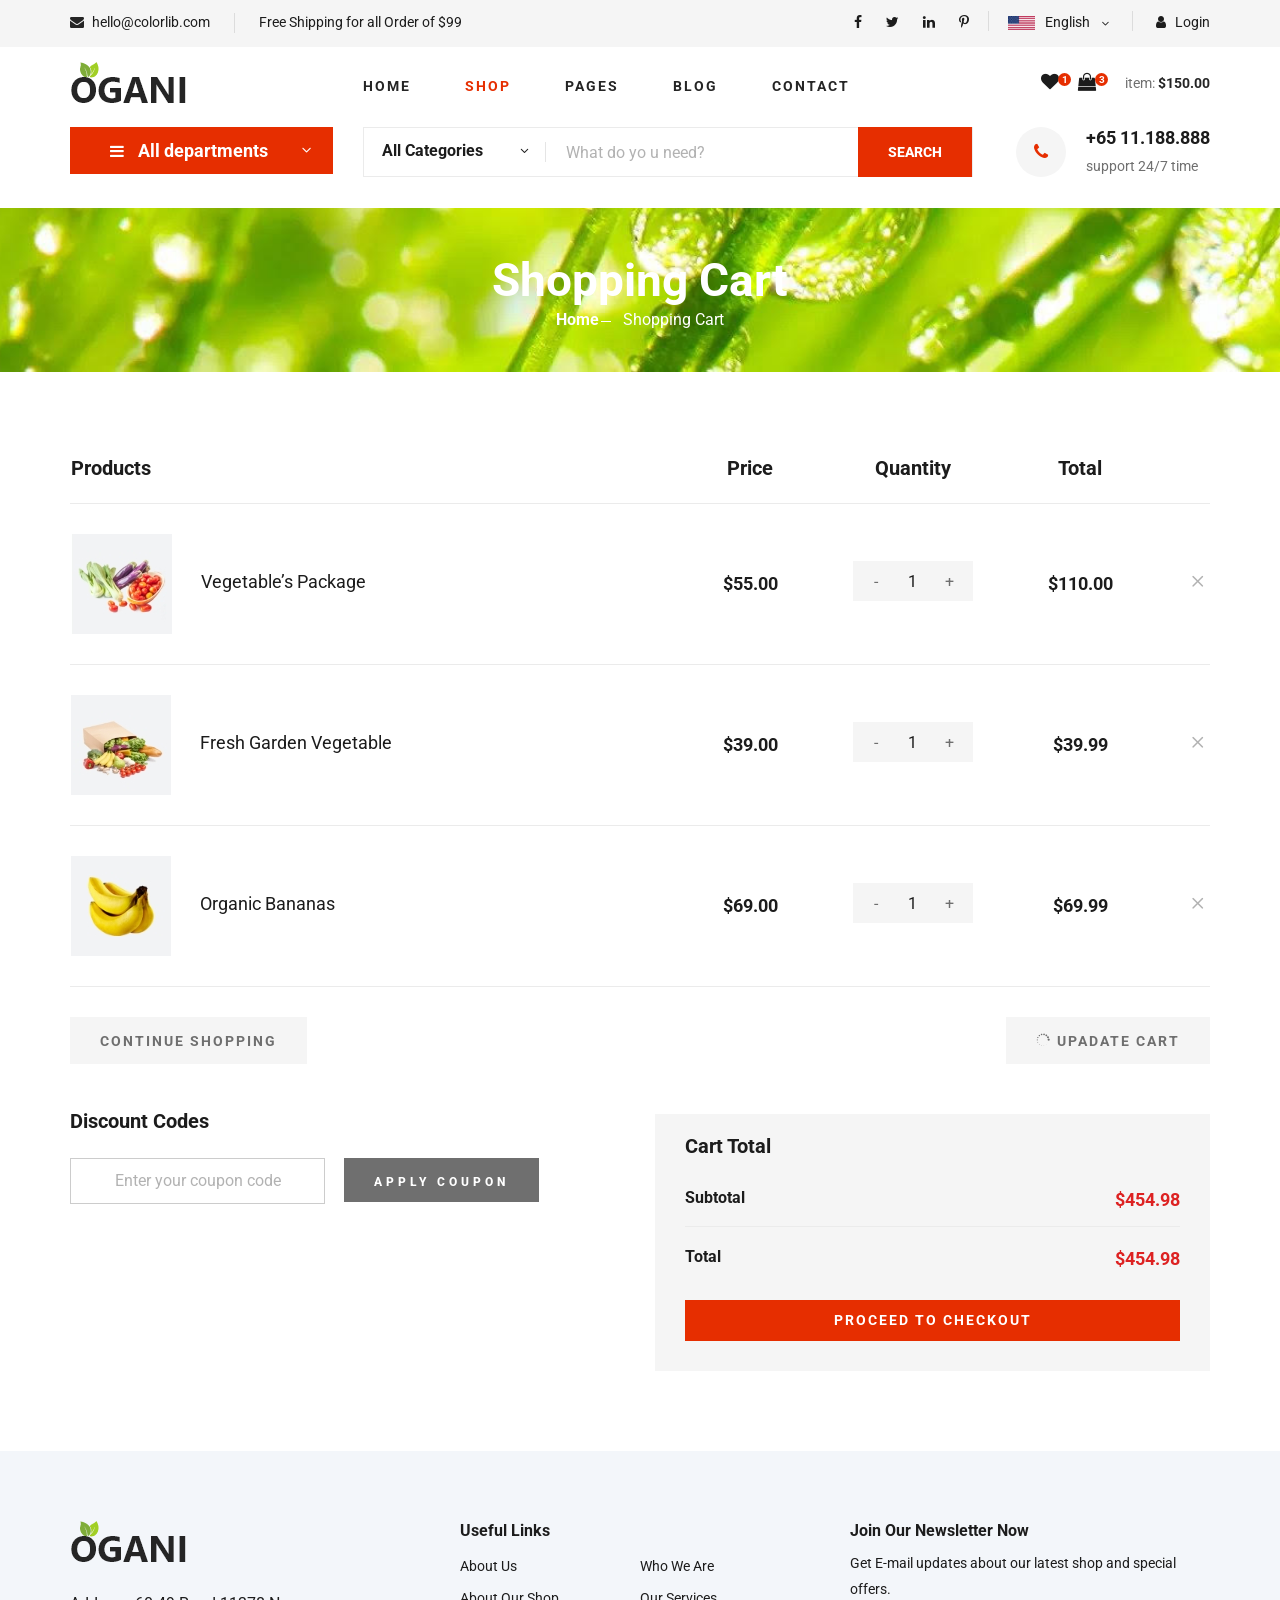
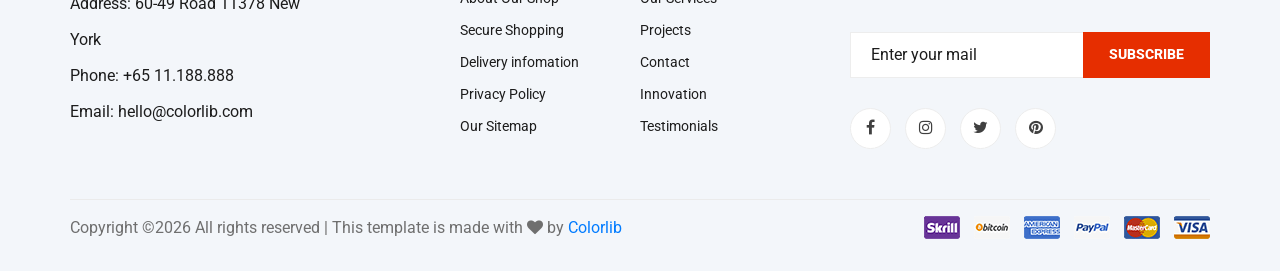
<file: src/main/webapp/shoping-cart.html>
<!DOCTYPE html>
<html lang="zxx">

<head>
    <meta charset="UTF-8">
    <meta name="description" content="Ogani Template">
    <meta name="keywords" content="Ogani, unica, creative, html">
    <meta name="viewport" content="width=device-width, initial-scale=1.0">
    <meta http-equiv="X-UA-Compatible" content="ie=edge">
    <title>Ogani | Template</title>

    <!-- Google Font -->
    <link href="https://fonts.googleapis.com/css2?family=Roboto:wght@200;300;400;600;900&display=swap" rel="stylesheet">

    <!-- Css Styles -->
    <link rel="stylesheet" href="css/bootstrap.min.css" type="text/css">
    <link rel="stylesheet" href="css/font-awesome.min.css" type="text/css">
    <link rel="stylesheet" href="css/elegant-icons.css" type="text/css">
    <link rel="stylesheet" href="css/nice-select.css" type="text/css">
    <link rel="stylesheet" href="css/jquery-ui.min.css" type="text/css">
    <link rel="stylesheet" href="css/owl.carousel.min.css" type="text/css">
    <link rel="stylesheet" href="css/slicknav.min.css" type="text/css">
    <link rel="stylesheet" href="css/style.css" type="text/css">
</head>

<body>
    <!-- Page Preloder -->
    <div id="preloder">
        <div class="loader"></div>
    </div>

    <!-- Humberger Begin -->
    <div class="humberger__menu__overlay"></div>
    <div class="humberger__menu__wrapper">
        <div class="humberger__menu__logo">
            <a href="#"><img src="img/logo.png" alt=""></a>
        </div>
        <div class="humberger__menu__cart">
            <ul>
                <li><a href="#"><i class="fa fa-heart"></i> <span>1</span></a></li>
                <li><a href="#"><i class="fa fa-shopping-bag"></i> <span>3</span></a></li>
            </ul>
            <div class="header__cart__price">item: <span>$150.00</span></div>
        </div>
        <div class="humberger__menu__widget">
            <div class="header__top__right__language">
                <img src="img/language.png" alt="">
                <div>English</div>
                <span class="arrow_carrot-down"></span>
                <ul>
                    <li><a href="#">Spanis</a></li>
                    <li><a href="#">English</a></li>
                </ul>
            </div>
            <div class="header__top__right__auth">
                <a href="#"><i class="fa fa-user"></i> Login</a>
            </div>
        </div>
        <nav class="humberger__menu__nav mobile-menu">
            <ul>
                <li class="active"><a href="./index.html">Home</a></li>
                <li><a href="./shop-grid.html">Shop</a></li>
                <li><a href="#">Pages</a>
                    <ul class="header__menu__dropdown">
                        <li><a href="./shop-details.html">Shop Details</a></li>
                        <li><a href="./shoping-cart.html">Shoping Cart</a></li>
                        <li><a href="./checkout.html">Check Out</a></li>
                        <li><a href="./blog-details.html">Blog Details</a></li>
                    </ul>
                </li>
                <li><a href="./blog.html">Blog</a></li>
                <li><a href="./contact.html">Contact</a></li>
            </ul>
        </nav>
        <div id="mobile-menu-wrap"></div>
        <div class="header__top__right__social">
            <a href="#"><i class="fa fa-facebook"></i></a>
            <a href="#"><i class="fa fa-twitter"></i></a>
            <a href="#"><i class="fa fa-linkedin"></i></a>
            <a href="#"><i class="fa fa-pinterest-p"></i></a>
        </div>
        <div class="humberger__menu__contact">
            <ul>
                <li><i class="fa fa-envelope"></i> hello@colorlib.com</li>
                <li>Free Shipping for all Order of $99</li>
            </ul>
        </div>
    </div>
    <!-- Humberger End -->

    <!-- Header Section Begin -->
    <header class="header">
        <div class="header__top">
            <div class="container">
                <div class="row">
                    <div class="col-lg-6">
                        <div class="header__top__left">
                            <ul>
                                <li><i class="fa fa-envelope"></i> hello@colorlib.com</li>
                                <li>Free Shipping for all Order of $99</li>
                            </ul>
                        </div>
                    </div>
                    <div class="col-lg-6">
                        <div class="header__top__right">
                            <div class="header__top__right__social">
                                <a href="#"><i class="fa fa-facebook"></i></a>
                                <a href="#"><i class="fa fa-twitter"></i></a>
                                <a href="#"><i class="fa fa-linkedin"></i></a>
                                <a href="#"><i class="fa fa-pinterest-p"></i></a>
                            </div>
                            <div class="header__top__right__language">
                                <img src="img/language.png" alt="">
                                <div>English</div>
                                <span class="arrow_carrot-down"></span>
                                <ul>
                                    <li><a href="#">Spanis</a></li>
                                    <li><a href="#">English</a></li>
                                </ul>
                            </div>
                            <div class="header__top__right__auth">
                                <a href="#"><i class="fa fa-user"></i> Login</a>
                            </div>
                        </div>
                    </div>
                </div>
            </div>
        </div>
        <div class="container">
            <div class="row">
                <div class="col-lg-3">
                    <div class="header__logo">
                        <a href="./index.html"><img src="img/logo.png" alt=""></a>
                    </div>
                </div>
                <div class="col-lg-6">
                    <nav class="header__menu">
                        <ul>
                            <li><a href="./index.html">Home</a></li>
                            <li class="active"><a href="./shop-grid.html">Shop</a></li>
                            <li><a href="#">Pages</a>
                                <ul class="header__menu__dropdown">
                                    <li><a href="./shop-details.html">Shop Details</a></li>
                                    <li><a href="./shoping-cart.html">Shoping Cart</a></li>
                                    <li><a href="./checkout.html">Check Out</a></li>
                                    <li><a href="./blog-details.html">Blog Details</a></li>
                                </ul>
                            </li>
                            <li><a href="./blog.html">Blog</a></li>
                            <li><a href="./contact.html">Contact</a></li>
                        </ul>
                    </nav>
                </div>
                <div class="col-lg-3">
                    <div class="header__cart">
                        <ul>
                            <li><a href="#"><i class="fa fa-heart"></i> <span>1</span></a></li>
                            <li><a href="#"><i class="fa fa-shopping-bag"></i> <span>3</span></a></li>
                        </ul>
                        <div class="header__cart__price">item: <span>$150.00</span></div>
                    </div>
                </div>
            </div>
            <div class="humberger__open">
                <i class="fa fa-bars"></i>
            </div>
        </div>
    </header>
    <!-- Header Section End -->

    <!-- Hero Section Begin -->
    <section class="hero hero-normal">
        <div class="container">
            <div class="row">
                <div class="col-lg-3">
                    <div class="hero__categories">
                        <div class="hero__categories__all">
                            <i class="fa fa-bars"></i>
                            <span>All departments</span>
                        </div>
                        <ul>
                            <li><a href="#">Fresh Meat</a></li>
                            <li><a href="#">Vegetables</a></li>
                            <li><a href="#">Fruit & Nut Gifts</a></li>
                            <li><a href="#">Fresh Berries</a></li>
                            <li><a href="#">Ocean Foods</a></li>
                            <li><a href="#">Butter & Eggs</a></li>
                            <li><a href="#">Fastfood</a></li>
                            <li><a href="#">Fresh Onion</a></li>
                            <li><a href="#">Papayaya & Crisps</a></li>
                            <li><a href="#">Oatmeal</a></li>
                            <li><a href="#">Fresh Bananas</a></li>
                        </ul>
                    </div>
                </div>
                <div class="col-lg-9">
                    <div class="hero__search">
                        <div class="hero__search__form">
                            <form action="#">
                                <div class="hero__search__categories">
                                    All Categories
                                    <span class="arrow_carrot-down"></span>
                                </div>
                                <input type="text" placeholder="What do yo u need?">
                                <button type="submit" class="site-btn">SEARCH</button>
                            </form>
                        </div>
                        <div class="hero__search__phone">
                            <div class="hero__search__phone__icon">
                                <i class="fa fa-phone"></i>
                            </div>
                            <div class="hero__search__phone__text">
                                <h5>+65 11.188.888</h5>
                                <span>support 24/7 time</span>
                            </div>
                        </div>
                    </div>
                </div>
            </div>
        </div>
    </section>
    <!-- Hero Section End -->

    <!-- Breadcrumb Section Begin -->
    <section class="breadcrumb-section set-bg" data-setbg="img/breadcrumb.jpg">
        <div class="container">
            <div class="row">
                <div class="col-lg-12 text-center">
                    <div class="breadcrumb__text">
                        <h2>Shopping Cart</h2>
                        <div class="breadcrumb__option">
                            <a href="./index.html">Home</a>
                            <span>Shopping Cart</span>
                        </div>
                    </div>
                </div>
            </div>
        </div>
    </section>
    <!-- Breadcrumb Section End -->

    <!-- Shoping Cart Section Begin -->
    <section class="shoping-cart spad">
        <div class="container">
            <div class="row">
                <div class="col-lg-12">
                    <div class="shoping__cart__table">
                        <table>
                            <thead>
                                <tr>
                                    <th class="shoping__product">Products</th>
                                    <th>Price</th>
                                    <th>Quantity</th>
                                    <th>Total</th>
                                    <th></th>
                                </tr>
                            </thead>
                            <tbody>
                                <tr>
                                    <td class="shoping__cart__item">
                                        <img src="img/cart/cart-1.jpg" alt="">
                                        <h5>Vegetable’s Package</h5>
                                    </td>
                                    <td class="shoping__cart__price">
                                        $55.00
                                    </td>
                                    <td class="shoping__cart__quantity">
                                        <div class="quantity">
                                            <div class="pro-qty">
                                                <input type="text" value="1">
                                            </div>
                                        </div>
                                    </td>
                                    <td class="shoping__cart__total">
                                        $110.00
                                    </td>
                                    <td class="shoping__cart__item__close">
                                        <span class="icon_close"></span>
                                    </td>
                                </tr>
                                <tr>
                                    <td class="shoping__cart__item">
                                        <img src="img/cart/cart-2.jpg" alt="">
                                        <h5>Fresh Garden Vegetable</h5>
                                    </td>
                                    <td class="shoping__cart__price">
                                        $39.00
                                    </td>
                                    <td class="shoping__cart__quantity">
                                        <div class="quantity">
                                            <div class="pro-qty">
                                                <input type="text" value="1">
                                            </div>
                                        </div>
                                    </td>
                                    <td class="shoping__cart__total">
                                        $39.99
                                    </td>
                                    <td class="shoping__cart__item__close">
                                        <span class="icon_close"></span>
                                    </td>
                                </tr>
                                <tr>
                                    <td class="shoping__cart__item">
                                        <img src="img/cart/cart-3.jpg" alt="">
                                        <h5>Organic Bananas</h5>
                                    </td>
                                    <td class="shoping__cart__price">
                                        $69.00
                                    </td>
                                    <td class="shoping__cart__quantity">
                                        <div class="quantity">
                                            <div class="pro-qty">
                                                <input type="text" value="1">
                                            </div>
                                        </div>
                                    </td>
                                    <td class="shoping__cart__total">
                                        $69.99
                                    </td>
                                    <td class="shoping__cart__item__close">
                                        <span class="icon_close"></span>
                                    </td>
                                </tr>
                            </tbody>
                        </table>
                    </div>
                </div>
            </div>
            <div class="row">
                <div class="col-lg-12">
                    <div class="shoping__cart__btns">
                        <a href="#" class="primary-btn cart-btn">CONTINUE SHOPPING</a>
                        <a href="#" class="primary-btn cart-btn cart-btn-right"><span class="icon_loading"></span>
                            Upadate Cart</a>
                    </div>
                </div>
                <div class="col-lg-6">
                    <div class="shoping__continue">
                        <div class="shoping__discount">
                            <h5>Discount Codes</h5>
                            <form action="#">
                                <input type="text" placeholder="Enter your coupon code">
                                <button type="submit" class="site-btn">APPLY COUPON</button>
                            </form>
                        </div>
                    </div>
                </div>
                <div class="col-lg-6">
                    <div class="shoping__checkout">
                        <h5>Cart Total</h5>
                        <ul>
                            <li>Subtotal <span>$454.98</span></li>
                            <li>Total <span>$454.98</span></li>
                        </ul>
                        <a href="#" class="primary-btn">PROCEED TO CHECKOUT</a>
                    </div>
                </div>
            </div>
        </div>
    </section>
    <!-- Shoping Cart Section End -->

    <!-- Footer Section Begin -->
    <footer class="footer spad">
        <div class="container">
            <div class="row">
                <div class="col-lg-3 col-md-6 col-sm-6">
                    <div class="footer__about">
                        <div class="footer__about__logo">
                            <a href="./index.html"><img src="img/logo.png" alt=""></a>
                        </div>
                        <ul>
                            <li>Address: 60-49 Road 11378 New York</li>
                            <li>Phone: +65 11.188.888</li>
                            <li>Email: hello@colorlib.com</li>
                        </ul>
                    </div>
                </div>
                <div class="col-lg-4 col-md-6 col-sm-6 offset-lg-1">
                    <div class="footer__widget">
                        <h6>Useful Links</h6>
                        <ul>
                            <li><a href="#">About Us</a></li>
                            <li><a href="#">About Our Shop</a></li>
                            <li><a href="#">Secure Shopping</a></li>
                            <li><a href="#">Delivery infomation</a></li>
                            <li><a href="#">Privacy Policy</a></li>
                            <li><a href="#">Our Sitemap</a></li>
                        </ul>
                        <ul>
                            <li><a href="#">Who We Are</a></li>
                            <li><a href="#">Our Services</a></li>
                            <li><a href="#">Projects</a></li>
                            <li><a href="#">Contact</a></li>
                            <li><a href="#">Innovation</a></li>
                            <li><a href="#">Testimonials</a></li>
                        </ul>
                    </div>
                </div>
                <div class="col-lg-4 col-md-12">
                    <div class="footer__widget">
                        <h6>Join Our Newsletter Now</h6>
                        <p>Get E-mail updates about our latest shop and special offers.</p>
                        <form action="#">
                            <input type="text" placeholder="Enter your mail">
                            <button type="submit" class="site-btn">Subscribe</button>
                        </form>
                        <div class="footer__widget__social">
                            <a href="#"><i class="fa fa-facebook"></i></a>
                            <a href="#"><i class="fa fa-instagram"></i></a>
                            <a href="#"><i class="fa fa-twitter"></i></a>
                            <a href="#"><i class="fa fa-pinterest"></i></a>
                        </div>
                    </div>
                </div>
            </div>
            <div class="row">
                <div class="col-lg-12">
                    <div class="footer__copyright">
                        <div class="footer__copyright__text"><p><!-- Link back to Colorlib can't be removed. Template is licensed under CC BY 3.0. -->
  Copyright &copy;<script>document.write(new Date().getFullYear());</script> All rights reserved | This template is made with <i class="fa fa-heart" aria-hidden="true"></i> by <a href="https://colorlib.com" target="_blank">Colorlib</a>
  <!-- Link back to Colorlib can't be removed. Template is licensed under CC BY 3.0. --></p></div>
                        <div class="footer__copyright__payment"><img src="img/payment-item.png" alt=""></div>
                    </div>
                </div>
            </div>
        </div>
    </footer>
    <!-- Footer Section End -->

    <!-- Js Plugins -->
    <script src="js/jquery-3.3.1.min.js"></script>
    <script src="js/bootstrap.min.js"></script>
    <script src="js/jquery.nice-select.min.js"></script>
    <script src="js/jquery-ui.min.js"></script>
    <script src="js/jquery.slicknav.js"></script>
    <script src="js/mixitup.min.js"></script>
    <script src="js/owl.carousel.min.js"></script>
    <script src="js/main.js"></script>


</body>

</html>
</file>
<file: src/main/webapp/css/elegant-icons.css>
@font-face {
	font-family: 'ElegantIcons';
	src:url('../fonts/ElegantIcons.eot');
	src:url('../fonts/ElegantIcons.eot?#iefix') format('embedded-opentype'),
		url('../fonts/ElegantIcons.woff') format('woff'),
		url('../fonts/ElegantIcons.ttf') format('truetype'),
		url('../fonts/ElegantIcons.svg#ElegantIcons') format('svg');
	font-weight: normal;
	font-style: normal;
}

/* Use the following CSS code if you want to use data attributes for inserting your icons */
[data-icon]:before {
	font-family: 'ElegantIcons';
	content: attr(data-icon);
	speak: none;
	font-weight: normal;
	font-variant: normal;
	text-transform: none;
	line-height: 1;
	-webkit-font-smoothing: antialiased;
	-moz-osx-font-smoothing: grayscale;
}

/* Use the following CSS code if you want to have a class per icon */
/*
Instead of a list of all class selectors,
you can use the generic selector below, but it's slower:
[class*="your-class-prefix"] {
*/
.arrow_up, .arrow_down, .arrow_left, .arrow_right, .arrow_left-up, .arrow_right-up, .arrow_right-down, .arrow_left-down, .arrow-up-down, .arrow_up-down_alt, .arrow_left-right_alt, .arrow_left-right, .arrow_expand_alt2, .arrow_expand_alt, .arrow_condense, .arrow_expand, .arrow_move, .arrow_carrot-up, .arrow_carrot-down, .arrow_carrot-left, .arrow_carrot-right, .arrow_carrot-2up, .arrow_carrot-2down, .arrow_carrot-2left, .arrow_carrot-2right, .arrow_carrot-up_alt2, .arrow_carrot-down_alt2, .arrow_carrot-left_alt2, .arrow_carrot-right_alt2, .arrow_carrot-2up_alt2, .arrow_carrot-2down_alt2, .arrow_carrot-2left_alt2, .arrow_carrot-2right_alt2, .arrow_triangle-up, .arrow_triangle-down, .arrow_triangle-left, .arrow_triangle-right, .arrow_triangle-up_alt2, .arrow_triangle-down_alt2, .arrow_triangle-left_alt2, .arrow_triangle-right_alt2, .arrow_back, .icon_minus-06, .icon_plus, .icon_close, .icon_check, .icon_minus_alt2, .icon_plus_alt2, .icon_close_alt2, .icon_check_alt2, .icon_zoom-out_alt, .icon_zoom-in_alt, .icon_search, .icon_box-empty, .icon_box-selected, .icon_minus-box, .icon_plus-box, .icon_box-checked, .icon_circle-empty, .icon_circle-slelected, .icon_stop_alt2, .icon_stop, .icon_pause_alt2, .icon_pause, .icon_menu, .icon_menu-square_alt2, .icon_menu-circle_alt2, .icon_ul, .icon_ol, .icon_adjust-horiz, .icon_adjust-vert, .icon_document_alt, .icon_documents_alt, .icon_pencil, .icon_pencil-edit_alt, .icon_pencil-edit, .icon_folder-alt, .icon_folder-open_alt, .icon_folder-add_alt, .icon_info_alt, .icon_error-oct_alt, .icon_error-circle_alt, .icon_error-triangle_alt, .icon_question_alt2, .icon_question, .icon_comment_alt, .icon_chat_alt, .icon_vol-mute_alt, .icon_volume-low_alt, .icon_volume-high_alt, .icon_quotations, .icon_quotations_alt2, .icon_clock_alt, .icon_lock_alt, .icon_lock-open_alt, .icon_key_alt, .icon_cloud_alt, .icon_cloud-upload_alt, .icon_cloud-download_alt, .icon_image, .icon_images, .icon_lightbulb_alt, .icon_gift_alt, .icon_house_alt, .icon_genius, .icon_mobile, .icon_tablet, .icon_laptop, .icon_desktop, .icon_camera_alt, .icon_mail_alt, .icon_cone_alt, .icon_ribbon_alt, .icon_bag_alt, .icon_creditcard, .icon_cart_alt, .icon_paperclip, .icon_tag_alt, .icon_tags_alt, .icon_trash_alt, .icon_cursor_alt, .icon_mic_alt, .icon_compass_alt, .icon_pin_alt, .icon_pushpin_alt, .icon_map_alt, .icon_drawer_alt, .icon_toolbox_alt, .icon_book_alt, .icon_calendar, .icon_film, .icon_table, .icon_contacts_alt, .icon_headphones, .icon_lifesaver, .icon_piechart, .icon_refresh, .icon_link_alt, .icon_link, .icon_loading, .icon_blocked, .icon_archive_alt, .icon_heart_alt, .icon_star_alt, .icon_star-half_alt, .icon_star, .icon_star-half, .icon_tools, .icon_tool, .icon_cog, .icon_cogs, .arrow_up_alt, .arrow_down_alt, .arrow_left_alt, .arrow_right_alt, .arrow_left-up_alt, .arrow_right-up_alt, .arrow_right-down_alt, .arrow_left-down_alt, .arrow_condense_alt, .arrow_expand_alt3, .arrow_carrot_up_alt, .arrow_carrot-down_alt, .arrow_carrot-left_alt, .arrow_carrot-right_alt, .arrow_carrot-2up_alt, .arrow_carrot-2dwnn_alt, .arrow_carrot-2left_alt, .arrow_carrot-2right_alt, .arrow_triangle-up_alt, .arrow_triangle-down_alt, .arrow_triangle-left_alt, .arrow_triangle-right_alt, .icon_minus_alt, .icon_plus_alt, .icon_close_alt, .icon_check_alt, .icon_zoom-out, .icon_zoom-in, .icon_stop_alt, .icon_menu-square_alt, .icon_menu-circle_alt, .icon_document, .icon_documents, .icon_pencil_alt, .icon_folder, .icon_folder-open, .icon_folder-add, .icon_folder_upload, .icon_folder_download, .icon_info, .icon_error-circle, .icon_error-oct, .icon_error-triangle, .icon_question_alt, .icon_comment, .icon_chat, .icon_vol-mute, .icon_volume-low, .icon_volume-high, .icon_quotations_alt, .icon_clock, .icon_lock, .icon_lock-open, .icon_key, .icon_cloud, .icon_cloud-upload, .icon_cloud-download, .icon_lightbulb, .icon_gift, .icon_house, .icon_camera, .icon_mail, .icon_cone, .icon_ribbon, .icon_bag, .icon_cart, .icon_tag, .icon_tags, .icon_trash, .icon_cursor, .icon_mic, .icon_compass, .icon_pin, .icon_pushpin, .icon_map, .icon_drawer, .icon_toolbox, .icon_book, .icon_contacts, .icon_archive, .icon_heart, .icon_profile, .icon_group, .icon_grid-2x2, .icon_grid-3x3, .icon_music, .icon_pause_alt, .icon_phone, .icon_upload, .icon_download, .social_facebook, .social_twitter, .social_pinterest, .social_googleplus, .social_tumblr, .social_tumbleupon, .social_wordpress, .social_instagram, .social_dribbble, .social_vimeo, .social_linkedin, .social_rss, .social_deviantart, .social_share, .social_myspace, .social_skype, .social_youtube, .social_picassa, .social_googledrive, .social_flickr, .social_blogger, .social_spotify, .social_delicious, .social_facebook_circle, .social_twitter_circle, .social_pinterest_circle, .social_googleplus_circle, .social_tumblr_circle, .social_stumbleupon_circle, .social_wordpress_circle, .social_instagram_circle, .social_dribbble_circle, .social_vimeo_circle, .social_linkedin_circle, .social_rss_circle, .social_deviantart_circle, .social_share_circle, .social_myspace_circle, .social_skype_circle, .social_youtube_circle, .social_picassa_circle, .social_googledrive_alt2, .social_flickr_circle, .social_blogger_circle, .social_spotify_circle, .social_delicious_circle, .social_facebook_square, .social_twitter_square, .social_pinterest_square, .social_googleplus_square, .social_tumblr_square, .social_stumbleupon_square, .social_wordpress_square, .social_instagram_square, .social_dribbble_square, .social_vimeo_square, .social_linkedin_square, .social_rss_square, .social_deviantart_square, .social_share_square, .social_myspace_square, .social_skype_square, .social_youtube_square, .social_picassa_square, .social_googledrive_square, .social_flickr_square, .social_blogger_square, .social_spotify_square, .social_delicious_square, .icon_printer, .icon_calulator, .icon_building, .icon_floppy, .icon_drive, .icon_search-2, .icon_id, .icon_id-2, .icon_puzzle, .icon_like, .icon_dislike, .icon_mug, .icon_currency, .icon_wallet, .icon_pens, .icon_easel, .icon_flowchart, .icon_datareport, .icon_briefcase, .icon_shield, .icon_percent, .icon_globe, .icon_globe-2, .icon_target, .icon_hourglass, .icon_balance, .icon_rook, .icon_printer-alt, .icon_calculator_alt, .icon_building_alt, .icon_floppy_alt, .icon_drive_alt, .icon_search_alt, .icon_id_alt, .icon_id-2_alt, .icon_puzzle_alt, .icon_like_alt, .icon_dislike_alt, .icon_mug_alt, .icon_currency_alt, .icon_wallet_alt, .icon_pens_alt, .icon_easel_alt, .icon_flowchart_alt, .icon_datareport_alt, .icon_briefcase_alt, .icon_shield_alt, .icon_percent_alt, .icon_globe_alt, .icon_clipboard {
	font-family: 'ElegantIcons';
	speak: none;
	font-style: normal;
	font-weight: normal;
	font-variant: normal;
	text-transform: none;
	line-height: 1;
	-webkit-font-smoothing: antialiased;
}
.arrow_up:before {
	content: "\21";
}
.arrow_down:before {
	content: "\22";
}
.arrow_left:before {
	content: "\23";
}
.arrow_right:before {
	content: "\24";
}
.arrow_left-up:before {
	content: "\25";
}
.arrow_right-up:before {
	content: "\26";
}
.arrow_right-down:before {
	content: "\27";
}
.arrow_left-down:before {
	content: "\28";
}
.arrow-up-down:before {
	content: "\29";
}
.arrow_up-down_alt:before {
	content: "\2a";
}
.arrow_left-right_alt:before {
	content: "\2b";
}
.arrow_left-right:before {
	content: "\2c";
}
.arrow_expand_alt2:before {
	content: "\2d";
}
.arrow_expand_alt:before {
	content: "\2e";
}
.arrow_condense:before {
	content: "\2f";
}
.arrow_expand:before {
	content: "\30";
}
.arrow_move:before {
	content: "\31";
}
.arrow_carrot-up:before {
	content: "\32";
}
.arrow_carrot-down:before {
	content: "\33";
}
.arrow_carrot-left:before {
	content: "\34";
}
.arrow_carrot-right:before {
	content: "\35";
}
.arrow_carrot-2up:before {
	content: "\36";
}
.arrow_carrot-2down:before {
	content: "\37";
}
.arrow_carrot-2left:before {
	content: "\38";
}
.arrow_carrot-2right:before {
	content: "\39";
}
.arrow_carrot-up_alt2:before {
	content: "\3a";
}
.arrow_carrot-down_alt2:before {
	content: "\3b";
}
.arrow_carrot-left_alt2:before {
	content: "\3c";
}
.arrow_carrot-right_alt2:before {
	content: "\3d";
}
.arrow_carrot-2up_alt2:before {
	content: "\3e";
}
.arrow_carrot-2down_alt2:before {
	content: "\3f";
}
.arrow_carrot-2left_alt2:before {
	content: "\40";
}
.arrow_carrot-2right_alt2:before {
	content: "\41";
}
.arrow_triangle-up:before {
	content: "\42";
}
.arrow_triangle-down:before {
	content: "\43";
}
.arrow_triangle-left:before {
	content: "\44";
}
.arrow_triangle-right:before {
	content: "\45";
}
.arrow_triangle-up_alt2:before {
	content: "\46";
}
.arrow_triangle-down_alt2:before {
	content: "\47";
}
.arrow_triangle-left_alt2:before {
	content: "\48";
}
.arrow_triangle-right_alt2:before {
	content: "\49";
}
.arrow_back:before {
	content: "\4a";
}
.icon_minus-06:before {
	content: "\4b";
}
.icon_plus:before {
	content: "\4c";
}
.icon_close:before {
	content: "\4d";
}
.icon_check:before {
	content: "\4e";
}
.icon_minus_alt2:before {
	content: "\4f";
}
.icon_plus_alt2:before {
	content: "\50";
}
.icon_close_alt2:before {
	content: "\51";
}
.icon_check_alt2:before {
	content: "\52";
}
.icon_zoom-out_alt:before {
	content: "\53";
}
.icon_zoom-in_alt:before {
	content: "\54";
}
.icon_search:before {
	content: "\55";
}
.icon_box-empty:before {
	content: "\56";
}
.icon_box-selected:before {
	content: "\57";
}
.icon_minus-box:before {
	content: "\58";
}
.icon_plus-box:before {
	content: "\59";
}
.icon_box-checked:before {
	content: "\5a";
}
.icon_circle-empty:before {
	content: "\5b";
}
.icon_circle-slelected:before {
	content: "\5c";
}
.icon_stop_alt2:before {
	content: "\5d";
}
.icon_stop:before {
	content: "\5e";
}
.icon_pause_alt2:before {
	content: "\5f";
}
.icon_pause:before {
	content: "\60";
}
.icon_menu:before {
	content: "\61";
}
.icon_menu-square_alt2:before {
	content: "\62";
}
.icon_menu-circle_alt2:before {
	content: "\63";
}
.icon_ul:before {
	content: "\64";
}
.icon_ol:before {
	content: "\65";
}
.icon_adjust-horiz:before {
	content: "\66";
}
.icon_adjust-vert:before {
	content: "\67";
}
.icon_document_alt:before {
	content: "\68";
}
.icon_documents_alt:before {
	content: "\69";
}
.icon_pencil:before {
	content: "\6a";
}
.icon_pencil-edit_alt:before {
	content: "\6b";
}
.icon_pencil-edit:before {
	content: "\6c";
}
.icon_folder-alt:before {
	content: "\6d";
}
.icon_folder-open_alt:before {
	content: "\6e";
}
.icon_folder-add_alt:before {
	content: "\6f";
}
.icon_info_alt:before {
	content: "\70";
}
.icon_error-oct_alt:before {
	content: "\71";
}
.icon_error-circle_alt:before {
	content: "\72";
}
.icon_error-triangle_alt:before {
	content: "\73";
}
.icon_question_alt2:before {
	content: "\74";
}
.icon_question:before {
	content: "\75";
}
.icon_comment_alt:before {
	content: "\76";
}
.icon_chat_alt:before {
	content: "\77";
}
.icon_vol-mute_alt:before {
	content: "\78";
}
.icon_volume-low_alt:before {
	content: "\79";
}
.icon_volume-high_alt:before {
	content: "\7a";
}
.icon_quotations:before {
	content: "\7b";
}
.icon_quotations_alt2:before {
	content: "\7c";
}
.icon_clock_alt:before {
	content: "\7d";
}
.icon_lock_alt:before {
	content: "\7e";
}
.icon_lock-open_alt:before {
	content: "\e000";
}
.icon_key_alt:before {
	content: "\e001";
}
.icon_cloud_alt:before {
	content: "\e002";
}
.icon_cloud-upload_alt:before {
	content: "\e003";
}
.icon_cloud-download_alt:before {
	content: "\e004";
}
.icon_image:before {
	content: "\e005";
}
.icon_images:before {
	content: "\e006";
}
.icon_lightbulb_alt:before {
	content: "\e007";
}
.icon_gift_alt:before {
	content: "\e008";
}
.icon_house_alt:before {
	content: "\e009";
}
.icon_genius:before {
	content: "\e00a";
}
.icon_mobile:before {
	content: "\e00b";
}
.icon_tablet:before {
	content: "\e00c";
}
.icon_laptop:before {
	content: "\e00d";
}
.icon_desktop:before {
	content: "\e00e";
}
.icon_camera_alt:before {
	content: "\e00f";
}
.icon_mail_alt:before {
	content: "\e010";
}
.icon_cone_alt:before {
	content: "\e011";
}
.icon_ribbon_alt:before {
	content: "\e012";
}
.icon_bag_alt:before {
	content: "\e013";
}
.icon_creditcard:before {
	content: "\e014";
}
.icon_cart_alt:before {
	content: "\e015";
}
.icon_paperclip:before {
	content: "\e016";
}
.icon_tag_alt:before {
	content: "\e017";
}
.icon_tags_alt:before {
	content: "\e018";
}
.icon_trash_alt:before {
	content: "\e019";
}
.icon_cursor_alt:before {
	content: "\e01a";
}
.icon_mic_alt:before {
	content: "\e01b";
}
.icon_compass_alt:before {
	content: "\e01c";
}
.icon_pin_alt:before {
	content: "\e01d";
}
.icon_pushpin_alt:before {
	content: "\e01e";
}
.icon_map_alt:before {
	content: "\e01f";
}
.icon_drawer_alt:before {
	content: "\e020";
}
.icon_toolbox_alt:before {
	content: "\e021";
}
.icon_book_alt:before {
	content: "\e022";
}
.icon_calendar:before {
	content: "\e023";
}
.icon_film:before {
	content: "\e024";
}
.icon_table:before {
	content: "\e025";
}
.icon_contacts_alt:before {
	content: "\e026";
}
.icon_headphones:before {
	content: "\e027";
}
.icon_lifesaver:before {
	content: "\e028";
}
.icon_piechart:before {
	content: "\e029";
}
.icon_refresh:before {
	content: "\e02a";
}
.icon_link_alt:before {
	content: "\e02b";
}
.icon_link:before {
	content: "\e02c";
}
.icon_loading:before {
	content: "\e02d";
}
.icon_blocked:before {
	content: "\e02e";
}
.icon_archive_alt:before {
	content: "\e02f";
}
.icon_heart_alt:before {
	content: "\e030";
}
.icon_star_alt:before {
	content: "\e031";
}
.icon_star-half_alt:before {
	content: "\e032";
}
.icon_star:before {
	content: "\e033";
}
.icon_star-half:before {
	content: "\e034";
}
.icon_tools:before {
	content: "\e035";
}
.icon_tool:before {
	content: "\e036";
}
.icon_cog:before {
	content: "\e037";
}
.icon_cogs:before {
	content: "\e038";
}
.arrow_up_alt:before {
	content: "\e039";
}
.arrow_down_alt:before {
	content: "\e03a";
}
.arrow_left_alt:before {
	content: "\e03b";
}
.arrow_right_alt:before {
	content: "\e03c";
}
.arrow_left-up_alt:before {
	content: "\e03d";
}
.arrow_right-up_alt:before {
	content: "\e03e";
}
.arrow_right-down_alt:before {
	content: "\e03f";
}
.arrow_left-down_alt:before {
	content: "\e040";
}
.arrow_condense_alt:before {
	content: "\e041";
}
.arrow_expand_alt3:before {
	content: "\e042";
}
.arrow_carrot_up_alt:before {
	content: "\e043";
}
.arrow_carrot-down_alt:before {
	content: "\e044";
}
.arrow_carrot-left_alt:before {
	content: "\e045";
}
.arrow_carrot-right_alt:before {
	content: "\e046";
}
.arrow_carrot-2up_alt:before {
	content: "\e047";
}
.arrow_carrot-2dwnn_alt:before {
	content: "\e048";
}
.arrow_carrot-2left_alt:before {
	content: "\e049";
}
.arrow_carrot-2right_alt:before {
	content: "\e04a";
}
.arrow_triangle-up_alt:before {
	content: "\e04b";
}
.arrow_triangle-down_alt:before {
	content: "\e04c";
}
.arrow_triangle-left_alt:before {
	content: "\e04d";
}
.arrow_triangle-right_alt:before {
	content: "\e04e";
}
.icon_minus_alt:before {
	content: "\e04f";
}
.icon_plus_alt:before {
	content: "\e050";
}
.icon_close_alt:before {
	content: "\e051";
}
.icon_check_alt:before {
	content: "\e052";
}
.icon_zoom-out:before {
	content: "\e053";
}
.icon_zoom-in:before {
	content: "\e054";
}
.icon_stop_alt:before {
	content: "\e055";
}
.icon_menu-square_alt:before {
	content: "\e056";
}
.icon_menu-circle_alt:before {
	content: "\e057";
}
.icon_document:before {
	content: "\e058";
}
.icon_documents:before {
	content: "\e059";
}
.icon_pencil_alt:before {
	content: "\e05a";
}
.icon_folder:before {
	content: "\e05b";
}
.icon_folder-open:before {
	content: "\e05c";
}
.icon_folder-add:before {
	content: "\e05d";
}
.icon_folder_upload:before {
	content: "\e05e";
}
.icon_folder_download:before {
	content: "\e05f";
}
.icon_info:before {
	content: "\e060";
}
.icon_error-circle:before {
	content: "\e061";
}
.icon_error-oct:before {
	content: "\e062";
}
.icon_error-triangle:before {
	content: "\e063";
}
.icon_question_alt:before {
	content: "\e064";
}
.icon_comment:before {
	content: "\e065";
}
.icon_chat:before {
	content: "\e066";
}
.icon_vol-mute:before {
	content: "\e067";
}
.icon_volume-low:before {
	content: "\e068";
}
.icon_volume-high:before {
	content: "\e069";
}
.icon_quotations_alt:before {
	content: "\e06a";
}
.icon_clock:before {
	content: "\e06b";
}
.icon_lock:before {
	content: "\e06c";
}
.icon_lock-open:before {
	content: "\e06d";
}
.icon_key:before {
	content: "\e06e";
}
.icon_cloud:before {
	content: "\e06f";
}
.icon_cloud-upload:before {
	content: "\e070";
}
.icon_cloud-download:before {
	content: "\e071";
}
.icon_lightbulb:before {
	content: "\e072";
}
.icon_gift:before {
	content: "\e073";
}
.icon_house:before {
	content: "\e074";
}
.icon_camera:before {
	content: "\e075";
}
.icon_mail:before {
	content: "\e076";
}
.icon_cone:before {
	content: "\e077";
}
.icon_ribbon:before {
	content: "\e078";
}
.icon_bag:before {
	content: "\e079";
}
.icon_cart:before {
	content: "\e07a";
}
.icon_tag:before {
	content: "\e07b";
}
.icon_tags:before {
	content: "\e07c";
}
.icon_trash:before {
	content: "\e07d";
}
.icon_cursor:before {
	content: "\e07e";
}
.icon_mic:before {
	content: "\e07f";
}
.icon_compass:before {
	content: "\e080";
}
.icon_pin:before {
	content: "\e081";
}
.icon_pushpin:before {
	content: "\e082";
}
.icon_map:before {
	content: "\e083";
}
.icon_drawer:before {
	content: "\e084";
}
.icon_toolbox:before {
	content: "\e085";
}
.icon_book:before {
	content: "\e086";
}
.icon_contacts:before {
	content: "\e087";
}
.icon_archive:before {
	content: "\e088";
}
.icon_heart:before {
	content: "\e089";
}
.icon_profile:before {
	content: "\e08a";
}
.icon_group:before {
	content: "\e08b";
}
.icon_grid-2x2:before {
	content: "\e08c";
}
.icon_grid-3x3:before {
	content: "\e08d";
}
.icon_music:before {
	content: "\e08e";
}
.icon_pause_alt:before {
	content: "\e08f";
}
.icon_phone:before {
	content: "\e090";
}
.icon_upload:before {
	content: "\e091";
}
.icon_download:before {
	content: "\e092";
}
.social_facebook:before {
	content: "\e093";
}
.social_twitter:before {
	content: "\e094";
}
.social_pinterest:before {
	content: "\e095";
}
.social_googleplus:before {
	content: "\e096";
}
.social_tumblr:before {
	content: "\e097";
}
.social_tumbleupon:before {
	content: "\e098";
}
.social_wordpress:before {
	content: "\e099";
}
.social_instagram:before {
	content: "\e09a";
}
.social_dribbble:before {
	content: "\e09b";
}
.social_vimeo:before {
	content: "\e09c";
}
.social_linkedin:before {
	content: "\e09d";
}
.social_rss:before {
	content: "\e09e";
}
.social_deviantart:before {
	content: "\e09f";
}
.social_share:before {
	content: "\e0a0";
}
.social_myspace:before {
	content: "\e0a1";
}
.social_skype:before {
	content: "\e0a2";
}
.social_youtube:before {
	content: "\e0a3";
}
.social_picassa:before {
	content: "\e0a4";
}
.social_googledrive:before {
	content: "\e0a5";
}
.social_flickr:before {
	content: "\e0a6";
}
.social_blogger:before {
	content: "\e0a7";
}
.social_spotify:before {
	content: "\e0a8";
}
.social_delicious:before {
	content: "\e0a9";
}
.social_facebook_circle:before {
	content: "\e0aa";
}
.social_twitter_circle:before {
	content: "\e0ab";
}
.social_pinterest_circle:before {
	content: "\e0ac";
}
.social_googleplus_circle:before {
	content: "\e0ad";
}
.social_tumblr_circle:before {
	content: "\e0ae";
}
.social_stumbleupon_circle:before {
	content: "\e0af";
}
.social_wordpress_circle:before {
	content: "\e0b0";
}
.social_instagram_circle:before {
	content: "\e0b1";
}
.social_dribbble_circle:before {
	content: "\e0b2";
}
.social_vimeo_circle:before {
	content: "\e0b3";
}
.social_linkedin_circle:before {
	content: "\e0b4";
}
.social_rss_circle:before {
	content: "\e0b5";
}
.social_deviantart_circle:before {
	content: "\e0b6";
}
.social_share_circle:before {
	content: "\e0b7";
}
.social_myspace_circle:before {
	content: "\e0b8";
}
.social_skype_circle:before {
	content: "\e0b9";
}
.social_youtube_circle:before {
	content: "\e0ba";
}
.social_picassa_circle:before {
	content: "\e0bb";
}
.social_googledrive_alt2:before {
	content: "\e0bc";
}
.social_flickr_circle:before {
	content: "\e0bd";
}
.social_blogger_circle:before {
	content: "\e0be";
}
.social_spotify_circle:before {
	content: "\e0bf";
}
.social_delicious_circle:before {
	content: "\e0c0";
}
.social_facebook_square:before {
	content: "\e0c1";
}
.social_twitter_square:before {
	content: "\e0c2";
}
.social_pinterest_square:before {
	content: "\e0c3";
}
.social_googleplus_square:before {
	content: "\e0c4";
}
.social_tumblr_square:before {
	content: "\e0c5";
}
.social_stumbleupon_square:before {
	content: "\e0c6";
}
.social_wordpress_square:before {
	content: "\e0c7";
}
.social_instagram_square:before {
	content: "\e0c8";
}
.social_dribbble_square:before {
	content: "\e0c9";
}
.social_vimeo_square:before {
	content: "\e0ca";
}
.social_linkedin_square:before {
	content: "\e0cb";
}
.social_rss_square:before {
	content: "\e0cc";
}
.social_deviantart_square:before {
	content: "\e0cd";
}
.social_share_square:before {
	content: "\e0ce";
}
.social_myspace_square:before {
	content: "\e0cf";
}
.social_skype_square:before {
	content: "\e0d0";
}
.social_youtube_square:before {
	content: "\e0d1";
}
.social_picassa_square:before {
	content: "\e0d2";
}
.social_googledrive_square:before {
	content: "\e0d3";
}
.social_flickr_square:before {
	content: "\e0d4";
}
.social_blogger_square:before {
	content: "\e0d5";
}
.social_spotify_square:before {
	content: "\e0d6";
}
.social_delicious_square:before {
	content: "\e0d7";
}
.icon_printer:before {
	content: "\e103";
}
.icon_calulator:before {
	content: "\e0ee";
}
.icon_building:before {
	content: "\e0ef";
}
.icon_floppy:before {
	content: "\e0e8";
}
.icon_drive:before {
	content: "\e0ea";
}
.icon_search-2:before {
	content: "\e101";
}
.icon_id:before {
	content: "\e107";
}
.icon_id-2:before {
	content: "\e108";
}
.icon_puzzle:before {
	content: "\e102";
}
.icon_like:before {
	content: "\e106";
}
.icon_dislike:before {
	content: "\e0eb";
}
.icon_mug:before {
	content: "\e105";
}
.icon_currency:before {
	content: "\e0ed";
}
.icon_wallet:before {
	content: "\e100";
}
.icon_pens:before {
	content: "\e104";
}
.icon_easel:before {
	content: "\e0e9";
}
.icon_flowchart:before {
	content: "\e109";
}
.icon_datareport:before {
	content: "\e0ec";
}
.icon_briefcase:before {
	content: "\e0fe";
}
.icon_shield:before {
	content: "\e0f6";
}
.icon_percent:before {
	content: "\e0fb";
}
.icon_globe:before {
	content: "\e0e2";
}
.icon_globe-2:before {
	content: "\e0e3";
}
.icon_target:before {
	content: "\e0f5";
}
.icon_hourglass:before {
	content: "\e0e1";
}
.icon_balance:before {
	content: "\e0ff";
}
.icon_rook:before {
	content: "\e0f8";
}
.icon_printer-alt:before {
	content: "\e0fa";
}
.icon_calculator_alt:before {
	content: "\e0e7";
}
.icon_building_alt:before {
	content: "\e0fd";
}
.icon_floppy_alt:before {
	content: "\e0e4";
}
.icon_drive_alt:before {
	content: "\e0e5";
}
.icon_search_alt:before {
	content: "\e0f7";
}
.icon_id_alt:before {
	content: "\e0e0";
}
.icon_id-2_alt:before {
	content: "\e0fc";
}
.icon_puzzle_alt:before {
	content: "\e0f9";
}
.icon_like_alt:before {
	content: "\e0dd";
}
.icon_dislike_alt:before {
	content: "\e0f1";
}
.icon_mug_alt:before {
	content: "\e0dc";
}
.icon_currency_alt:before {
	content: "\e0f3";
}
.icon_wallet_alt:before {
	content: "\e0d8";
}
.icon_pens_alt:before {
	content: "\e0db";
}
.icon_easel_alt:before {
	content: "\e0f0";
}
.icon_flowchart_alt:before {
	content: "\e0df";
}
.icon_datareport_alt:before {
	content: "\e0f2";
}
.icon_briefcase_alt:before {
	content: "\e0f4";
}
.icon_shield_alt:before {
	content: "\e0d9";
}
.icon_percent_alt:before {
	content: "\e0da";
}
.icon_globe_alt:before {
	content: "\e0de";
}
.icon_clipboard:before {
	content: "\e0e6";
}


	.glyph {
		float: left;
		text-align: center;
		padding: .75em;
		margin: .4em 1.5em .75em 0;
		width: 6em;
text-shadow: none;
	}
        .glyph_big {
        font-size: 128px;
        color: #59c5dc;
        float: left;
        margin-right: 20px;
        }

        .glyph div { padding-bottom: 10px;}

	.glyph input {
		font-family: consolas, monospace;
		font-size: 12px;
		width: 100%;
		text-align: center;
		border: 0;
		box-shadow: 0 0 0 1px #ccc;
		padding: .2em;
                -moz-border-radius: 5px;
                -webkit-border-radius: 5px;
	}
	.centered {
		margin-left: auto;
		margin-right: auto;
	}
	.glyph .fs1 {
		font-size: 2em;
	}
</file>
<file: src/main/webapp/css/nice-select.css>
.nice-select {
  -webkit-tap-highlight-color: transparent;
  background-color: #fff;
  border-radius: 5px;
  border: solid 1px #e8e8e8;
  box-sizing: border-box;
  clear: both;
  cursor: pointer;
  display: block;
  float: left;
  font-family: inherit;
  font-size: 14px;
  font-weight: normal;
  height: 42px;
  line-height: 40px;
  outline: none;
  padding-left: 18px;
  padding-right: 30px;
  position: relative;
  text-align: left !important;
  -webkit-transition: all 0.2s ease-in-out;
  transition: all 0.2s ease-in-out;
  -webkit-user-select: none;
     -moz-user-select: none;
      -ms-user-select: none;
          user-select: none;
  white-space: nowrap;
  width: auto; }
  .nice-select:hover {
    border-color: #dbdbdb; }
  .nice-select:active, .nice-select.open, .nice-select:focus {
    border-color: #999; }
  .nice-select:after {
    border-bottom: 2px solid #999;
    border-right: 2px solid #999;
    content: '';
    display: block;
    height: 5px;
    margin-top: -4px;
    pointer-events: none;
    position: absolute;
    right: 12px;
    top: 50%;
    -webkit-transform-origin: 66% 66%;
        -ms-transform-origin: 66% 66%;
            transform-origin: 66% 66%;
    -webkit-transform: rotate(45deg);
        -ms-transform: rotate(45deg);
            transform: rotate(45deg);
    -webkit-transition: all 0.15s ease-in-out;
    transition: all 0.15s ease-in-out;
    width: 5px; }
  .nice-select.open:after {
    -webkit-transform: rotate(-135deg);
        -ms-transform: rotate(-135deg);
            transform: rotate(-135deg); }
  .nice-select.open .list {
    opacity: 1;
    pointer-events: auto;
    -webkit-transform: scale(1) translateY(0);
        -ms-transform: scale(1) translateY(0);
            transform: scale(1) translateY(0); }
  .nice-select.disabled {
    border-color: #ededed;
    color: #999;
    pointer-events: none; }
    .nice-select.disabled:after {
      border-color: #cccccc; }
  .nice-select.wide {
    width: 100%; }
    .nice-select.wide .list {
      left: 0 !important;
      right: 0 !important; }
  .nice-select.right {
    float: right; }
    .nice-select.right .list {
      left: auto;
      right: 0; }
  .nice-select.small {
    font-size: 12px;
    height: 36px;
    line-height: 34px; }
    .nice-select.small:after {
      height: 4px;
      width: 4px; }
    .nice-select.small .option {
      line-height: 34px;
      min-height: 34px; }
  .nice-select .list {
    background-color: #fff;
    border-radius: 5px;
    box-shadow: 0 0 0 1px rgba(68, 68, 68, 0.11);
    box-sizing: border-box;
    margin-top: 4px;
    opacity: 0;
    overflow: hidden;
    padding: 0;
    pointer-events: none;
    position: absolute;
    top: 100%;
    left: 0;
    -webkit-transform-origin: 50% 0;
        -ms-transform-origin: 50% 0;
            transform-origin: 50% 0;
    -webkit-transform: scale(0.75) translateY(-21px);
        -ms-transform: scale(0.75) translateY(-21px);
            transform: scale(0.75) translateY(-21px);
    -webkit-transition: all 0.2s cubic-bezier(0.5, 0, 0, 1.25), opacity 0.15s ease-out;
    transition: all 0.2s cubic-bezier(0.5, 0, 0, 1.25), opacity 0.15s ease-out;
    z-index: 9; }
    .nice-select .list:hover .option:not(:hover) {
      background-color: transparent !important; }
  .nice-select .option {
    cursor: pointer;
    font-weight: 400;
    line-height: 40px;
    list-style: none;
    min-height: 40px;
    outline: none;
    padding-left: 18px;
    padding-right: 29px;
    text-align: left;
    -webkit-transition: all 0.2s;
    transition: all 0.2s; }
    .nice-select .option:hover, .nice-select .option.focus, .nice-select .option.selected.focus {
      background-color: #f6f6f6; }
    .nice-select .option.selected {
      font-weight: bold; }
    .nice-select .option.disabled {
      background-color: transparent;
      color: #999;
      cursor: default; }

.no-csspointerevents .nice-select .list {
  display: none; }

.no-csspointerevents .nice-select.open .list {
  display: block; }
</file>
<file: src/main/webapp/css/style.css>
/******************************************************************
  Template Name: Ogani
  Description:  Ogani eCommerce  HTML Template
  Author: Colorlib
  Author URI: https://colorlib.com
  Version: 1.0
  Created: Colorlib
******************************************************************/

/*------------------------------------------------------------------
[Table of contents]

1.  Template default CSS
	1.1	Variables
	1.2	Mixins
	1.3	Flexbox
	1.4	Reset
2.  Helper Css
3.  Header Section
4.  Hero Section
5.  Service Section
6.  Categories Section
7.  Featured Section
8.  Latest Product Section
9.  Contact
10.  Footer Style
-------------------------------------------------------------------*/

/*----------------------------------------*/
/* Template default CSS
/*----------------------------------------*/

html,
body {
	height: 100%;
	font-family: "Roboto", sans-serif;
	-webkit-font-smoothing: antialiased;
	font-smoothing: antialiased;
}

h1,
h2,
h3,
h4,
h5,
h6 {
	margin: 0;
	color: #111111;
	font-weight: 400;
	font-family: "Roboto", sans-serif;
}

h1 {
	font-size: 70px;
}

h2 {
	font-size: 36px;
}

h3 {
	font-size: 30px;
}

h4 {
	font-size: 24px;
}

h5 {
	font-size: 18px;
}

h6 {
	font-size: 16px;
}

p {
	font-size: 16px;
	font-family: "Roboto", sans-serif;
	color: #6f6f6f;
	font-weight: 400;
	line-height: 26px;
	margin: 0 0 15px 0;
}

img {
	max-width: 100%;
}

input:focus,
select:focus,
button:focus,
textarea:focus {
	outline: none;
}

a:hover,
a:focus {
	text-decoration: none;
	outline: none;
	color: #ffffff;
}

ul,
ol {
	padding: 0;
	margin: 0;
}

/*---------------------
  Helper CSS
-----------------------*/

.section-title {
	margin-bottom: 50px;
	text-align: center;
}

.section-title h2 {
	color: #1c1c1c;
	font-weight: 700;
	position: relative;
}

.section-title h2:after {
	position: absolute;
	left: 0;
	bottom: -15px;
	right: 0;
	height: 4px;
	width: 80px;
	background: #e62e00;
	content: "";
	margin: 0 auto;
}

.set-bg {
	background-repeat: no-repeat;
	background-size: cover;
	background-position: top center;
}

.spad {
	padding-top: 100px;
	padding-bottom: 100px;
}

.text-white h1,
.text-white h2,
.text-white h3,
.text-white h4,
.text-white h5,
.text-white h6,
.text-white p,
.text-white span,
.text-white li,
.text-white a {
	color: #fff;
}

/* buttons */

.primary-btn {
	display: inline-block;
	font-size: 14px;
	padding: 10px 28px 10px;
	color: #ffffff;
	text-transform: uppercase;
	font-weight: 700;
	background: #e62e00;
	letter-spacing: 2px;
}

.site-btn {
	font-size: 14px;
	color: #ffffff;
	font-weight: 800;
	text-transform: uppercase;
	display: inline-block;
	padding: 13px 30px 12px;
	background: #e62e00;
	border: none;
}

/* Preloder */

#preloder {
	position: fixed;
	width: 100%;
	height: 100%;
	top: 0;
	left: 0;
	z-index: 999999;
	background: #000;
}

.loader {
	width: 40px;
	height: 40px;
	position: absolute;
	top: 50%;
	left: 50%;
	margin-top: -13px;
	margin-left: -13px;
	border-radius: 60px;
	animation: loader 0.8s linear infinite;
	-webkit-animation: loader 0.8s linear infinite;
}

@keyframes loader {
	0% {
		-webkit-transform: rotate(0deg);
		transform: rotate(0deg);
		border: 4px solid #f44336;
		border-left-color: transparent;
	}
	50% {
		-webkit-transform: rotate(180deg);
		transform: rotate(180deg);
		border: 4px solid #673ab7;
		border-left-color: transparent;
	}
	100% {
		-webkit-transform: rotate(360deg);
		transform: rotate(360deg);
		border: 4px solid #f44336;
		border-left-color: transparent;
	}
}

@-webkit-keyframes loader {
	0% {
		-webkit-transform: rotate(0deg);
		border: 4px solid #f44336;
		border-left-color: transparent;
	}
	50% {
		-webkit-transform: rotate(180deg);
		border: 4px solid #673ab7;
		border-left-color: transparent;
	}
	100% {
		-webkit-transform: rotate(360deg);
		border: 4px solid #f44336;
		border-left-color: transparent;
	}
}

/*---------------------
  Header
-----------------------*/

.header__top {
	background: #f5f5f5;
}

.header__top__left {
	padding: 10px 0 13px;
}

.header__top__left ul li {
	font-size: 14px;
	color: #1c1c1c;
	display: inline-block;
	margin-right: 45px;
	position: relative;
}

.header__top__left ul li:after {
	position: absolute;
	right: -25px;
	top: 1px;
	height: 20px;
	width: 1px;
	background: #000000;
	opacity: 0.1;
	content: "";
}

.header__top__left ul li:last-child {
	margin-right: 0;
}

.header__top__left ul li:last-child:after {
	display: none;
}

.header__top__left ul li i {
	color: #252525;
	margin-right: 5px;
}

.header__top__right {
	text-align: right;
	padding: 10px 0 13px;
}

.header__top__right__social {
	position: relative;
	display: inline-block;
	margin-right: 35px;
}

.header__top__right__social:after {
	position: absolute;
	right: -20px;
	top: 1px;
	height: 20px;
	width: 1px;
	background: #000000;
	opacity: 0.1;
	content: "";
}

.header__top__right__social a {
	font-size: 14px;
	display: inline-block;
	color: #1c1c1c;
	margin-right: 20px;
}

.header__top__right__social a:last-child {
	margin-right: 0;
}

.header__top__right__language {
	position: relative;
	display: inline-block;
	margin-right: 40px;
	cursor: pointer;
}

.header__top__right__language:hover ul {
	top: 23px;
	opacity: 1;
	visibility: visible;
}

.header__top__right__language:after {
	position: absolute;
	right: -21px;
	top: 1px;
	height: 20px;
	width: 1px;
	background: #000000;
	opacity: 0.1;
	content: "";
}

.header__top__right__language img {
	margin-right: 6px;
}

.header__top__right__language div {
	font-size: 14px;
	color: #1c1c1c;
	display: inline-block;
	margin-right: 4px;
}

.header__top__right__language span {
	font-size: 14px;
	color: #1c1c1c;
	position: relative;
	top: 2px;
}

.header__top__right__language ul {
	background: #222222;
	width: 100px;
	text-align: left;
	padding: 5px 0;
	position: absolute;
	left: 0;
	top: 43px;
	z-index: 9;
	opacity: 0;
	visibility: hidden;
	-webkit-transition: all, 0.3s;
	-moz-transition: all, 0.3s;
	-ms-transition: all, 0.3s;
	-o-transition: all, 0.3s;
	transition: all, 0.3s;
}

.header__top__right__language ul li {
	list-style: none;
}

.header__top__right__language ul li a {
	font-size: 14px;
	color: #ffffff;
	padding: 5px 10px;
}

.header__top__right__auth {
	display: inline-block;
}

.header__top__right__auth a {
	display: block;
	font-size: 14px;
	color: #1c1c1c;
}

.header__top__right__auth a i {
	margin-right: 6px;
}

.header__logo {
	padding: 15px 0;
}

.header__logo a {
	display: inline-block;
}

.header__menu {
	padding: 24px 0;
}

.header__menu ul li {
	list-style: none;
	display: inline-block;
	margin-right: 50px;
	position: relative;
}

.header__menu ul li .header__menu__dropdown {
	position: absolute;
	left: 0;
	top: 50px;
	background: #222222;
	width: 180px;
	z-index: 9;
	padding: 5px 0;
	-webkit-transition: all, 0.3s;
	-moz-transition: all, 0.3s;
	-ms-transition: all, 0.3s;
	-o-transition: all, 0.3s;
	transition: all, 0.3s;
	opacity: 0;
	visibility: hidden;
}

.header__menu ul li .header__menu__dropdown li {
	margin-right: 0;
	display: block;
}

.header__menu ul li .header__menu__dropdown li:hover>a {
	color: #e62e00;
}

.header__menu ul li .header__menu__dropdown li a {
	text-transform: capitalize;
	color: #ffffff;
	font-weight: 400;
	padding: 5px 15px;
}

.header__menu ul li.active a {
	color: #e62e00;
}

.header__menu ul li:hover .header__menu__dropdown {
	top: 30px;
	opacity: 1;
	visibility: visible;
}

.header__menu ul li:hover>a {
	color: #e62e00;
}

.header__menu ul li:last-child {
	margin-right: 0;
}

.header__menu ul li a {
	font-size: 14px;
	color: #252525;
	text-transform: uppercase;
	font-weight: 700;
	letter-spacing: 2px;
	-webkit-transition: all, 0.3s;
	-moz-transition: all, 0.3s;
	-ms-transition: all, 0.3s;
	-o-transition: all, 0.3s;
	transition: all, 0.3s;
	padding: 5px 0;
	display: block;
}

.header__cart {
	text-align: right;
	padding: 24px 0;
}

.header__cart ul {
	display: inline-block;
	margin-right: 25px;
}

.header__cart ul li {
	list-style: none;
	display: inline-block;
	margin-right: 15px;
}

.header__cart ul li:last-child {
	margin-right: 0;
}

.header__cart ul li a {
	position: relative;
}

.header__cart ul li a i {
	font-size: 18px;
	color: #1c1c1c;
}

.header__cart ul li a span {
	height: 13px;
	width: 13px;
	background: #e62e00;
	font-size: 10px;
	color: #ffffff;
	line-height: 13px;
	text-align: center;
	font-weight: 700;
	display: inline-block;
	border-radius: 50%;
	position: absolute;
	top: 0;
	right: -12px;
}

.header__cart .header__cart__price {
	font-size: 14px;
	color: #6f6f6f;
	display: inline-block;
}

.header__cart .header__cart__price span {
	color: #252525;
	font-weight: 700;
}

.humberger__menu__wrapper {
	display: none;
}

.humberger__open {
	display: none;
}

/*---------------------
  Hero
-----------------------*/

.hero {
	padding-bottom: 50px;
}

.hero.hero-normal {
	padding-bottom: 30px;
}

.hero.hero-normal .hero__categories {
	position: relative;
}

.hero.hero-normal .hero__categories ul {
	display: none;
	position: absolute;
	left: 0;
	top: 46px;
	width: 100%;
	z-index: 9;
	background: #ffffff;
}

.hero.hero-normal .hero__search {
	margin-bottom: 0;
}

.hero__categories__all {
	background: #e62e00;
	position: relative;
	padding: 10px 25px 10px 40px;
	cursor: pointer;
}

.hero__categories__all i {
	font-size: 16px;
	color: #ffffff;
	margin-right: 10px;
}

.hero__categories__all span {
	font-size: 18px;
	font-weight: 700;
	color: #ffffff;
}

.hero__categories__all:after {
	position: absolute;
	right: 18px;
	top: 9px;
	content: "3";
	font-family: "ElegantIcons";
	font-size: 18px;
	color: #ffffff;
}

.hero__categories ul {
	border: 1px solid #ebebeb;
	padding-left: 40px;
	padding-top: 10px;
	padding-bottom: 12px;
}

.hero__categories ul li {
	list-style: none;
}

.hero__categories ul li a {
	font-size: 16px;
	color: #1c1c1c;
	line-height: 39px;
	display: block;
}

.hero__search {
	overflow: hidden;
	margin-bottom: 30px;
}

.hero__search__form {
	width: 610px;
	height: 50px;
	border: 1px solid #ebebeb;
	position: relative;
	float: left;
}

.hero__search__form form .hero__search__categories {
	width: 30%;
	float: left;
	font-size: 16px;
	color: #1c1c1c;
	font-weight: 700;
	padding-left: 18px;
	padding-top: 11px;
	position: relative;
}

.hero__search__form form .hero__search__categories:after {
	position: absolute;
	right: 0;
	top: 14px;
	height: 20px;
	width: 1px;
	background: #000000;
	opacity: 0.1;
	content: "";
}

.hero__search__form form .hero__search__categories span {
	position: absolute;
	right: 14px;
	top: 14px;
}

.hero__search__form form input {
	width: 70%;
	border: none;
	height: 48px;
	font-size: 16px;
	color: #b2b2b2;
	padding-left: 20px;
}

.hero__search__form form input::placeholder {
	color: #b2b2b2;
}

.hero__search__form form button {
	position: absolute;
	right: 0;
	top: -1px;
	height: 50px;
}

.hero__search__phone {
	float: right;
}

.hero__search__phone__icon {
	font-size: 18px;
	color: #e62e00;
	height: 50px;
	width: 50px;
	background: #f5f5f5;
	line-height: 50px;
	text-align: center;
	border-radius: 50%;
	float: left;
	margin-right: 20px;
}

.hero__search__phone__text {
	overflow: hidden;
}

.hero__search__phone__text h5 {
	color: #1c1c1c;
	font-weight: 700;
	margin-bottom: 5px;
}

.hero__search__phone__text span {
	font-size: 14px;
	color: #6f6f6f;
}

.hero__item {
	height: 431px;
	display: flex;
	align-items: center;
	padding-left: 75px;
}

.hero__text span {
	font-size: 14px;
	text-transform: uppercase;
	font-weight: 700;
	letter-spacing: 4px;
	color: #e62e00;
}

.hero__text h2 {
	font-size: 46px;
	color: #252525;
	line-height: 52px;
	font-weight: 700;
	margin: 10px 0;
}

.hero__text p {
	margin-bottom: 35px;
}

/*---------------------
  Categories
-----------------------*/

.categories__item {
	height: 270px;
	position: relative;
}

.categories__item h5 {
	position: absolute;
	left: 0;
	width: 100%;
	padding: 0 20px;
	bottom: 20px;
	text-align: center;
}

.categories__item h5 a {
	font-size: 18px;
	color: #1c1c1c;
	font-weight: 700;
	text-transform: uppercase;
	letter-spacing: 2px;
	padding: 12px 0 10px;
	background: #ffffff;
	display: block;
}

.categories__slider .col-lg-3 {
	max-width: 100%;
}

.categories__slider.owl-carousel .owl-nav button {
	font-size: 18px;
	color: #1c1c1c;
	height: 70px;
	width: 30px;
	line-height: 70px;
	text-align: center;
	border: 1px solid #ebebeb;
	position: absolute;
	left: -35px;
	top: 50%;
	-webkit-transform: translateY(-35px);
	background: #ffffff;
}

.categories__slider.owl-carousel .owl-nav button.owl-next {
	left: auto;
	right: -35px;
}

/*---------------------
  Featured
-----------------------*/

.featured {
	padding-top: 80px;
	padding-bottom: 40px;
}

.featured__controls {
	text-align: center;
	margin-bottom: 50px;
}

.featured__controls ul li {
	list-style: none;
	font-size: 18px;
	color: #1c1c1c;
	display: inline-block;
	margin-right: 25px;
	position: relative;
	cursor: pointer;
}

.featured__controls ul li.active:after {
	opacity: 1;
}

.featured__controls ul li:after {
	position: absolute;
	left: 0;
	bottom: -2px;
	width: 100%;
	height: 2px;
	background: #e62e00;
	content: "";
	opacity: 0;
}

.featured__controls ul li:last-child {
	margin-right: 0;
}

.featured__item {
	margin-bottom: 50px;
}

.featured__item:hover .featured__item__pic .featured__item__pic__hover {
	bottom: 20px;
}

.featured__item__pic {
	height: 270px;
	position: relative;
	overflow: hidden;
	background-position: center center;
}

.featured__item__pic__hover {
	position: absolute;
	left: 0;
	bottom: -50px;
	width: 100%;
	text-align: center;
	-webkit-transition: all, 0.5s;
	-moz-transition: all, 0.5s;
	-ms-transition: all, 0.5s;
	-o-transition: all, 0.5s;
	transition: all, 0.5s;
}

.featured__item__pic__hover li {
	list-style: none;
	display: inline-block;
	margin-right: 6px;
}

.featured__item__pic__hover li:last-child {
	margin-right: 0;
}

.featured__item__pic__hover li:hover a {
	background: #e62e00;
	border-color: #e62e00;
}

.featured__item__pic__hover li:hover a i {
	color: #ffffff;
	transform: rotate(360deg);
}

.featured__item__pic__hover li a {
	font-size: 16px;
	color: #1c1c1c;
	height: 40px;
	width: 40px;
	line-height: 40px;
	text-align: center;
	border: 1px solid #ebebeb;
	background: #ffffff;
	display: block;
	border-radius: 50%;
	-webkit-transition: all, 0.5s;
	-moz-transition: all, 0.5s;
	-ms-transition: all, 0.5s;
	-o-transition: all, 0.5s;
	transition: all, 0.5s;
}

.featured__item__pic__hover li a i {
	position: relative;
	transform: rotate(0);
	-webkit-transition: all, 0.3s;
	-moz-transition: all, 0.3s;
	-ms-transition: all, 0.3s;
	-o-transition: all, 0.3s;
	transition: all, 0.3s;
}

.featured__item__text {
	text-align: center;
	padding-top: 15px;
}

.featured__item__text h6 {
	margin-bottom: 10px;
}

.featured__item__text h6 a {
	color: #252525;
}

.featured__item__text h5 {
	color: #252525;
	font-weight: 700;
}

/*---------------------
  Latest Product
-----------------------*/

.latest-product {
	padding-top: 80px;
	padding-bottom: 0;
}

.latest-product__text h4 {
	font-weight: 700;
	color: #1c1c1c;
	margin-bottom: 45px;
}

.latest-product__slider.owl-carousel .owl-nav {
	position: absolute;
	right: 20px;
	top: -75px;
}

.latest-product__slider.owl-carousel .owl-nav button {
	height: 30px;
	width: 30px;
	background: #F3F6FA;
	border: 1px solid #e6e6e6;
	font-size: 14px;
	color: #636363;
	margin-right: 10px;
	line-height: 30px;
	text-align: center;
}

.latest-product__slider.owl-carousel .owl-nav button span {
	font-weight: 700;
}

.latest-product__slider.owl-carousel .owl-nav button:last-child {
	margin-right: 0;
}

.latest-product__item {
	margin-bottom: 20px;
	overflow: hidden;
	display: block;
}

.latest-product__item__pic {
	float: left;
	margin-right: 26px;
}

.latest-product__item__pic img {
	height: 110px;
	width: 110px;
}

.latest-product__item__text {
	overflow: hidden;
	padding-top: 10px;
}

.latest-product__item__text h6 {
	color: #252525;
	margin-bottom: 8px;
}

.latest-product__item__text span {
	font-size: 18px;
	display: block;
	color: #252525;
	font-weight: 700;
}

/*---------------------
  Form BLog
-----------------------*/

.from-blog {
	padding-top: 50px;
	padding-bottom: 50px;
}

.from-blog .blog__item {
	margin-bottom: 30px;
}

.from-blog__title {
	margin-bottom: 70px;
}

/*---------------------
  Breadcrumb
-----------------------*/

.breadcrumb-section {
	display: flex;
	align-items: center;
	padding: 45px 0 40px;
}

.breadcrumb__text h2 {
	font-size: 46px;
	color: #ffffff;
	font-weight: 700;
}

.breadcrumb__option a {
	display: inline-block;
	font-size: 16px;
	color: #ffffff;
	font-weight: 700;
	margin-right: 20px;
	position: relative;
}

.breadcrumb__option a:after {
	position: absolute;
	right: -12px;
	top: 13px;
	height: 1px;
	width: 10px;
	background: #ffffff;
	content: "";
}

.breadcrumb__option span {
	display: inline-block;
	font-size: 16px;
	color: #ffffff;
}

/*---------------------
  Sidebar
-----------------------*/

.sidebar__item {
	margin-bottom: 35px;
}

.sidebar__item.sidebar__item__color--option {
	overflow: hidden;
}

.sidebar__item h4 {
	color: #1c1c1c;
	font-weight: 700;
	margin-bottom: 25px;
}

.sidebar__item ul li {
	list-style: none;
}

.sidebar__item ul li a {
	font-size: 16px;
	color: #1c1c1c;
	line-height: 39px;
	display: block;
}

.sidebar__item .latest-product__text {
	position: relative;
}

.sidebar__item .latest-product__text h4 {
	margin-bottom: 45px;
}

.sidebar__item .latest-product__text .owl-carousel .owl-nav {
	right: 0;
}

.price-range-wrap .range-slider {
	margin-top: 20px;
}

.price-range-wrap .range-slider .price-input {
	position: relative;
}

.price-range-wrap .range-slider .price-input:after {
	position: absolute;
	left: 38px;
	top: 13px;
	height: 1px;
	width: 5px;
	background: #dd2222;
	content: "";
}

.price-range-wrap .range-slider .price-input input {
	font-size: 16px;
	color: #dd2222;
	font-weight: 700;
	max-width: 20%;
	border: none;
	display: inline-block;
}

.price-range-wrap .price-range {
	border-radius: 0;
}

.price-range-wrap .price-range.ui-widget-content {
	border: none;
	background: #ebebeb;
	height: 5px;
}

.price-range-wrap .price-range.ui-widget-content .ui-slider-handle {
	height: 13px;
	width: 13px;
	border-radius: 50%;
	background: #ffffff;
	border: none;
	-webkit-box-shadow: 0px 1px 10px rgba(0, 0, 0, 0.2);
	box-shadow: 0px 1px 10px rgba(0, 0, 0, 0.2);
	outline: none;
	cursor: pointer;
}

.price-range-wrap .price-range .ui-slider-range {
	background: #dd2222;
	border-radius: 0;
}

.price-range-wrap .price-range .ui-slider-range.ui-corner-all.ui-widget-header:last-child {
	background: #dd2222;
}

.sidebar__item__color {
	float: left;
	width: 40%;
}

.sidebar__item__color.sidebar__item__color--white label:after {
	border: 2px solid #333333;
	background: transparent;
}

.sidebar__item__color.sidebar__item__color--gray label:after {
	background: #E9A625;
}

.sidebar__item__color.sidebar__item__color--red label:after {
	background: #D62D2D;
}

.sidebar__item__color.sidebar__item__color--black label:after {
	background: #252525;
}

.sidebar__item__color.sidebar__item__color--blue label:after {
	background: #249BC8;
}

.sidebar__item__color.sidebar__item__color--green label:after {
	background: #3CC032;
}

.sidebar__item__color label {
	font-size: 16px;
	color: #333333;
	position: relative;
	padding-left: 32px;
	cursor: pointer;
}

.sidebar__item__color label input {
	position: absolute;
	visibility: hidden;
}

.sidebar__item__color label:after {
	position: absolute;
	left: 0;
	top: 5px;
	height: 14px;
	width: 14px;
	background: #222;
	content: "";
	border-radius: 50%;
}

.sidebar__item__size {
	display: inline-block;
	margin-right: 16px;
	margin-bottom: 10px;
}

.sidebar__item__size label {
	font-size: 12px;
	color: #6f6f6f;
	display: inline-block;
	padding: 8px 25px 6px;
	background: #f5f5f5;
	cursor: pointer;
	margin-bottom: 0;
}

.sidebar__item__size label input {
	position: absolute;
	visibility: hidden;
}

/*---------------------
  Shop Grid
-----------------------*/

.product {
	padding-top: 80px;
	padding-bottom: 80px;
}

.product__discount {
	padding-bottom: 50px;
}

.product__discount__title {
	text-align: left;
	margin-bottom: 65px;
}

.product__discount__title h2 {
	display: inline-block;
}

.product__discount__title h2:after {
	margin: 0;
	width: 100%;
}

.product__discount__item:hover .product__discount__item__pic .product__item__pic__hover {
	bottom: 20px;
}

.product__discount__item__pic {
	height: 270px;
	position: relative;
	overflow: hidden;
}

.product__discount__item__pic .product__discount__percent {
	height: 45px;
	width: 45px;
	background: #dd2222;
	border-radius: 50%;
	font-size: 14px;
	color: #ffffff;
	line-height: 45px;
	text-align: center;
	position: absolute;
	left: 15px;
	top: 15px;
}

.product__item__pic__hover {
	position: absolute;
	left: 0;
	bottom: -50px;
	width: 100%;
	text-align: center;
	-webkit-transition: all, 0.5s;
	-moz-transition: all, 0.5s;
	-ms-transition: all, 0.5s;
	-o-transition: all, 0.5s;
	transition: all, 0.5s;
}

.product__item__pic__hover li {
	list-style: none;
	display: inline-block;
	margin-right: 6px;
}

.product__item__pic__hover li:last-child {
	margin-right: 0;
}

.product__item__pic__hover li:hover a {
	background: #e62e00;
	border-color: #e62e00;
}

.product__item__pic__hover li:hover a i {
	color: #ffffff;
	transform: rotate(360deg);
}

.product__item__pic__hover li a {
	font-size: 16px;
	color: #1c1c1c;
	height: 40px;
	width: 40px;
	line-height: 40px;
	text-align: center;
	border: 1px solid #ebebeb;
	background: #ffffff;
	display: block;
	border-radius: 50%;
	-webkit-transition: all, 0.5s;
	-moz-transition: all, 0.5s;
	-ms-transition: all, 0.5s;
	-o-transition: all, 0.5s;
	transition: all, 0.5s;
}

.product__item__pic__hover li a i {
	position: relative;
	transform: rotate(0);
	-webkit-transition: all, 0.3s;
	-moz-transition: all, 0.3s;
	-ms-transition: all, 0.3s;
	-o-transition: all, 0.3s;
	transition: all, 0.3s;
}

.product__discount__item__text {
	text-align: center;
	padding-top: 20px;
}

.product__discount__item__text span {
	font-size: 14px;
	color: #b2b2b2;
	display: block;
	margin-bottom: 4px;
}

.product__discount__item__text h5 {
	margin-bottom: 6px;
}

.product__discount__item__text h5 a {
	color: #1c1c1c;
}

.product__discount__item__text .product__item__price {
	font-size: 18px;
	color: #1c1c1c;
	font-weight: 700;
}

.product__discount__item__text .product__item__price span {
	display: inline-block;
	font-weight: 400;
	text-decoration: line-through;
	margin-left: 10px;
}

.product__discount__slider .col-lg-4 {
	max-width: 100%;
}

.product__discount__slider.owl-carousel .owl-dots {
	text-align: center;
	margin-top: 30px;
}

.product__discount__slider.owl-carousel .owl-dots button {
	height: 12px;
	width: 12px;
	border: 1px solid #b2b2b2;
	border-radius: 50%;
	margin-right: 12px;
}

.product__discount__slider.owl-carousel .owl-dots button.active {
	background: #707070;
	border-color: #6f6f6f;
}

.product__discount__slider.owl-carousel .owl-dots button:last-child {
	margin-right: 0;
}

.filter__item {
	padding-top: 45px;
	border-top: 1px solid #ebebeb;
	padding-bottom: 20px;
}

.filter__sort {
	margin-bottom: 15px;
}

.filter__sort span {
	font-size: 16px;
	color: #6f6f6f;
	display: inline-block;
}

.filter__sort .nice-select {
	background-color: #fff;
	border-radius: 0;
	border: none;
	display: inline-block;
	float: none;
	height: 0;
	line-height: 0;
	padding-left: 18px;
	padding-right: 30px;
	font-size: 16px;
	color: #1c1c1c;
	font-weight: 700;
	cursor: pointer;
}

.filter__sort .nice-select span {
	color: #1c1c1c;
}

.filter__sort .nice-select:after {
	border-bottom: 1.5px solid #1c1c1c;
	border-right: 1.5px solid #1c1c1c;
	height: 8px;
	margin-top: 0;
	right: 16px;
	width: 8px;
	top: -5px;
}

.filter__sort .nice-select.open .list {
	opacity: 1;
	pointer-events: auto;
	-webkit-transform: scale(1) translateY(0);
	-ms-transform: scale(1) translateY(0);
	transform: scale(1) translateY(0);
}

.filter__sort .nice-select .list {
	border-radius: 0;
	margin-top: 0;
	top: 15px;
}

.filter__sort .nice-select .option {
	line-height: 30px;
	min-height: 30px;
}

.filter__found {
	text-align: center;
	margin-bottom: 15px;
}

.filter__found h6 {
	font-size: 16px;
	color: #b2b2b2;
}

.filter__found h6 span {
	color: #1c1c1c;
	font-weight: 700;
	margin-right: 5px;
}

.filter__option {
	text-align: right;
	margin-bottom: 15px;
}

.filter__option span {
	font-size: 24px;
	color: #b2b2b2;
	margin-right: 10px;
	cursor: pointer;
	-webkit-transition: all, 0.3s;
	-moz-transition: all, 0.3s;
	-ms-transition: all, 0.3s;
	-o-transition: all, 0.3s;
	transition: all, 0.3s;
}

.filter__option span:last-child {
	margin: 0;
}

.filter__option span:hover {
	color: #e62e00;
}

.product__item {
	margin-bottom: 50px;
}

.product__item:hover .product__item__pic .product__item__pic__hover {
	bottom: 20px;
}

.product__item__pic {
	height: 270px;
	position: relative;
	overflow: hidden;
}

.product__item__pic__hover {
	position: absolute;
	left: 0;
	bottom: -50px;
	width: 100%;
	text-align: center;
	-webkit-transition: all, 0.5s;
	-moz-transition: all, 0.5s;
	-ms-transition: all, 0.5s;
	-o-transition: all, 0.5s;
	transition: all, 0.5s;
}

.product__item__pic__hover li {
	list-style: none;
	display: inline-block;
	margin-right: 6px;
}

.product__item__pic__hover li:last-child {
	margin-right: 0;
}

.product__item__pic__hover li:hover a {
	background: #e62e00;
	border-color: #e62e00;
}

.product__item__pic__hover li:hover a i {
	color: #ffffff;
	transform: rotate(360deg);
}

.product__item__pic__hover li a {
	font-size: 16px;
	color: #1c1c1c;
	height: 40px;
	width: 40px;
	line-height: 40px;
	text-align: center;
	border: 1px solid #ebebeb;
	background: #ffffff;
	display: block;
	border-radius: 50%;
	-webkit-transition: all, 0.5s;
	-moz-transition: all, 0.5s;
	-ms-transition: all, 0.5s;
	-o-transition: all, 0.5s;
	transition: all, 0.5s;
}

.product__item__pic__hover li a i {
	position: relative;
	transform: rotate(0);
	-webkit-transition: all, 0.3s;
	-moz-transition: all, 0.3s;
	-ms-transition: all, 0.3s;
	-o-transition: all, 0.3s;
	transition: all, 0.3s;
}

.product__item__text {
	text-align: center;
	padding-top: 15px;
}

.product__item__text h6 {
	margin-bottom: 10px;
}

.product__item__text h6 a {
	color: #252525;
}

.product__item__text h5 {
	color: #252525;
	font-weight: 700;
}

.product__pagination,
.blog__pagination {
	padding-top: 10px;
}

.product__pagination a,
.blog__pagination a {
	display: inline-block;
	width: 30px;
	height: 30px;
	border: 1px solid #b2b2b2;
	font-size: 14px;
	color: #b2b2b2;
	font-weight: 700;
	line-height: 28px;
	text-align: center;
	margin-right: 16px;
	-webkit-transition: all, 0.3s;
	-moz-transition: all, 0.3s;
	-ms-transition: all, 0.3s;
	-o-transition: all, 0.3s;
	transition: all, 0.3s;
}

.product__pagination a:hover,
.blog__pagination a:hover {
	background: #e62e00;
	border-color: #e62e00;
	color: #ffffff;
}

.product__pagination a:last-child,
.blog__pagination a:last-child {
	margin-right: 0;
}

/*---------------------
  Shop Details
-----------------------*/

.product-details {
	padding-top: 80px;
}

.product__details__pic__item {
	margin-bottom: 20px;
}

.product__details__pic__item img {
	min-width: 100%;
}

.product__details__pic__slider img {
	cursor: pointer;
}

.product__details__pic__slider.owl-carousel .owl-item img {
	width: auto;
}

.product__details__text h3 {
	color: #252525;
	font-weight: 700;
	margin-bottom: 16px;
}

.product__details__text .product__details__rating {
	font-size: 14px;
	margin-bottom: 12px;
}

.product__details__text .product__details__rating i {
	margin-right: -2px;
	color: #EDBB0E;
}

.product__details__text .product__details__rating span {
	color: #dd2222;
	margin-left: 4px;
}

.product__details__text .product__details__price {
	font-size: 30px;
	color: #dd2222;
	font-weight: 600;
	margin-bottom: 15px;
}

.product__details__text p {
	margin-bottom: 45px;
}

.product__details__text .primary-btn {
	padding: 16px 28px 14px;
	margin-right: 6px;
	margin-bottom: 5px;
}

.product__details__text .heart-icon {
	display: inline-block;
	font-size: 16px;
	color: #6f6f6f;
	padding: 13px 16px 13px;
	background: #f5f5f5;
}

.product__details__text ul {
	border-top: 1px solid #ebebeb;
	padding-top: 40px;
	margin-top: 50px;
}

.product__details__text ul li {
	font-size: 16px;
	color: #1c1c1c;
	list-style: none;
	line-height: 36px;
}

.product__details__text ul li b {
	font-weight: 700;
	width: 170px;
	display: inline-block;
}

.product__details__text ul li span samp {
	color: #dd2222;
}

.product__details__text ul li .share {
	display: inline-block;
}

.product__details__text ul li .share a {
	display: inline-block;
	font-size: 15px;
	color: #1c1c1c;
	margin-right: 25px;
}

.product__details__text ul li .share a:last-child {
	margin-right: 0;
}

.product__details__quantity {
	display: inline-block;
	margin-right: 6px;
}

.pro-qty {
	width: 140px;
	height: 50px;
	display: inline-block;
	position: relative;
	text-align: center;
	background: #f5f5f5;
	margin-bottom: 5px;
}

.pro-qty input {
	height: 100%;
	width: 100%;
	font-size: 16px;
	color: #6f6f6f;
	width: 50px;
	border: none;
	background: #f5f5f5;
	text-align: center;
}

.pro-qty .qtybtn {
	width: 35px;
	font-size: 16px;
	color: #6f6f6f;
	cursor: pointer;
	display: inline-block;
}

.product__details__tab {
	padding-top: 85px;
}

.product__details__tab .nav-tabs {
	border-bottom: none;
	justify-content: center;
	position: relative;
}

.product__details__tab .nav-tabs:before {
	position: absolute;
	left: 0;
	top: 12px;
	height: 1px;
	width: 370px;
	background: #ebebeb;
	content: "";
}

.product__details__tab .nav-tabs:after {
	position: absolute;
	right: 0;
	top: 12px;
	height: 1px;
	width: 370px;
	background: #ebebeb;
	content: "";
}

.product__details__tab .nav-tabs li {
	margin-bottom: 0;
	margin-right: 65px;
}

.product__details__tab .nav-tabs li:last-child {
	margin-right: 0;
}

.product__details__tab .nav-tabs li a {
	font-size: 16px;
	color: #999999;
	font-weight: 700;
	border: none;
	border-top-left-radius: 0;
	border-top-right-radius: 0;
	padding: 0;
}

.product__details__tab .product__details__tab__desc {
	padding-top: 44px;
}

.product__details__tab .product__details__tab__desc h6 {
	font-weight: 700;
	color: #333333;
	margin-bottom: 26px;
}

.product__details__tab .product__details__tab__desc p {
	color: #666666;
}

/*---------------------
  Shop Details
-----------------------*/

.related-product {
	padding-bottom: 30px;
}

.related__product__title {
	margin-bottom: 70px;
}

/*---------------------
  Shop Cart
-----------------------*/

.shoping-cart {
	padding-top: 80px;
	padding-bottom: 80px;
}

.shoping__cart__table {
	margin-bottom: 30px;
}

.shoping__cart__table table {
	width: 100%;
	text-align: center;
}

.shoping__cart__table table thead tr {
	border-bottom: 1px solid #ebebeb;
}

.shoping__cart__table table thead th {
	font-size: 20px;
	font-weight: 700;
	color: #1c1c1c;
	padding-bottom: 20px;
}

.shoping__cart__table table thead th.shoping__product {
	text-align: left;
}

.shoping__cart__table table tbody tr td {
	padding-top: 30px;
	padding-bottom: 30px;
	border-bottom: 1px solid #ebebeb;
}

.shoping__cart__table table tbody tr td.shoping__cart__item {
	width: 630px;
	text-align: left;
}

.shoping__cart__table table tbody tr td.shoping__cart__item img {
	display: inline-block;
	margin-right: 25px;
}

.shoping__cart__table table tbody tr td.shoping__cart__item h5 {
	color: #1c1c1c;
	display: inline-block;
}

.shoping__cart__table table tbody tr td.shoping__cart__price {
	font-size: 18px;
	color: #1c1c1c;
	font-weight: 700;
	width: 100px;
}

.shoping__cart__table table tbody tr td.shoping__cart__total {
	font-size: 18px;
	color: #1c1c1c;
	font-weight: 700;
	width: 110px;
}

.shoping__cart__table table tbody tr td.shoping__cart__item__close {
	text-align: right;
}

.shoping__cart__table table tbody tr td.shoping__cart__item__close span {
	font-size: 24px;
	color: #b2b2b2;
	cursor: pointer;
}

.shoping__cart__table table tbody tr td.shoping__cart__quantity {
	width: 225px;
}

.shoping__cart__table table tbody tr td.shoping__cart__quantity .pro-qty {
	width: 120px;
	height: 40px;
}

.shoping__cart__table table tbody tr td.shoping__cart__quantity .pro-qty input {
	color: #1c1c1c;
}

.shoping__cart__table table tbody tr td.shoping__cart__quantity .pro-qty input::placeholder {
	color: #1c1c1c;
}

.shoping__cart__table table tbody tr td.shoping__cart__quantity .pro-qty .qtybtn {
	width: 15px;
}

.primary-btn.cart-btn {
	color: #6f6f6f;
	padding: 14px 30px 12px;
	background: #f5f5f5;
}

.primary-btn.cart-btn span {
	font-size: 14px;
}

.primary-btn.cart-btn.cart-btn-right {
	float: right;
}

.shoping__discount {
	margin-top: 45px;
}

.shoping__discount h5 {
	font-size: 20px;
	color: #1c1c1c;
	font-weight: 700;
	margin-bottom: 25px;
}

.shoping__discount form input {
	width: 255px;
	height: 46px;
	border: 1px solid #cccccc;
	font-size: 16px;
	color: #b2b2b2;
	text-align: center;
	display: inline-block;
	margin-right: 15px;
}

.shoping__discount form input::placeholder {
	color: #b2b2b2;
}

.shoping__discount form button {
	padding: 15px 30px 11px;
	font-size: 12px;
	letter-spacing: 4px;
	background: #6f6f6f;
}

.shoping__checkout {
	background: #f5f5f5;
	padding: 30px;
	padding-top: 20px;
	margin-top: 50px;
}

.shoping__checkout h5 {
	color: #1c1c1c;
	font-weight: 700;
	font-size: 20px;
	margin-bottom: 28px;
}

.shoping__checkout ul {
	margin-bottom: 28px;
}

.shoping__checkout ul li {
	font-size: 16px;
	color: #1c1c1c;
	font-weight: 700;
	list-style: none;
	overflow: hidden;
	border-bottom: 1px solid #ebebeb;
	padding-bottom: 13px;
	margin-bottom: 18px;
}

.shoping__checkout ul li:last-child {
	padding-bottom: 0;
	border-bottom: none;
	margin-bottom: 0;
}

.shoping__checkout ul li span {
	font-size: 18px;
	color: #dd2222;
	float: right;
}

.shoping__checkout .primary-btn {
	display: block;
	text-align: center;
}

/*---------------------
  Checkout
-----------------------*/

.checkout {
	padding-top: 80px;
	padding-bottom: 60px;
}

.checkout h6 {
	color: #999999;
	text-align: center;
	background: #f5f5f5;
	border-top: 1px solid #6AB963;
	padding: 12px 0 12px;
	margin-bottom: 75px;
}

.checkout h6 span {
	font-size: 16px;
	color: #6AB963;
	margin-right: 5px;
}

.checkout h6 a {
	text-decoration: underline;
	color: #999999;
}

.checkout__form h4 {
	color: #1c1c1c;
	font-weight: 700;
	border-bottom: 1px solid #e1e1e1;
	padding-bottom: 20px;
	margin-bottom: 25px;
}

.checkout__form p {
	column-rule: #b2b2b2;
}

.checkout__input {
	margin-bottom: 24px;
}

.checkout__input p {
	color: #1c1c1c;
	margin-bottom: 20px;
}

.checkout__input p span {
	color: #dd2222;
}

.checkout__input input {
	width: 100%;
	height: 46px;
	border: 1px solid #ebebeb;
	padding-left: 20px;
	font-size: 16px;
	color: #b2b2b2;
	border-radius: 4px;
}

.checkout__input input.checkout__input__add {
	margin-bottom: 20px;
}

.checkout__input input::placeholder {
	color: #b2b2b2;
}

.checkout__input__checkbox {
	margin-bottom: 10px;
}

.checkout__input__checkbox label {
	position: relative;
	font-size: 16px;
	color: #1c1c1c;
	padding-left: 40px;
	cursor: pointer;
}

.checkout__input__checkbox label input {
	position: absolute;
	visibility: hidden;
}

.checkout__input__checkbox label input:checked~.checkmark {
	background: #e62e00;
	border-color: #e62e00;
}

.checkout__input__checkbox label input:checked~.checkmark:after {
	opacity: 1;
}

.checkout__input__checkbox label .checkmark {
	position: absolute;
	left: 0;
	top: 4px;
	height: 16px;
	width: 14px;
	border: 1px solid #a6a6a6;
	content: "";
	border-radius: 4px;
}

.checkout__input__checkbox label .checkmark:after {
	position: absolute;
	left: 1px;
	top: 1px;
	width: 10px;
	height: 8px;
	border: solid white;
	border-width: 3px 3px 0px 0px;
	-webkit-transform: rotate(127deg);
	-ms-transform: rotate(127deg);
	transform: rotate(127deg);
	content: "";
	opacity: 0;
}

.checkout__order {
	background: #f5f5f5;
	padding: 40px;
	padding-top: 30px;
}

.checkout__order h4 {
	color: #1c1c1c;
	font-weight: 700;
	border-bottom: 1px solid #e1e1e1;
	padding-bottom: 20px;
	margin-bottom: 20px;
}

.checkout__order .checkout__order__products {
	font-size: 18px;
	color: #1c1c1c;
	font-weight: 700;
	margin-bottom: 10px;
}

.checkout__order .checkout__order__products span {
	float: right;
}

.checkout__order ul {
	margin-bottom: 12px;
}

.checkout__order ul li {
	font-size: 16px;
	color: #6f6f6f;
	line-height: 40px;
	list-style: none;
}

.checkout__order ul li span {
	font-weight: 700;
	float: right;
}

.checkout__order .checkout__order__subtotal {
	font-size: 18px;
	color: #1c1c1c;
	font-weight: 700;
	border-bottom: 1px solid #e1e1e1;
	border-top: 1px solid #e1e1e1;
	padding-bottom: 15px;
	margin-bottom: 15px;
	padding-top: 15px;
}

.checkout__order .checkout__order__subtotal span {
	float: right;
}

.checkout__order .checkout__input__checkbox label {
	padding-left: 20px;
}

.checkout__order .checkout__order__total {
	font-size: 18px;
	color: #1c1c1c;
	font-weight: 700;
	border-bottom: 1px solid #e1e1e1;
	padding-bottom: 15px;
	margin-bottom: 25px;
}

.checkout__order .checkout__order__total span {
	float: right;
	color: #dd2222;
}

.checkout__order button {
	font-size: 18px;
	letter-spacing: 2px;
	width: 100%;
	margin-top: 10px;
}

/*---------------------
  Blog
-----------------------*/

.blog__item {
	margin-bottom: 60px;
}

.blog__item__pic img {
	min-width: 100%;
}

.blog__item__text {
	padding-top: 25px;
}

.blog__item__text ul {
	margin-bottom: 15px;
}

.blog__item__text ul li {
	font-size: 16px;
	color: #b2b2b2;
	list-style: none;
	display: inline-block;
	margin-right: 15px;
}

.blog__item__text ul li:last-child {
	margin-right: 0;
}

.blog__item__text h5 {
	margin-bottom: 12px;
}

.blog__item__text h5 a {
	font-size: 20px;
	color: #1c1c1c;
	font-weight: 700;
}

.blog__item__text p {
	margin-bottom: 25px;
}

.blog__item__text .blog__btn {
	display: inline-block;
	font-size: 14px;
	color: #1c1c1c;
	text-transform: uppercase;
	letter-spacing: 1px;
	border: 1px solid #b2b2b2;
	padding: 14px 20px 12px;
	border-radius: 25px;
}

.blog__item__text .blog__btn span {
	position: relative;
	top: 1px;
	margin-left: 5px;
}

.blog__pagination {
	padding-top: 5px;
	position: relative;
}

.blog__pagination:before {
	position: absolute;
	left: 0;
	top: -29px;
	height: 1px;
	width: 100%;
	background: #000000;
	opacity: 0.1;
	content: "";
}

/*---------------------
  Blog Sidebar
-----------------------*/

.blog__sidebar {
	padding-top: 50px;
}

.blog__sidebar__item {
	margin-bottom: 50px;
}

.blog__sidebar__item h4 {
	color: #1c1c1c;
	font-weight: 700;
	margin-bottom: 25px;
}

.blog__sidebar__item ul li {
	list-style: none;
}

.blog__sidebar__item ul li a {
	font-size: 16px;
	color: #666666;
	line-height: 48px;
	-webkit-transition: all, 0.3s;
	-moz-transition: all, 0.3s;
	-ms-transition: all, 0.3s;
	-o-transition: all, 0.3s;
	transition: all, 0.3s;
}

.blog__sidebar__item ul li a:hover {
	color: #e62e00;
}

.blog__sidebar__search {
	margin-bottom: 50px;
}

.blog__sidebar__search form {
	position: relative;
}

.blog__sidebar__search form input {
	width: 100%;
	height: 46px;
	font-size: 16px;
	color: #6f6f6f;
	padding-left: 15px;
	border: 1px solid #e1e1e1;
	border-radius: 20px;
}

.blog__sidebar__search form input::placeholder {
	color: #6f6f6f;
}

.blog__sidebar__search form button {
	font-size: 16px;
	color: #6f6f6f;
	background: transparent;
	border: none;
	position: absolute;
	right: 0;
	top: 0;
	height: 100%;
	padding: 0px 18px;
}

.blog__sidebar__recent .blog__sidebar__recent__item {
	display: block;
}

.blog__sidebar__recent .blog__sidebar__recent__item:last-child {
	margin-bottom: 0;
}

.blog__sidebar__recent__item {
	overflow: hidden;
	margin-bottom: 20px;
}

.blog__sidebar__recent__item__pic {
	float: left;
	margin-right: 20px;
}

.blog__sidebar__recent__item__text {
	overflow: hidden;
}

.blog__sidebar__recent__item__text h6 {
	font-weight: 700;
	color: #333333;
	line-height: 20px;
	margin-bottom: 5px;
}

.blog__sidebar__recent__item__text span {
	font-size: 12px;
	color: #999999;
	text-transform: uppercase;
}

.blog__sidebar__item__tags a {
	font-size: 16px;
	color: #6f6f6f;
	background: #f5f5f5;
	display: inline-block;
	padding: 7px 26px 5px;
	margin-right: 6px;
	margin-bottom: 10px;
}

/*---------------------
  Blog Details Hero
-----------------------*/

.blog-details-hero {
	height: 350px;
	display: flex;
	align-items: center;
}

.blog__details__hero__text {
	text-align: center;
}

.blog__details__hero__text h2 {
	font-size: 46px;
	color: #ffffff;
	font-weight: 700;
	margin-bottom: 10px;
}

.blog__details__hero__text ul li {
	font-size: 16px;
	color: #ffffff;
	list-style: none;
	display: inline-block;
	margin-right: 45px;
	position: relative;
}

.blog__details__hero__text ul li:after {
	position: absolute;
	right: -26px;
	top: 0;
	content: "|";
}

.blog__details__hero__text ul li:last-child {
	margin-right: 0;
}

.blog__details__hero__text ul li:last-child:after {
	display: none;
}

/*---------------------
  Blog Details
-----------------------*/

.related-blog {
	padding-top: 70px;
	padding-bottom: 10px;
}

.related-blog-title {
	margin-bottom: 70px;
}

.blog-details {
	padding-bottom: 75px;
	border-bottom: 1px solid #e1e1e1;
}

.blog__details__text {
	margin-bottom: 45px;
}

.blog__details__text img {
	margin-bottom: 30px;
}

.blog__details__text p {
	font-size: 18px;
	line-height: 30px;
}

.blog__details__text h3 {
	color: #333333;
	font-weight: 700;
	line-height: 30px;
	margin-bottom: 30px;
}

.blog__details__author__pic {
	float: left;
	margin-right: 15px;
}

.blog__details__author__pic img {
	height: 92px;
	width: 92px;
	border-radius: 50%;
}

.blog__details__author__text {
	overflow: hidden;
	padding-top: 30px;
}

.blog__details__author__text h6 {
	color: #1c1c1c;
	font-weight: 700;
}

.blog__details__author__text span {
	font-size: 16px;
	color: #6f6f6f;
}

.blog__details__widget ul {
	margin-bottom: 5px;
}

.blog__details__widget ul li {
	font-size: 16px;
	color: #6f6f6f;
	list-style: none;
	line-height: 30px;
}

.blog__details__widget ul li span {
	color: #1c1c1c;
	font-weight: 700;
}

.blog__details__widget .blog__details__social a {
	display: inline-block;
	font-size: 20px;
	color: #6f6f6f;
	margin-right: 24px;
	-webkit-transition: all, 0.3s;
	-moz-transition: all, 0.3s;
	-ms-transition: all, 0.3s;
	-o-transition: all, 0.3s;
	transition: all, 0.3s;
}

.blog__details__widget .blog__details__social a:hover {
	color: #e62e00;
}

.blog__details__widget .blog__details__social a:last-child {
	margin-right: 0;
}

/*---------------------
  Footer
-----------------------*/

.footer {
	background: #F3F6FA;
	padding-top: 70px;
	padding-bottom: 0;
}

.footer__about {
	margin-bottom: 30px;
}

.footer__about ul li {
	font-size: 16px;
	color: #1c1c1c;
	line-height: 36px;
	list-style: none;
}

.footer__about__logo {
	margin-bottom: 15px;
}

.footer__about__logo a {
	display: inline-block;
}

.footer__widget {
	margin-bottom: 30px;
	overflow: hidden;
}

.footer__widget h6 {
	color: #1c1c1c;
	font-weight: 700;
	margin-bottom: 10px;
}

.footer__widget ul {
	width: 50%;
	float: left;
}

.footer__widget ul li {
	list-style: none;
}

.footer__widget ul li a {
	color: #1c1c1c;
	font-size: 14px;
	line-height: 32px;
}

.footer__widget p {
	font-size: 14px;
	color: #1c1c1c;
	margin-bottom: 30px;
}

.footer__widget form {
	position: relative;
	margin-bottom: 30px;
}

.footer__widget form input {
	width: 100%;
	font-size: 16px;
	padding-left: 20px;
	color: #1c1c1c;
	height: 46px;
	border: 1px solid #ededed;
}

.footer__widget form input::placeholder {
	color: #1c1c1c;
}

.footer__widget form button {
	position: absolute;
	right: 0;
	top: 0;
	padding: 0 26px;
	height: 100%;
}

.footer__widget .footer__widget__social a {
	display: inline-block;
	height: 41px;
	width: 41px;
	font-size: 16px;
	color: #404040;
	border: 1px solid #ededed;
	border-radius: 50%;
	line-height: 38px;
	text-align: center;
	background: #ffffff;
	-webkit-transition: all, 0.3s;
	-moz-transition: all, 0.3s;
	-ms-transition: all, 0.3s;
	-o-transition: all, 0.3s;
	transition: all, 0.3s;
	margin-right: 10px;
}

.footer__widget .footer__widget__social a:last-child {
	margin-right: 0;
}

.footer__widget .footer__widget__social a:hover {
	background: #e62e00;
	color: #ffffff;
	border-color: #ffffff;
}

.footer__copyright {
	border-top: 1px solid #ebebeb;
	padding: 15px 0;
	overflow: hidden;
	margin-top: 20px;
}

.footer__copyright__text {
	font-size: 14px;
	color: #1c1c1c;
	float: left;
	line-height: 25px;
}

.footer__copyright__payment {
	float: right;
}

/*---------------------
  Contact
-----------------------*/

.contact {
	padding-top: 80px;
	padding-bottom: 50px;
}

.contact__widget {
	margin-bottom: 30px;
}

.contact__widget span {
	font-size: 36px;
	color: #e62e00;
}

.contact__widget h4 {
	color: #1c1c1c;
	font-weight: 700;
	margin-bottom: 6px;
	margin-top: 18px;
}

.contact__widget p {
	color: #666666;
	margin-bottom: 0;
}

/*---------------------
  Map
-----------------------*/

.map {
	height: 500px;
	position: relative;
}

.map iframe {
	width: 100%;
}

.map .map-inside {
	position: absolute;
	left: 50%;
	top: 160px;
	-webkit-transform: translateX(-175px);
	-ms-transform: translateX(-175px);
	transform: translateX(-175px);
}

.map .map-inside i {
	font-size: 48px;
	color: #e62e00;
	position: absolute;
	bottom: -75px;
	left: 50%;
	-webkit-transform: translateX(-18px);
	-ms-transform: translateX(-18px);
	transform: translateX(-18px);
}

.map .map-inside .inside-widget {
	width: 350px;
	background: #ffffff;
	text-align: center;
	padding: 23px 0;
	position: relative;
	z-index: 1;
	-webkit-box-shadow: 0 0 20px 5px rgba(12, 7, 26, 0.15);
	box-shadow: 0 0 20px 5px rgba(12, 7, 26, 0.15);
}

.map .map-inside .inside-widget:after {
	position: absolute;
	left: 50%;
	bottom: -30px;
	-webkit-transform: translateX(-6px);
	-ms-transform: translateX(-6px);
	transform: translateX(-6px);
	border: 12px solid transparent;
	border-top: 30px solid #ffffff;
	content: "";
	z-index: -1;
}

.map .map-inside .inside-widget h4 {
	font-size: 22px;
	font-weight: 700;
	color: #1c1c1c;
	margin-bottom: 4px;
}

.map .map-inside .inside-widget ul li {
	list-style: none;
	font-size: 16px;
	color: #666666;
	line-height: 26px;
}

/*---------------------
  Contact Form
-----------------------*/

.contact__form__title {
	margin-bottom: 50px;
	text-align: center;
}

.contact__form__title h2 {
	color: #1c1c1c;
	font-weight: 700;
}

.contact-form {
	padding-top: 80px;
	padding-bottom: 80px;
}

.contact-form form input {
	width: 100%;
	height: 50px;
	font-size: 16px;
	color: #6f6f6f;
	padding-left: 20px;
	margin-bottom: 30px;
	border: 1px solid #ebebeb;
	border-radius: 4px;
}

.contact-form form input::placeholder {
	color: #6f6f6f;
}

.contact-form form textarea {
	width: 100%;
	height: 150px;
	font-size: 16px;
	color: #6f6f6f;
	padding-left: 20px;
	margin-bottom: 24px;
	border: 1px solid #ebebeb;
	border-radius: 4px;
	padding-top: 12px;
	resize: none;
}

.contact-form form textarea::placeholder {
	color: #6f6f6f;
}

.contact-form form button {
	font-size: 18px;
	letter-spacing: 2px;
}

/*--------------------------------- Responsive Media Quaries -----------------------------*/

@media only screen and (min-width: 1200px) {
	.container {
		max-width: 1170px;
	}
}

/* Medium Device = 1200px */

@media only screen and (min-width: 992px) and (max-width: 1199px) {
	.header__menu ul li {
		margin-right: 45px;
	}
	.hero__search__form {
		width: 490px;
	}
	.hero__categories__all {
		padding: 10px 25px 10px 20px;
	}
	.hero__categories ul {
		padding-left: 20px;
	}
	.latest-product__slider.owl-carousel .owl-nav {
		right: 0;
	}
	.product__details__tab .nav-tabs:before {
		width: 265px;
	}
	.product__details__tab .nav-tabs:after {
		width: 265px;
	}
	.shoping__discount form input {
		width: 240px;
	}
}

/* Tablet Device = 768px */

@media only screen and (min-width: 768px) and (max-width: 991px) {
	.hero__categories {
		margin-bottom: 30px;
	}
	.hero__search__form {
		width: 485px;
	}
	.categories__slider.owl-carousel .owl-nav button {
		left: -20px;
	}
	.categories__slider.owl-carousel .owl-nav button.owl-next {
		right: -20px;
	}
	.filter__sort .nice-select {
		padding-left: 5px;
		padding-right: 28px;
	}
	.product__details__quantity {
		margin-bottom: 10px;
	}
	.product__details__text .primary-btn {
		margin-bottom: 10px;
	}
	.product__details__tab .nav-tabs:before {
		width: 150px;
	}
	.product__details__tab .nav-tabs:after {
		width: 150px;
	}
	.blog__details__author {
		overflow: hidden;
		margin-bottom: 25px;
	}
	.humberger__open {
		display: block;
		font-size: 22px;
		color: #1c1c1c;
		height: 35px;
		width: 35px;
		line-height: 33px;
		text-align: center;
		border: 1px solid #1c1c1c;
		cursor: pointer;
		position: absolute;
		right: 15px;
		top: 22px;
	}
	.header .container {
		position: relative;
	}
	.humberger__menu__wrapper {
		width: 300px;
		background: #ffffff;
		position: fixed;
		left: -300px;
		top: 0;
		height: 100%;
		overflow-y: auto;
		z-index: 99;
		padding: 30px;
		padding-top: 50px;
		opacity: 0;
		display: block;
		-webkit-transition: all, 0.6s;
		-moz-transition: all, 0.6s;
		-ms-transition: all, 0.6s;
		-o-transition: all, 0.6s;
		transition: all, 0.6s;
	}
	.humberger__menu__wrapper.show__humberger__menu__wrapper {
		opacity: 1;
		left: 0;
	}
	.humberger__menu__logo {
		margin-bottom: 30px;
	}
	.humberger__menu__logo a {
		display: inline-block;
	}
	.humberger__menu__contact {
		padding: 10px 0 13px;
	}
	.humberger__menu__contact ul li {
		font-size: 14px;
		color: #1c1c1c;
		position: relative;
		line-height: 30px;
		list-style: none;
	}
	.humberger__menu__contact ul li i {
		color: #252525;
		margin-right: 5px;
	}
	.humberger__menu__cart ul {
		display: inline-block;
		margin-right: 25px;
	}
	.humberger__menu__cart ul li {
		list-style: none;
		display: inline-block;
		margin-right: 15px;
	}
	.humberger__menu__cart ul li:last-child {
		margin-right: 0;
	}
	.humberger__menu__cart ul li a {
		position: relative;
	}
	.humberger__menu__cart ul li a i {
		font-size: 18px;
		color: #1c1c1c;
	}
	.humberger__menu__cart ul li a span {
		height: 13px;
		width: 13px;
		background: #e62e00;
		font-size: 10px;
		color: #ffffff;
		line-height: 13px;
		text-align: center;
		font-weight: 700;
		display: inline-block;
		border-radius: 50%;
		position: absolute;
		top: 0;
		right: -12px;
	}
	.humberger__menu__cart .header__cart__price {
		font-size: 14px;
		color: #6f6f6f;
		display: inline-block;
	}
	.humberger__menu__cart .header__cart__price span {
		color: #252525;
		font-weight: 700;
	}
	.humberger__menu__cart {
		margin-bottom: 25px;
	}
	.humberger__menu__widget {
		margin-bottom: 20px;
	}
	.humberger__menu__widget .header__top__right__language {
		margin-right: 20px;
	}
	.humberger__menu__nav {
		display: none;
	}
	.humberger__menu__wrapper .header__top__right__social {
		display: block;
		margin-right: 0;
		margin-bottom: 20px;
	}
	.humberger__menu__wrapper .slicknav_btn {
		display: none;
	}
	.humberger__menu__wrapper .slicknav_nav .slicknav_item a {
		border-bottom: none !important;
	}
	.humberger__menu__wrapper .slicknav_nav {
		display: block !important;
	}
	.humberger__menu__wrapper .slicknav_menu {
		background: transparent;
		padding: 0;
		margin-bottom: 30px;
	}
	.humberger__menu__wrapper .slicknav_nav ul {
		margin: 0;
	}
	.humberger__menu__wrapper .slicknav_nav a {
		color: #1c1c1c;
		font-size: 16px;
		font-weight: 600;
		margin: 0;
		border-bottom: 1px solid #e1e1e1;
	}
	.humberger__menu__wrapper .slicknav_nav a:hover {
		-webkit-border-radius: 0;
		border-radius: 0;
		background: transparent;
		color: #e62e00;
	}
	.humberger__menu__wrapper .slicknav_nav .slicknav_row,
	.humberger__menu__wrapper .slicknav_nav a {
		padding: 8px 0;
	}
	.humberger__menu__overlay {
		position: fixed;
		left: 0;
		top: 0;
		height: 100%;
		width: 100%;
		background: rgba(0, 0, 0, 0.5);
		content: "";
		z-index: 98;
		visibility: hidden;
		-webkit-transition: all, 0.6s;
		-moz-transition: all, 0.6s;
		-ms-transition: all, 0.6s;
		-o-transition: all, 0.6s;
		transition: all, 0.6s;
	}
	.humberger__menu__overlay.active {
		visibility: visible;
	}
	.header__top {
		display: none;
	}
	.header__menu {
		display: none;
	}
	.header__cart {
		text-align: center;
		padding: 10px 0 24px;
	}
	.over_hid {
		overflow: hidden;
	}
}

/* Wide Mobile = 480px */

@media only screen and (max-width: 767px) {
	.hero__categories {
		margin-bottom: 30px;
	}
	.hero__search {
		margin-bottom: 30px;
	}
	.hero__search__form {
		width: 100%;
	}
	.hero__search__form form input {
		width: 100%;
	}
	.hero__search__form form .hero__search__categories {
		display: none;
	}
	.hero__search__phone {
		float: left;
		margin-top: 30px;
	}
	.categories__slider.owl-carousel .owl-nav {
		text-align: center;
		margin-top: 40px;
	}
	.categories__slider.owl-carousel .owl-nav button {
		position: relative;
		left: 0;
		top: 0;
		-webkit-transform: translateY(0);
	}
	.categories__slider.owl-carousel .owl-nav button.owl-next {
		right: -10px;
	}
	.footer__copyright {
		text-align: center;
	}
	.footer__copyright__text {
		float: none;
		margin-bottom: 25px;
	}
	.footer__copyright__payment {
		float: none;
	}
	.filter__item {
		text-align: center;
	}
	.filter__option {
		text-align: center;
	}
	.product__details__pic {
		margin-bottom: 40px;
	}
	.product__details__tab .nav-tabs:before {
		display: none;
	}
	.product__details__tab .nav-tabs:after {
		display: none;
	}
	.shoping__cart__table {
		overflow-y: auto;
	}
	.shoping__discount form input {
		margin-bottom: 15px;
	}
	.blog__details__author {
		overflow: hidden;
		margin-bottom: 25px;
	}
	.humberger__open {
		display: block;
		font-size: 22px;
		color: #1c1c1c;
		height: 35px;
		width: 35px;
		line-height: 33px;
		text-align: center;
		border: 1px solid #1c1c1c;
		cursor: pointer;
		position: absolute;
		right: 15px;
		top: 22px;
	}
	.header .container {
		position: relative;
	}
	.humberger__menu__wrapper {
		width: 300px;
		background: #ffffff;
		position: fixed;
		left: -300px;
		top: 0;
		height: 100%;
		overflow-y: auto;
		z-index: 99;
		padding: 30px;
		padding-top: 50px;
		opacity: 0;
		display: block;
		-webkit-transition: all, 0.6s;
		-moz-transition: all, 0.6s;
		-ms-transition: all, 0.6s;
		-o-transition: all, 0.6s;
		transition: all, 0.6s;
	}
	.humberger__menu__wrapper.show__humberger__menu__wrapper {
		opacity: 1;
		left: 0;
	}
	.humberger__menu__logo {
		margin-bottom: 30px;
	}
	.humberger__menu__logo a {
		display: inline-block;
	}
	.humberger__menu__contact {
		padding: 10px 0 13px;
	}
	.humberger__menu__contact ul li {
		font-size: 14px;
		color: #1c1c1c;
		position: relative;
		line-height: 30px;
		list-style: none;
	}
	.humberger__menu__contact ul li i {
		color: #252525;
		margin-right: 5px;
	}
	.humberger__menu__cart ul {
		display: inline-block;
		margin-right: 25px;
	}
	.humberger__menu__cart ul li {
		list-style: none;
		display: inline-block;
		margin-right: 15px;
	}
	.humberger__menu__cart ul li:last-child {
		margin-right: 0;
	}
	.humberger__menu__cart ul li a {
		position: relative;
	}
	.humberger__menu__cart ul li a i {
		font-size: 18px;
		color: #1c1c1c;
	}
	.humberger__menu__cart ul li a span {
		height: 13px;
		width: 13px;
		background: #e62e00;
		font-size: 10px;
		color: #ffffff;
		line-height: 13px;
		text-align: center;
		font-weight: 700;
		display: inline-block;
		border-radius: 50%;
		position: absolute;
		top: 0;
		right: -12px;
	}
	.humberger__menu__cart .header__cart__price {
		font-size: 14px;
		color: #6f6f6f;
		display: inline-block;
	}
	.humberger__menu__cart .header__cart__price span {
		color: #252525;
		font-weight: 700;
	}
	.humberger__menu__cart {
		margin-bottom: 25px;
	}
	.humberger__menu__widget {
		margin-bottom: 20px;
	}
	.humberger__menu__widget .header__top__right__language {
		margin-right: 20px;
	}
	.humberger__menu__nav {
		display: none;
	}
	.humberger__menu__wrapper .header__top__right__social {
		display: block;
		margin-right: 0;
		margin-bottom: 20px;
	}
	.humberger__menu__wrapper .slicknav_btn {
		display: none;
	}
	.humberger__menu__wrapper .slicknav_nav .slicknav_item a {
		border-bottom: none !important;
	}
	.humberger__menu__wrapper .slicknav_nav {
		display: block !important;
	}
	.humberger__menu__wrapper .slicknav_menu {
		background: transparent;
		padding: 0;
		margin-bottom: 30px;
	}
	.humberger__menu__wrapper .slicknav_nav ul {
		margin: 0;
	}
	.humberger__menu__wrapper .slicknav_nav a {
		color: #1c1c1c;
		font-size: 16px;
		font-weight: 600;
		margin: 0;
		border-bottom: 1px solid #e1e1e1;
	}
	.humberger__menu__wrapper .slicknav_nav a:hover {
		-webkit-border-radius: 0;
		border-radius: 0;
		background: transparent;
		color: #e62e00;
	}
	.humberger__menu__wrapper .slicknav_nav .slicknav_row,
	.humberger__menu__wrapper .slicknav_nav a {
		padding: 8px 0;
	}
	.humberger__menu__overlay {
		position: fixed;
		left: 0;
		top: 0;
		height: 100%;
		width: 100%;
		background: rgba(0, 0, 0, 0.5);
		content: "";
		z-index: 98;
		visibility: hidden;
		-webkit-transition: all, 0.6s;
		-moz-transition: all, 0.6s;
		-ms-transition: all, 0.6s;
		-o-transition: all, 0.6s;
		transition: all, 0.6s;
	}
	.humberger__menu__overlay.active {
		visibility: visible;
	}
	.header__top {
		display: none;
	}
	.header__menu {
		display: none;
	}
	.header__cart {
		text-align: center;
		padding: 10px 0 24px;
	}
	.over_hid {
		overflow: hidden;
	}
}

/* Small Device = 320px */

@media only screen and (max-width: 479px) {
	.hero__search__form form .hero__search__categories {
		display: none;
	}
	.featured__controls ul li {
		margin-bottom: 10px;
	}
	.product__details__text ul li b {
		width: 100px;
	}
	.product__details__tab .nav-tabs li {
		margin-right: 20px;
	}
	.shoping__cart__btns {
		text-align: center;
	}
	.primary-btn.cart-btn.cart-btn-right {
		float: none;
		margin-top: 10px;
	}
	.shoping__checkout .primary-btn {
		display: block;
		text-align: center;
		padding: 10px 15px 10px;
	}
	.map .map-inside {
		-webkit-transform: translateX(-125px);
		-ms-transform: translateX(-125px);
		transform: translateX(-125px);
	}
	.map .map-inside .inside-widget {
		width: 250px;
	}
	.product__details__tab .nav-tabs li {
		margin-right: 15px;
	}
	.shoping__discount form input {
		width: 100%;
	}
	.checkout__order {
		padding: 20px;
	}
	.blog__details__hero__text h2 {
		font-size: 24px;
	}
}
</file>
